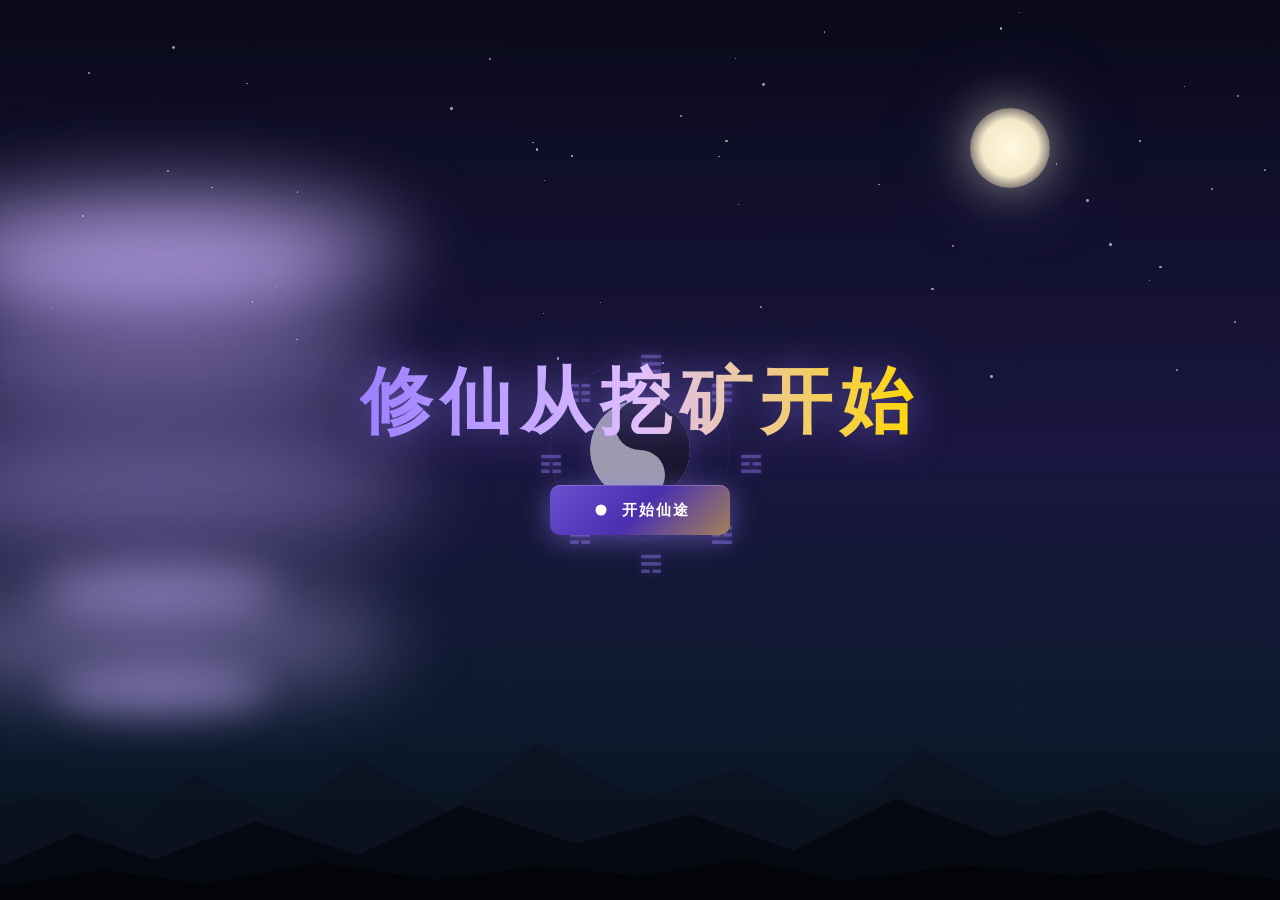
<file: index.html>
<!DOCTYPE html>
<html lang="zh-CN" class="theme-dark">
<head>
  <meta charset="UTF-8">
  <meta name="viewport" content="width=device-width, initial-scale=1.0">
  <meta http-equiv="Cache-Control" content="no-cache, no-store, must-revalidate">
  <meta http-equiv="Pragma" content="no-cache">
  <meta http-equiv="Expires" content="0">
  <title>修仙·从挖灵石开始</title>
  <!-- 零依赖：无 CDN、无外部字体/图标，双击本文件即玩 -->
  <!-- 通用框架样式 + 各玩法模块专属样式（灵脉） -->
  <link rel="stylesheet" href="css/base.css?v=20261005d">
  <link rel="stylesheet" href="css/modules/lm/lm.css?v=20261005d">
  <link rel="stylesheet" href="css/modules/vill/vill.css">
  <link rel="stylesheet" href="css/modules/farm/fa.css">
  <link rel="stylesheet" href="css/modules/horde/ho.css">
  <link rel="stylesheet" href="css/modules/school/sc.css?v=13">
  <link rel="stylesheet" href="css/modules/school/sc_zf.css?v=10">
  <link rel="stylesheet" href="css/modules/ruin/ru.css">
  <link rel="stylesheet" href="css/modules/xianqi/xianqi.css?v=DAO_TXLATE_FINAL">
  <link rel="stylesheet" href="css/modules/general/gen.css">
  <link rel="stylesheet" href="css/modules/dao/dao.css?v=DAO_TXLATE_FINAL">
  <style>/* fallback: 深色底，避免首屏白闪 */ html,body{background:#0f1017;}</style>
</head>
<body class="theme-dark">
  <div id="app"></div>

  <!-- 图标系统 -->
  <script src="js/icon.js?v=7"></script>

  <!-- 跨模块注册地基：统一注册表 / 跨模块 key 索引 / gooboo 式统一 tick（必须最先加载） -->
  <script src="js/gb_registry.js?v=20261005g"></script>

  <!-- 全局 Feature 解锁注册表 + globalLevel 系统 -->
  <script src="js/global_unlock.js?v=20260930a"></script>
  <script src="js/meta.js?v=9"></script>

  <!-- 灵脉引擎（数值照抄 gooboo-mining，仅改写设定）：依赖顺序固定 -->
  <script src="js/modules/lm/lm_text.js?v=7ab"></script>
  <script src="js/modules/lm/lm_core.js?v=20261005d"></script>
  <script src="js/modules/lm/lm_data.js?v=20260924b"></script>
  <script src="js/modules/lm/lm_store.js?v=20261005d"></script>

  <!-- 版本更新日志（数据文件，app.js 里 openPatchnotes() 读取） -->
  <script src="js/patchnotes.js?v=20261005g"></script>

  <!-- 应用壳 + 各模块视图 -->
  <script src="js/app.js?v=20261004a"></script>
  <script src="js/views/lm_view.js?v=20261005e"></script>

  <!-- 宗门引擎（数值照抄 gooboo-village，仅改写设定） -->
  <script src="js/modules/vill/vi_text.js"></script>
  <script src="js/modules/vill/vi_core.js"></script>
  <script src="js/modules/vill/vi_data.js"></script>
  <script src="js/modules/vill/vi_store.js"></script>
  <script src="js/views/vi_view.js"></script>

  <!-- 灵植引擎（数值照抄 gooboo-farm，仅改写设定） -->
  <script src="js/modules/farm/fa_text.js"></script>
  <script src="js/modules/farm/fa_core.js"></script>
  <script src="js/modules/farm/fa_data.js"></script>
  <script src="js/modules/farm/fa_store.js"></script>
  <script src="js/views/fa_view.js"></script>

  <!-- 降妖引擎（数值照抄 gooboo-horde，仅改写设定） -->
  <script src="js/modules/horde/ho_core.js"></script>
  <script src="js/modules/horde/ho_data.js"></script>
  <script src="js/modules/horde/ho_mod.js"></script>
  <script src="js/modules/horde/ho_store.js"></script>
  <script src="js/modules/horde/ho_text.js"></script>
  <script src="js/views/ho_view.js"></script>

  <!-- 藏经阁引擎（数值照抄 gooboo-school，仅改写设定）：依赖顺序固定 -->
  <script src="js/modules/school/sc_text.js?v=7"></script>
  <script src="js/modules/school/sc_core.js?v=7"></script>
  <script src="js/modules/school/sc_data.js?v=12"></script>
  <script src="js/modules/school/sc_store.js?v=10"></script>
  <script src="js/modules/school/sc_idioms.js?v=8"></script>
  <script src="js/modules/school/sc_zf.js?v=11"></script>
  <script src="js/views/sc_view.js?v=15"></script>

  <!-- 秘境引擎：派遣 → 等待归来（数据表 / 内核 / store / 模拟引擎 / 视图） -->
  <script src="js/modules/ruin/ru_text.js"></script>
  <script src="js/modules/ruin/ru_data.js"></script>
  <script src="js/modules/ruin/ru_core.js"></script>
  <script src="js/modules/ruin/ru_store.js"></script>
  <script src="js/modules/ruin/ru_sim.js"></script>
  <script src="js/views/ru_view.js"></script>

  <!-- 阶段 2 新模块：大道法则（gooboo gem 宝石模块修仙化移植） -->
  <script src="js/modules/dao/dao_core.js?v=20261005g"></script>
  <script src="js/modules/dao/dao_data.js?v=DAO_TXLATE_FINAL"></script>
  <script src="js/views/dao_view.js?v=DAO_TXLATE_FINAL"></script>

  <!-- 阶段 2 新模块：先天灵宝 / 仙器 / 圣人指引 -->
  <script src="js/modules/relic/card_data.js?v=20261005e"></script>
  <script src="js/modules/relic/card_core.js?v=20261005e"></script>
  <script src="js/modules/relic/relic_core.js?v=20261005g"></script>
  <script src="js/views/relic_view.js?v=20261005g"></script>
  <script src="js/modules/treasure/treasure_core.js?v=20261005g"></script>
  <script src="js/views/xianqi_view.js?v=DAO_TXLATE_FINAL"></script>
  <script src="js/modules/general/general_core.js?v=20261005g"></script>
<script src="js/views/general_view.js?v=20261005d"></script>
<link rel="stylesheet" href="css/modules/general/gen.css?v=20261005d">

  <!-- 调试模式 / 作弊面板（生产版可注释掉） -->
  <script src="js/debug.js?v=7"></script>
</body>
</html>
</file>
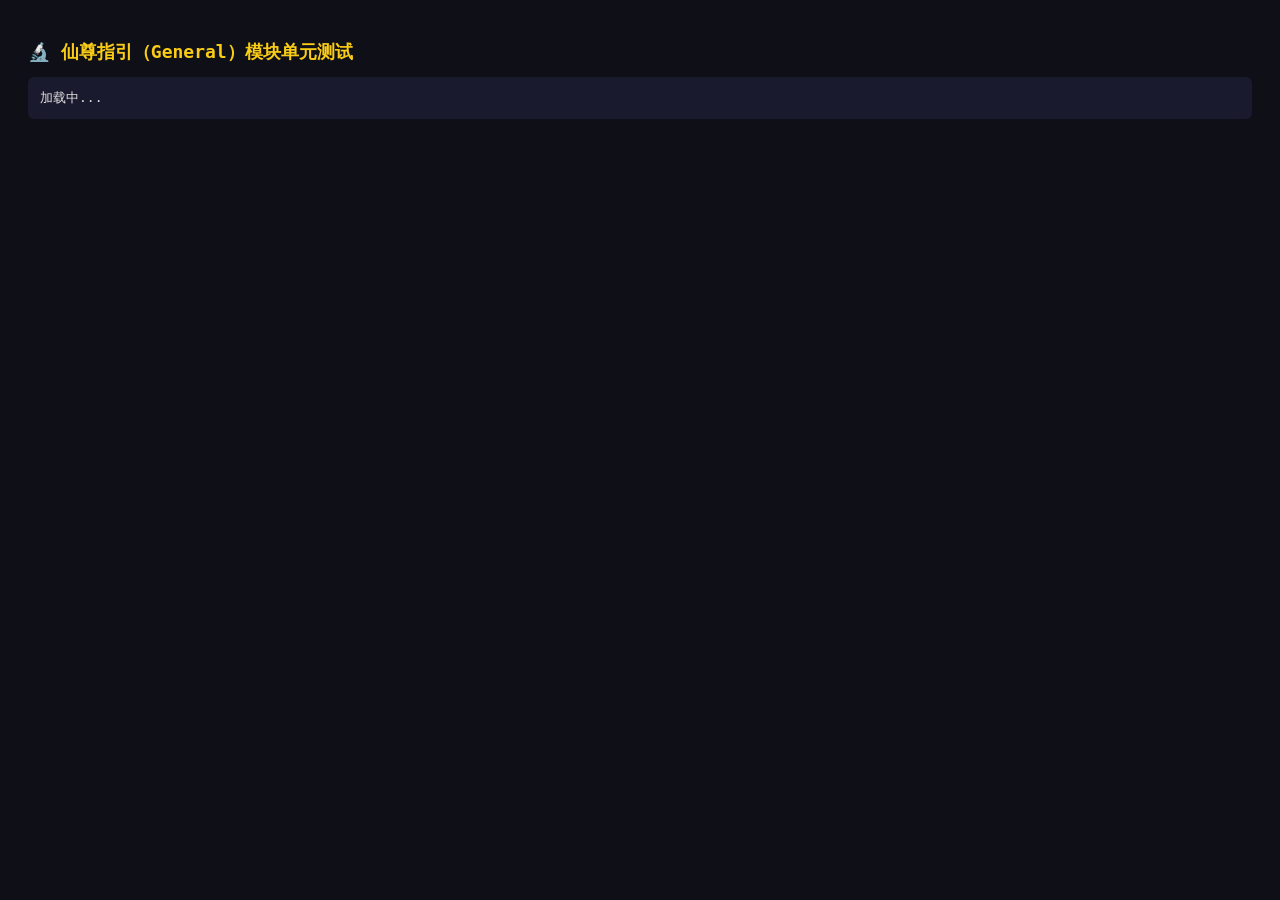
<file: tools/gen_test.html>
<!DOCTYPE html>
<html lang="zh-CN">
<head>
  <meta charset="UTF-8">
  <title>仙尊指引模块单元测试</title>
  <style>
    body { font-family: Consolas, monospace; background: #0f1017; color: #e0e0e0; padding: 20px; }
    h1 { color: #facc15; font-size: 18px; }
    h2 { color: #60a5fa; font-size: 14px; margin-top: 18px; border-bottom: 1px solid #333; padding-bottom: 4px; }
    .ok { color: #4ade80; }
    .fail { color: #f87171; }
    .log { font-size: 12px; line-height: 1.8; }
    .summary { margin-top: 20px; padding: 12px; border-radius: 8px; font-weight: bold; }
    .summary.pass { background: rgba(74,222,128,0.15); color: #4ade80; }
    .summary.fail { background: rgba(248,113,113,0.15); color: #f87171; }
    pre { background: #1a1a2e; padding: 12px; border-radius: 6px; overflow-x: auto; }
  </style>
</head>
<body>
  <h1>🔬 仙尊指引（General）模块单元测试</h1>
  <pre id="output">加载中...</pre>

  <!-- 依赖脚本（严格顺序） -->
  <script src="../js/icon.js"></script>
  <script src="../js/gb_registry.js"></script>
  <script src="../js/global_unlock.js"></script>
  <script src="../js/meta.js"></script>
  <script src="../js/modules/general/general_core.js"></script>
  <script src="../js/views/general_view.js"></script>

  <script>
  (function(){
    const out = document.getElementById('output');
    const lines = [];
    const log = (...m) => { lines.push(m.join(' ')); console.log(...m); };
    let pass = 0, fail = 0;
    const assert = (cond, msg) => {
      if (cond) { lines.push('  ✓ ' + msg); pass++; }
      else { lines.push('  ✗ FAIL: ' + msg); fail++; }
      return cond;
    };
    const section = (title) => { lines.push('\n' + '='.repeat(50)); lines.push('  ' + title); lines.push('='.repeat(50)); };

    // 初始化全局 Feature 解锁
    GB_META.initAllFeatureKeys();

    // ============ 1. Boot ============
    section('1. Boot & 数据结构完整性');

    assert(typeof GEN_MODULE !== 'undefined', 'GEN_MODULE 存在');
    assert(typeof GEN_GENERALS !== 'undefined', 'GEN_GENERALS 存在');
    assert(typeof GEN_STATE !== 'undefined', 'GEN_STATE 存在');
    assert(typeof GEN_CUR !== 'undefined', 'GEN_CUR 存在');
    assert(typeof GEN_MULT !== 'undefined', 'GEN_MULT 存在');
    assert(typeof GB_GEN_VIEW !== 'undefined', 'GB_GEN_VIEW 视图存在');

    const genKeys = Object.keys(GEN_GENERALS);
    assert(genKeys.length === 6, '6 位仙尊已注册（实际 ' + genKeys.length + '）');

    const expectedGens = ['yuanshi', 'tongtian', 'laojun', 'yinjie', 'zhundi', 'yaochi'];
    expectedGens.forEach(gk => {
      assert(GEN_GENERALS[gk] !== undefined, '仙尊 ' + gk + ' 存在');
      assert(GEN_GENERALS[gk].name, '仙尊 ' + gk + ' 有中文名');
      assert(GEN_GENERALS[gk].icon, '仙尊 ' + gk + ' 有图标');
    });

    assert(typeof GEN_CUR.defs['gen_merit'] !== 'undefined', '功德 gen_merit 已注册');
    assert(GEN_CUR.value('gen_merit') === 0, '初始功德 = 0');
    assert(GEN_MODULE.STAT.values.gen_questsCompleted.value === 0, '初始 questsCompleted = 0');
    assert(GEN_MODULE.STAT.values.gen_stagesCleared.value === 0, '初始 stagesCleared = 0');

    const mod = GB_MODULES.get('general');
    assert(mod !== null, 'GB_MODULES 已注册 general 模块');
    assert(mod.tickSpeed === 1, 'tickSpeed = 1');
    assert(mod.unlockNeeded === 'generalFeature', 'unlockNeeded = generalFeature');

    genKeys.forEach(gk => {
      assert(GEN_STATE.quests[gk] !== undefined, 'GEN_STATE.quests.' + gk + ' 存在');
      const questKeys = Object.keys(GEN_GENERALS[gk].quests);
      questKeys.forEach(qk => {
        const qs = GEN_STATE.quests[gk][qk];
        assert(qs !== undefined, 'GEN_STATE.quests.' + gk + '.' + qk + ' 存在');
        assert(qs.stage === 0, '初始 stage = 0');
        assert(qs.completed === false, '初始 completed = false');
      });
    });

    // ============ 2. 查询 API ============
    section('2. 查询 API');
    assert(GEN_MODULE.getQuestStage('yuanshi', 'dao') === 0, 'getQuestStage yuanshi/dao = 0');
    assert(GEN_MODULE.isQuestCompleted('yuanshi', 'dao') === false, 'isQuestCompleted yuanshi/dao = false');

    // ============ 3. Tick 推进：unlock 条件 ============
    section('3. Tick 推进：unlock 类型条件');

    // 解锁 generalFeature（让 tick 守卫通过）
    GB_UNLOCK.unlock('generalFeature');

    // 元始天尊 dao 第 0 阶段需要 daoFeature
    assert(GEN_MODULE.getQuestStage('yuanshi', 'dao') === 0, '初始 stage=0');
    GEN_MODULE.RT.tick();
    assert(GEN_MODULE.getQuestStage('yuanshi', 'dao') === 0, 'tick 后仍 0（daoFeature 未解锁）');

    GB_UNLOCK.unlock('daoFeature');
    GEN_MODULE.RT.tick();
    assert(GEN_MODULE.getQuestStage('yuanshi', 'dao') === 1, '解锁 daoFeature → stage 0→1');
    assert(GEN_CUR.value('gen_merit') === 10, '功德 +10');
    assert(GEN_MODULE.STAT.values.gen_stagesCleared.value === 1, 'stagesCleared = 1');

    GB_UNLOCK.unlock('villFeature');
    GEN_MODULE.RT.tick();
    assert(GEN_MODULE.getQuestStage('yuanshi', 'dao') === 2, '解锁 villFeature → stage 1→2');
    assert(GEN_CUR.value('gen_merit') === 30, '功德 +20 = 累计 30');

    // ============ 4. Tick 推进：stat 条件 ============
    section('4. Tick 推进：stat 类型条件');

    if (!GB_MODULES._byPrefix['lm']) GB_MODULES._byPrefix['lm'] = { core: { STAT: { values: {} } } };
    GB_MODULES._byPrefix['lm'].core.STAT.values['lm_maxDepth0'] = { total: 55, value: 55 };
    GEN_MODULE.RT.tick();
    assert(GEN_MODULE.getQuestStage('yuanshi', 'dao') === 3, 'lm_maxDepth0≥50 → stage 2→3');
    assert(GEN_MODULE.isQuestCompleted('yuanshi', 'dao') === true, 'dao 任务线全部完成');
    assert(GEN_MODULE.STAT.values.gen_questsCompleted.value === 1, 'questsCompleted = 1');
    assert(GEN_CUR.value('gen_merit') === 80, '功德 +50 = 累计 80');

    // ============ 5. 通天教主 ============
    section('5. 通天教主 faFeature / hoFeature / ruFeature 链');

    GB_UNLOCK.unlock('faFeature');
    GEN_MODULE.RT.tick();
    assert(GEN_MODULE.getQuestStage('tongtian', 'fa') === 1, 'faFeature → tongtian/fa 0→1');
    assert(GEN_CUR.value('gen_merit') === 90, '功德 +10');

    GB_UNLOCK.unlock('hoFeature');
    GEN_MODULE.RT.tick();
    assert(GEN_MODULE.getQuestStage('tongtian', 'fa') === 2, 'hoFeature → tongtian/fa 1→2');
    assert(GEN_CUR.value('gen_merit') === 110, '功德 +20');

    GB_UNLOCK.unlock('ruFeature');
    GEN_MODULE.RT.tick();
    assert(GEN_MODULE.isQuestCompleted('tongtian', 'fa') === true, 'ruFeature → tongtian/fa 完成');
    assert(GEN_CUR.value('gen_merit') === 210, '功德 +100 = 累计 210');

    // ============ 6. Snapshot / Restore ============
    section('6. Snapshot / Restore 往返');

    const meritBefore = GEN_CUR.value('gen_merit');
    const snap = GEN_MODULE.snapshot();
    assert(typeof snap === 'object', 'snapshot 返回对象');
    assert(snap.cur_merit === meritBefore, 'snapshot 含功德 = ' + meritBefore);
    assert(snap.yuanshi && snap.yuanshi.dao === 3, 'snapshot 含 yuanshi.dao stage=3');
    assert(snap.tongtian && snap.tongtian.fa === 3, 'snapshot 含 tongtian.fa stage=3');

    GEN_MODULE.hardReset();
    assert(GEN_CUR.value('gen_merit') === 0, 'hardReset 功德清空');
    assert(GEN_MODULE.getQuestStage('yuanshi', 'dao') === 0, 'hardReset stage 归零');
    assert(GEN_MODULE.isQuestCompleted('yuanshi', 'dao') === false, 'hardReset completed=false');
    assert(GEN_MODULE.STAT.values.gen_questsCompleted.value === 0, 'hardReset questsCompleted=0');
    assert(GEN_MODULE.STAT.values.gen_stagesCleared.value === 0, 'hardReset stagesCleared=0');

    GEN_MODULE.restore(snap);
    assert(GEN_CUR.value('gen_merit') === meritBefore, 'restore 功德恢复 = ' + meritBefore);
    assert(GEN_MODULE.getQuestStage('yuanshi', 'dao') === 3, 'restore stage 恢复 = 3');
    assert(GEN_MODULE.isQuestCompleted('yuanshi', 'dao') === true, 'restore completed 恢复 = true');
    assert(GEN_MODULE.getQuestStage('tongtian', 'fa') === 3, 'restore tongtian/fa 恢复 = 3');

    // ============ 7. 子 feature 守卫 ============
    section('7. 子 feature 解锁守卫');

    assert(GEN_GENERALS.laojun.unlock === 'generalOppenschroeSubfeature', 'laojun 解锁条件正确');
    GB_UNLOCK.unlock('generalOppenschroeSubfeature');
    GB_UNLOCK.unlock('daoGemDiamondSubfeature');
    GEN_MODULE.RT.tick();
    assert(GEN_MODULE.getQuestStage('laojun', 'alchemy') === 1, 'laojun alchemy 0→1');
    assert(GEN_CUR.value('gen_merit') === meritBefore + 30, '功德 +30');

    // ============ 8. 视图渲染 ============
    section('8. 视图渲染');

    const headerHtml = GB_GEN_VIEW.renderHeader();
    assert(typeof headerHtml === 'string', 'renderHeader 返回字符串');
    assert(headerHtml.length > 20, 'renderHeader chars=' + headerHtml.length);
    assert(headerHtml.indexOf('功德') >= 0, 'renderHeader 含"功德"');

    const generalsHtml = GB_GEN_VIEW.renderGenerals();
    assert(typeof generalsHtml === 'string', 'renderGenerals 返回字符串');
    assert(generalsHtml.length > 100, 'renderGenerals chars=' + generalsHtml.length);
    assert(generalsHtml.indexOf('元始天尊') >= 0, '含元始天尊');
    assert(generalsHtml.indexOf('通天教主') >= 0, '含通天教主');
    assert(generalsHtml.indexOf('太上老君') >= 0, '含太上老君');
    assert(generalsHtml.indexOf('接引道人') >= 0, '含接引道人');
    assert(generalsHtml.indexOf('准提道人') >= 0, '含准提道人');
    assert(generalsHtml.indexOf('瑶池圣母') >= 0, '含瑶池圣母');

    // renderGeneralCard（已解锁）
    const yuanCard = GB_GEN_VIEW.renderGeneralCard('yuanshi');
    assert(yuanCard.indexOf('locked') === -1, '已解锁卡片不含 locked 类');
    assert(yuanCard.indexOf('元始天尊') >= 0, '卡片含仙尊名');

    // renderGeneralCard（未解锁的 laojun 但子 feature 已解锁）
    const laoCard = GB_GEN_VIEW.renderGeneralCard('laojun');
    assert(laoCard.length > 50, 'laojun 卡片可渲染');

    // renderGeneralCard（未解锁且无子 feature 的 yaochi）
    const yaoCard = GB_GEN_VIEW.renderGeneralCard('yaochi');
    assert(yaoCard.indexOf('locked') >= 0, 'yaochi 未解锁卡片含 locked 类');

    // renderTask
    const task = { type: 'unlock', name: 'daoFeature', op: '==', value: true };
    const taskHtml = GB_GEN_VIEW.renderTask(task, 0);
    assert(typeof taskHtml === 'string' && taskHtml.length > 10, 'renderTask 产出 HTML');

    // renderReward
    const rewardHtml = GB_GEN_VIEW.renderReward({ merit: 50 });
    assert(rewardHtml.indexOf('50') >= 0, 'renderReward 含数值');

    // _taskDesc 覆盖检查
    const desc1 = GB_GEN_VIEW._taskDesc({ type: 'unlock', name: 'generalFeature' });
    const desc2 = GB_GEN_VIEW._taskDesc({ type: 'stat', feature: 'lm', name: 'lm_maxDepth0' });
    assert(typeof desc1 === 'string' && desc1.length > 0, 'unlock 类型任务描述非空');
    assert(typeof desc2 === 'string' && desc2.length > 0, 'stat 类型任务描述非空');

    // ============ 总结 ============
    section('总结');
    const total = pass + fail;
    lines.push(`\n共 ${total} 项检查：${pass} 通过 ✓，${fail} 失败 ✗`);
    lines.push(fail === 0 ? '\n🎉 ALL TESTS PASSED' : '\n⚠️ SOME TESTS FAILED');

    out.textContent = lines.join('\n');
    out.className = fail === 0 ? 'pass' : 'fail';
  })();
  </script>
</body>
</html>
</file>
<file: css/base.css>
/* ============================================================
 * base.css —— 修仙版gooboo 通用框架样式（全游戏共享）
 *
 * 依据：gooboo-art-style.md（Material 扁平矢量 / 半透明灰卡 #80808020 /
 *       3px 黑白描边卡 / 8 向 text-shadow 描边字 / 暗色半透明叠层 /
 *       CSS 渐变主题 / premium 发光）
 * 约束：零依赖、无外部字体/图片/图标，全部用内联系统实现。
 * 职责：主题变量、应用栏、瓷砖导航、页面滚动、tabs、卡片、描边字、
 *       进度条、货币/chip、按钮、升级卡、图标卡、统计卡、tooltip、
 *       premium 发光、设置遮罩、通用工具与响应式。
 * 注意：各玩法模块专属样式（如灵脉的深度导航）放在 modules/<mod>/ 下。
 * ============================================================ */

/* ---------- 0. 主题变量（default 主题，dark/light 通用） ---------- */
:root {
  --clr-primary: #1976D2;
  --clr-secondary: #424242;
  --clr-accent: #82B1FF;
  --clr-info: #2196F3;
  --clr-success: #4CAF50;
  --clr-warning: #FFC107;
  --clr-error: #FF5252;

  --grey-black: #000000;
  --grey-9: #202020;
  --grey-8: #404040;
  --grey-6: #9e9e9e;
  --grey-3: #E0E0E0;
  --grey-0: #FFFFFF;

  --surface-tile: rgba(128, 128, 128, 0.13);
  --surface-tile-solid: #80808020;
  --surface-panel-dark: #12121280;
  --surface-subtle: #80808060;
  --surface-input: #121212;

  --outline-strong: 3px solid var(--outline-color);
  --shadow-elevation: 0 2px 4px rgba(0, 0, 0, 0.25);

  /* 卡片 / 进度条底色（跨模块共用） */
  --bg-card: rgba(255, 255, 255, 0.08);
  --bg-card-elevated: rgba(255, 255, 255, 0.14);
  --bg-progress: rgba(255, 255, 255, 0.15);
}

/* 暗色主题（默认） */
.theme-dark {
  --text-main: #FFFFFF;
  --text-sub: rgba(255, 255, 255, 0.6);
  --text-dim: rgba(255, 255, 255, 0.5);
  --outline-color: #FFFFFF;
  --card-border: 3px solid #FFFFFF;
  --card-border-thin: 2px solid #FFFFFF;
  --appbar-bg: linear-gradient(#121212, #0e0e14);
  --field-bg: #121212;
  --bg-grad: radial-gradient(120% 80% at 50% 0%, #1a1a2e 0%, #121212 60%, #0b0b12 100%);
  --tooltip-bg: #404040;
  --tooltip-fg: #FFFFFF;
  --divider: #FFFFFF30;
}

/* 浅色主题（天光）：白底黑字，卡片用白色半透明叠层 + 黑描边 */
.theme-light {
  --text-main: #000000;
  --text-sub: rgba(0, 0, 0, 0.62);
  --text-dim: rgba(0, 0, 0, 0.5);
  --outline-color: #000000;
  --card-border: 3px solid #000000;
  --card-border-thin: 2px solid #000000;
  --appbar-bg: linear-gradient(#FFFFFF, #F2F4F7);
  --field-bg: #FFFFFF;
  --bg-grad: radial-gradient(120% 80% at 50% 0%, #F4FAFF 0%, #EBF1F8 55%, #E0E7F0 100%);
  --tooltip-bg: #FFFFFF;
  --tooltip-fg: #000000;
  --divider: rgba(0, 0, 0, 0.18);
  --surface-tile: rgba(255, 255, 255, 0.65);
  --surface-tile-solid: rgba(255, 255, 255, 0.7);
  --surface-panel-dark: rgba(255, 255, 255, 0.75);
  --surface-subtle: rgba(0, 0, 0, 0.06);
  --surface-input: #FFFFFF;
  --shadow-elevation: 0 2px 4px rgba(0, 0, 0, 0.12);

  /* 浅色主题覆盖卡片底色（白背景用半透明深色叠层保证对比） */
  --bg-card: rgba(0, 0, 0, 0.06);
  --bg-card-elevated: rgba(0, 0, 0, 0.1);
  --bg-progress: rgba(0, 0, 0, 0.12);
}

/* ---------- 1. 全局 ---------- */
* { box-sizing: border-box; }
html, body { margin: 0; padding: 0; height: 100%; }
body {
  font-family: system-ui, -apple-system, "Segoe UI", "Microsoft YaHei", sans-serif;
  color: var(--text-main);
  background: var(--bg-grad);
  background-attachment: fixed;
  user-select: none;
  -webkit-user-select: none;
  overflow: hidden;
}
@media (min-width: 960px) { html { overflow-y: hidden; } }

#app { height: 100vh; display: flex; flex-direction: column; }

/* ---------- 2. 应用栏（64px） ---------- */
.main-app-bar {
  height: 64px;
  flex-shrink: 0;
  display: flex;
  align-items: center;
  padding: 0 16px;
  background: var(--appbar-bg);
  border-bottom: 1px solid var(--divider);
  z-index: 10;
}
.app-bar-title {
  font-size: 20px;
  font-weight: 500;
  letter-spacing: 1px;
  margin-right: 12px;
  color: var(--text-main);
  display: flex;
  align-items: center;
  gap: 8px;
  text-shadow: 0 0 6px rgba(130, 177, 255, 0.4);
  cursor: pointer;
  padding: 4px 8px;
  border-radius: 8px;
  transition: background 0.2s;
}
.app-bar-title:hover { background: var(--surface-tile); }
.app-bar-title .gb-icon { color: var(--clr-accent); }
.app-bar-title .home-btn {
  background: transparent;
  border: none;
  color: var(--text-sub);
  cursor: pointer;
  width: 36px; height: 36px;
  border-radius: 8px;
  display: flex; align-items: center; justify-content: center;
  padding: 0;
  flex-shrink: 0;
}
.app-bar-title .home-btn:hover { color: var(--clr-accent); background: var(--surface-subtle); }
.app-bar-spacer { flex: 1; }
.app-bar-actions { display: flex; align-items: center; gap: 4px; }

.app-bar-btn {
  background: transparent;
  border: none;
  color: var(--text-sub);
  cursor: pointer;
  width: 40px; height: 40px;
  border-radius: 8px;
  display: flex; align-items: center; justify-content: center;
}
.app-bar-btn:hover { color: var(--text-main); background: var(--surface-tile); }

/* ---------- 顶栏沙漏（金尘·时间跳过） ---------- */
.app-bar-btn.hourglass-btn {
  width: auto; min-width: 56px; padding: 0 12px; gap: 6px;
  background: linear-gradient(135deg, rgba(251,191,36,0.12), rgba(217,119,6,0.08));
  border: 1px solid rgba(251,191,36,0.3);
  color: #fde68a;
  margin-left: 12px;
}
.app-bar-btn.hourglass-btn:hover {
  background: linear-gradient(135deg, rgba(251,191,36,0.25), rgba(217,119,6,0.18));
  border-color: #fbbf24;
  color: #fbbf24;
}
.hg-icon-sand { font-size: 18px; line-height: 1; }
.hg-dust-count {
  font-size: 13px; font-weight: 600; line-height: 1;
  font-variant-numeric: tabular-nums;
}

/* ---------- 3. 图标 ---------- */
.gb-icon { display: inline-block; vertical-align: middle; flex-shrink: 0; }

/* ---------- 4. 特质瓷砖导航（gooboo feature tile） ---------- */
.tile-nav {
  display: flex;
  flex-wrap: wrap;
  gap: 16px;
  padding: 24px;
  overflow-y: auto;
}
.feature-tile {
  width: 200px; height: 120px;
  border: var(--card-border);
  border-radius: 12px;
  background: var(--surface-tile-solid);
  display: flex;
  flex-direction: column;
  align-items: center;
  justify-content: center;
  gap: 8px;
  cursor: pointer;
  position: relative;
  color: var(--text-main);
  transition: box-shadow 0.2s, background 0.2s;
}
.feature-tile:hover { background: var(--surface-subtle); }
.feature-tile.locked { opacity: 0.35; cursor: not-allowed; }
.feature-tile .tile-icon { font-size: 44px; line-height: 1; }
.feature-tile .tile-label { font-size: 14px; font-weight: 500; letter-spacing: 1px; }
.feature-tile .tile-desc { font-size: 10px; opacity: 0.5; text-align: center; padding: 0 8px; }
.feature-tile .tile-lock { position: absolute; right: 8px; top: 6px; opacity: 0.5; }

/* ---------- 5. 页面 / 滚动区 ---------- */
.page { flex: 1; display: flex; flex-direction: column; min-height: 0; }
.scroll-container { overflow-y: auto; flex: 1; }
.scroll-container-tab { overflow-y: auto; max-height: calc(100vh - 112px); }
.content-row { display: flex; }
.col-3 { width: 25%; min-width: 0; }
.col-4 { width: 33.33%; min-width: 0; }
.col-6 { width: 50%; min-width: 0; }
.col-9 { width: 75%; min-width: 0; }
.col-12 { width: 100%; }

/* ---------- 6. 顶部标签页（gooboo v-tabs） ---------- */
.gb-tabs {
  display: flex;
  flex-shrink: 0;
  border-bottom: 1px solid var(--divider);
  background: var(--appbar-bg);
}
.gb-tab {
  flex: 1;
  padding: 14px 12px;
  background: transparent;
  border: none;
  border-bottom: 3px solid transparent;
  color: var(--text-sub);
  font-size: 14px;
  cursor: pointer;
  display: flex; align-items: center; justify-content: center;
  gap: 8px;
  letter-spacing: 0.5px;
  font-weight: 500;
}
.gb-tab:hover { color: var(--text-main); }
.gb-tab.active { color: var(--text-main); border-bottom-color: var(--clr-primary); }
.gb-tab.active .gb-icon:not(.colored) { color: var(--text-main); }
.gb-tab .gb-icon { opacity: 0.85; }
.gb-tabs.sticky { position: sticky; top: 64px; z-index: 3; box-shadow: var(--shadow-elevation); }

/* ---------- 7. 卡片 ---------- */
.bg-tile { background: var(--surface-tile-solid); }
.gb-card {
  background: var(--surface-tile-solid);
  border-radius: 8px;
  margin: 8px;
  padding: 12px;
}
.gb-card.bordered { border: var(--card-border-thin); }
.hoverable { cursor: pointer; transition: box-shadow 0.2s, background 0.2s; }
.hoverable:hover { background: var(--surface-subtle); }

/* 特色小标题 */
.feature-title {
  font-size: 12px;
  text-transform: uppercase;
  letter-spacing: 1px;
  opacity: 0.5;
  margin-left: 16px;
  margin-top: 12px;
  margin-bottom: 4px;
  color: var(--text-main);
  font-weight: 400;
}

/* ---------- 8. 描边文字（balloon-text，8 向 text-shadow） ---------- */
.css-shadow-2 .balloon, .css-shadow-2.theme-dark .balloon-d {
  text-shadow: -1px 0 0 #000, 1px 0 0 #000, 0 -1px 0 #000, 0 1px 0 #000,
    1px 1px 0 #000, 1px -1px 0 #000, -1px 1px 0 #000, -1px -1px 0 #000,
    0 0 1px #000, 0 0 2px #000, 0 0 3px #000, 0 0 4px #000;
}
.css-shadow-1 .balloon, .css-shadow-1.theme-dark .balloon-d {
  text-shadow: -2px 0 0 #000, -1px -1px 0 #000, 0 -2px 0 #000, 1px -1px 0 #000,
    2px 0 0 #000, 1px 1px 0 #000, 0 2px 0 #000, -1px 1px 0 #000;
}
.theme-dark .balloon-d { color: #fff; }
.theme-light .balloon-d { color: #000; }
.theme-light .css-shadow-2 .balloon-d, .theme-light .balloon.bright {
  text-shadow: -1px 0 0 #fff, 1px 0 0 #fff, 0 -1px 0 #fff, 0 1px 0 #fff,
    1px 1px 0 #fff, 1px -1px 0 #fff, -1px 1px 0 #fff, -1px -1px 0 #fff;
}
/* 天光专属：描边文字统一为「黑字 + 白色描边」，确保浅底可读 */
.theme-light .css-shadow-1 .balloon,
.theme-light .css-shadow-1 .balloon-d,
.theme-light .css-shadow-2 .balloon,
.theme-light .feature-title,
.theme-light .stat-value,
.theme-light .depth-val {
  color: #000;
  text-shadow: -1px 0 0 #fff, 1px 0 0 #fff, 0 -1px 0 #fff, 0 1px 0 #fff,
    1px 1px 0 #fff, 1px -1px 0 #fff, -1px 1px 0 #fff, -1px -1px 0 #fff,
    0 0 1px #fff, 0 0 2px #fff;
}

/* ---------- 9. 进度条（v-progress-linear 风格） ---------- */
.gb-progress {
  display: flex;
  align-items: center;
  position: relative;
  height: 25px;
  background: rgba(128,128,128,0.25);
  border-radius: 4px;
  overflow: hidden;
}
.gb-progress .bar { height: 100%; transition: width 0.2s; border-radius: 4px; }
.gb-progress .bar-label {
  position: absolute; left: 0; right: 0;
  text-align: center;
  font-size: 13px;
  font-weight: 500;
  color: #fff;
  pointer-events: none;
}
.theme-light .gb-progress .bar-label { color: #000; }

/* ---------- 10. 货币 / Chip ---------- */
.currency-line {
  display: flex;
  align-items: center;
  border: var(--card-border-thin);
  border-radius: 6px;
  padding: 6px 12px;
  font-size: 16px;
  background: var(--surface-tile-solid);
  gap: 6px;
  margin: 4px;
}
.gb-chip {
  display: inline-flex;
  align-items: center;
  gap: 6px;
  padding: 3px 10px;
  border-radius: 16px;
  font-size: 14px;
  margin: 4px;
  background: var(--surface-tile-solid);
  border: 1px solid var(--divider);
  cursor: default;
}
.gb-chip.clickable { cursor: pointer; }
.gb-chip.clickable:hover { filter: brightness(1.15); }

/* 货币颜色（gooboo 色名 → hex，暗主题下取亮档） */
.c-brown{color:#b97854}.c-blue-grey{color:#8eb0c8}.c-orange{color:#ffb74d}.c-grey{color:#bfbfbf}
.c-deep-orange{color:#ff8a65}.c-pale-light-green{color:#dcedc8}.c-skyblue{color:#a8c4ff}
.c-pale-purple{color:#d1c4e9}.c-pale-green{color:#c5e1a5}.c-pale-blue{color:#b3e5fc}
.c-pale-orange{color:#ffe0b2}.c-darker-grey{color:#8a8a8a}.c-lighter-grey{color:#e0e0e0}
.c-dark-grey{color:#b0b0b0}.c-pale-yellow{color:#ffeeba}.c-deep-purple{color:#b48cd8}
.c-red{color:#ff6b5f}.c-green{color:#6fdc79}.c-yellow{color:#ffea4f}.c-cyan{color:#55e0e0}
.c-pink{color:#f066ab}.c-lime{color:#d4ec52}.c-amber{color:#ffc93c}.c-indigo{color:#7d97f0}
.c-primary{color:#4a90d9}.c-accent{color:#a3c2ff}.c-success{color:#6fdc79}.c-error{color:#ff6b5f}
.c-warning{color:#ffc93c}.c-info{color:#55b4f0}

/* ---------- 11. 按钮 ---------- */
.gb-btn {
  padding: 6px 14px;
  border: none;
  border-radius: 4px;
  font-size: 14px;
  font-weight: 500;
  cursor: pointer;
  color: #fff;
  letter-spacing: 0.5px;
  display: inline-flex;
  align-items: center;
  gap: 6px;
}
.gb-btn:disabled { opacity: 0.4; cursor: not-allowed; }
.gb-btn.primary { background: var(--clr-primary); }
.gb-btn.success { background: var(--clr-success); }
.gb-btn.error { background: var(--clr-error); }
.gb-btn.warning { background: var(--clr-warning, #ff9800); }
.gb-btn.grey { background: var(--grey-8); }
.gb-btn.small { padding: 3px 10px; font-size: 12px; }
.gb-btn.tiny { padding: 1px 6px; font-size: 10px; }
.gb-btn.icon { padding: 6px; width: 34px; height: 34px; justify-content: center; background: var(--surface-subtle); }
.gb-btn.ghost { background: transparent; color: var(--text-main); border: var(--card-border-thin); }

/* ---------- 12. 升级项 / 秘法列表（展开 + 折叠双态） ---------- */
.upg-card {
  position: relative;
  margin: 6px 8px;
  border-radius: 10px;
  background: var(--surface-tile-solid);
  border: 1px solid transparent;
  transition: border-color .15s ease;
}
.upg-card.can { border-color: rgba(111, 220, 121, 0.5); }
.upg-card.can:hover { border-color: rgba(111, 220, 121, 0.8); }
.upg-card.maxed { opacity: 0.5; }

/* === 折叠态（紧凑一行） === */
.upg-card.upg-collapsed {
  display: flex;
  align-items: center;
  gap: 8px;
  padding: 8px 10px;
  cursor: pointer;
}
.upg-card.upg-collapsed .upg-collapsed-name {
  flex: 1;
  min-width: 0;
  font-size: 13px;
  font-weight: 500;
  color: var(--text-main);
  overflow: hidden;
  text-overflow: ellipsis;
  white-space: nowrap;
}
.upg-card.upg-collapsed .upg-collapsed-price {
  font-size: 11px;
  opacity: 0.55;
  white-space: nowrap;
  max-width: 160px;
  overflow: hidden;
  text-overflow: ellipsis;
  display: inline-block;
}
.upg-card.upg-collapsed .upg-toggle-btn { padding: 2px; }

/* === 展开态（完整卡片） === */
.upg-card.upg-expanded {
  padding: 12px 14px 10px 14px;
  padding-top: 12px;
}
.upg-card.upg-expanded .upg-toggle-btn.top-right {
  position: absolute;
  top: 6px;
  right: 6px;
  padding: 2px;
}

/* 卡片头部：等级 chip + 标题 */
.upg-header {
  display: flex;
  align-items: center;
  gap: 8px;
  margin-bottom: 8px;
  padding-right: 28px; /* 给右上折叠按钮留空间 */
}
.upg-title {
  display: flex;
  align-items: center;
  gap: 6px;
  font-size: 14px;
  font-weight: 600;
  color: var(--text-main);
}

/* 等级 chip（带图标 + 背景） */
.upg-level-chip {
  display: inline-flex;
  align-items: center;
  gap: 3px;
  padding: 2px 8px;
  border-radius: 10px;
  font-size: 11px;
  font-weight: 600;
  background: rgba(130, 177, 255, 0.15);
  color: #a3c2ff;
  white-space: nowrap;
  line-height: 1.4;
}

/* 效果对比区：四列等宽 */
.upg-effects {
  margin: 6px 0 8px 0;
  padding: 6px 8px;
  background: var(--surface-subtle);
  border-radius: 6px;
}
.upg-effect-row {
  display: grid;
  grid-template-columns: 1fr 1fr 1fr 1fr;
  align-items: center;
  gap: 4px;
  padding: 3px 0;
  font-size: 12px;
}
.upg-effect-label {
  color: var(--text-dim);
  font-size: 11px;
  min-width: 0;
  overflow: hidden;
  text-overflow: ellipsis;
  white-space: nowrap;
  text-align: left;
}
.upg-effect-before {
  color: var(--text-dim);
  font-variant-numeric: tabular-nums;
  opacity: 0.75;
  text-align: right;
}
.upg-effect-row svg {
  display: inline-block;
  color: var(--text-dim);
  opacity: 0.7;
  justify-self: center;
}
.upg-effect-after {
  color: var(--text-main);
  font-weight: 600;
  font-variant-numeric: tabular-nums;
  text-align: right;
}
.upg-effect-value {
  font-weight: 500;
}

/* MAX / 批量按钮：与参悟按钮样式一致（继承 .gb-btn .primary，无额外样式） */
.upg-btn-max { }

/* 卡片底部：价格 + 按钮 */
.upg-footer {
  display: flex;
  align-items: center;
  justify-content: flex-end;
  gap: 6px;
  padding-top: 6px;
  border-top: 1px dashed rgba(128,128,128,0.2);
  margin-top: 4px;
  flex-wrap: wrap;
}
.upg-footer .upg-price {
  flex: 1;
  font-size: 12px;
  display: flex;
  gap: 6px;
  flex-wrap: wrap;
}

/* 折叠/展开切换按钮 */
.upg-toggle-btn {
  background: transparent;
  border: none;
  color: var(--text-dim);
  cursor: pointer;
  display: inline-flex;
  align-items: center;
  justify-content: center;
  width: 24px;
  height: 24px;
  border-radius: 4px;
  padding: 0;
  transition: background .15s ease, color .15s ease, transform .15s ease;
}
.upg-toggle-btn:hover {
  background: var(--surface-subtle);
  color: var(--text-main);
}
/* 折叠态 chevron-up 旋转 180° → 变成向下的 V（表示"还有更多可以展开"） */
.upg-card.upg-collapsed .upg-toggle-btn { transform: rotate(180deg); }

/* 飞升后保留锁图标 */
.upg-lock {
  display: inline-flex;
  align-items: center;
  justify-content: center;
  width: 20px;
  height: 20px;
  border-radius: 4px;
  background: rgba(255, 193, 7, 0.1);
  color: #ffc107;
}

/* 顶部 requirement 提示条 */
.upg-req-bar {
  display: flex;
  flex-wrap: wrap;
  gap: 6px;
  padding: 6px 10px;
  margin: 2px 8px 8px 8px;
  background: rgba(130, 177, 255, 0.08);
  border-radius: 8px;
  border: 1px dashed rgba(130, 177, 255, 0.3);
}
.upg-req-bar .req-chip {
  font-size: 11px;
  display: inline-flex;
  align-items: center;
  gap: 4px;
  padding: 3px 8px;
  background: rgba(130, 177, 255, 0.12);
  border-radius: 10px;
  color: #a3c2ff;
  font-weight: 500;
}

/* 标签角标（保持兼容） */
.gb-tag {
  font-size: 10px;
  padding: 1px 6px;
  border-radius: 4px;
  background: rgba(130,177,255,.15);
  color: #a3c2ff;
  margin-left: 4px;
  letter-spacing: 0.5px;
  vertical-align: 1px;
}
.gb-tag.prestige { background: rgba(199,110,255,.15); color: #c97dff; }
.gb-tag.gold { background: rgba(255,201,60,.15); color: #ffc93c; }

/* --- 旧版 upg-card 子元素样式（兼容 village 等其他模块） --- */
.upg-card .upg-info { flex: 1; min-width: 0; display: flex; flex-direction: column; gap: 2px; }
.upg-card .upg-name { font-size: 14px; font-weight: 500; color: var(--text-main); display: flex; align-items: center; gap: 6px; }
.upg-card .upg-desc { font-size: 11px; opacity: 0.6; margin-top: 2px; }
.upg-card .upg-price { font-size: 12px; margin-top: 3px; display: flex; flex-wrap: wrap; gap: 6px; }
.upg-card .upg-level { font-size: 13px; font-weight: 500; opacity: 0.8; white-space: nowrap; }

/* ---------- 13. 图标卡（icon-card-container 复刻） ---------- */
.icon-card {
  position: relative;
  width: 64px; height: 64px;
  display: flex; justify-content: center; align-items: center;
  background: var(--surface-tile-solid);
  border-radius: 4px;
  cursor: pointer;
}
.icon-card .tag { position: absolute; right: 2px; bottom: -3px; font-size: 14px; font-weight: 500; color: var(--text-main); }
.icon-card .tag-up { position: absolute; right: 2px; top: -3px; font-size: 14px; font-weight: 500; color: var(--text-main); }
.icon-card.no-beacon { opacity: 0.1; }

/* ---------- 14. 状态统计卡 ---------- */
.stat-tile {
  background: var(--surface-tile-solid);
  border-radius: 6px;
  margin: 4px;
  padding: 8px 12px;
  flex-grow: 1;
  display: flex; align-items: center; gap: 8px;
  cursor: help;
}
.stat-tile .stat-value { font-size: 15px; font-weight: 500; color: var(--text-main); }

/* ---------- 15. Tooltip ---------- */
.gb-tooltip {
  position: fixed;
  z-index: 2000;
  min-width: 220px;
  max-width: 340px;
  padding: 10px 12px;
  background: var(--tooltip-bg);
  color: var(--tooltip-fg);
  border-radius: 6px;
  font-size: 13px;
  box-shadow: 0 4px 14px rgba(0,0,0,0.45);
  pointer-events: none;
}
.gb-tooltip h3 { margin: 0 0 4px; font-size: 14px; text-align: center; }
.gb-tooltip .tt-row { margin-top: 4px; display: flex; justify-content: space-between; gap: 10px; }

/* ---------- 16. premium 发光（复刻 gooboo） ---------- */
@keyframes premium-glow-1 {
  0%{box-shadow:0 1px 6px #FF5252}20%{box-shadow:0 2px 12px #FF5722}
  40%{box-shadow:0 1px 6px #FF5252}60%{box-shadow:0 2px 12px #E91E63}
  80%{box-shadow:0 1px 6px #FF5252}100%{box-shadow:0 2px 12px #FF5252}
}
.premium-glow-1 { animation: premium-glow-1 15s linear infinite; }
@keyframes premium-glow-2 {
  0%{box-shadow:0 1px 6px #00BCD4}30%{box-shadow:0 2px 12px #55B4F0}60%{box-shadow:0 1px 6px #4DB6AC}100%{box-shadow:0 2px 12px #00BCD4}
}
.premium-glow-2 { animation: premium-glow-2 15s linear infinite; }

/* ---------- 17. 顶部抽屉 / 设置遮罩 ---------- */
.overlay {
  position: fixed; inset: 0;
  background: rgba(0,0,0,0.6);
  z-index: 1000;
  display: flex; align-items: center; justify-content: center;
  padding: 24px;
}
.modal {
  width: min(560px, 92vw);
  max-height: 86vh;
  overflow-y: auto;
  background: var(--appbar-bg);
  border-radius: 12px;
  padding: 20px;
  border: 1px solid var(--divider);
}
.modal h2 { margin: 0 0 12px; font-size: 18px; color: var(--text-main); }
.modal .set-row {
  display: flex; align-items: center; justify-content: space-between;
  padding: 10px 0; border-bottom: 1px solid var(--divider);
  color: var(--text-main); font-size: 14px;
}
.modal .close-x { float: right; background: none; border: none; color: var(--text-main); cursor: pointer; padding: 4px; }

/* ---------- 18. 幽灵占位动画 / 主体刻度 ---------- */
.mute { opacity: 0.5; }
.dim { opacity: 0.35; }
.center { text-align: center; }

/* 主题切换按钮小色块 */
.theme-dot { width: 26px; height: 26px; border-radius: 50%; border: 2px solid var(--outline-color); cursor: pointer; }
.theme-dot.sel { outline: 2px solid var(--clr-primary); outline-offset: 2px; }

/* 秘法图标尺寸调整 */
.icon-sm { font-size: 16px; }
.mono { font-family: ui-monospace, Consolas, monospace; }

/* ---------- 19. 空态 / 徽标 ---------- */
.empty-hint { text-align: center; padding: 20px; font-size: 12px; opacity: 0.5; color: var(--text-main); }

/* 解锁弹层 */
.badge-flash { color: #ffea4f; text-shadow: 0 0 8px #ffc93c; }

/* 小工具 */
.hstack { display: flex; align-items: center; gap: 6px; }
.hwrap { display: flex; align-items: center; flex-wrap: wrap; gap: 4px; }
.flex1 { flex: 1; min-width: 0; }
.mt8 { margin-top: 8px; } .mt16 { margin-top: 16px; } .mt32 { margin-top: 32px; }
.mx4 { margin: 0 4px; }
.right { margin-left: auto; }
.center-flex { display: flex; justify-content: center; align-items: center; }
.grow { flex-grow: 1; }

/* 响应式：窄屏单列 */
@media (max-width: 960px) {
  .content-row { flex-direction: column; }
  .col-3, .col-4, .col-6 { width: 100%; }
}



/* Landing Page —— 修仙意境版
 * 月景远山 + 飘动云雾 + 灵气上飘 + 八卦太极 + 紫金紫气东来
 */
.landing {
  height: 100vh;
  display: flex;
  flex-direction: column;
  position: relative;
  overflow: hidden;
  background: linear-gradient(180deg,
    #0a0a1a 0%,
    #12102e 25%,
    #1a1640 50%,
    #0d1a2e 80%,
    #081018 100%);
}

/* ========== 月景天空 ========== */
.landing-sky {
  position: absolute;
  inset: 0;
  pointer-events: none;
  z-index: 0;
}
/* 月亮 */
.landing-moon {
  position: absolute;
  top: 12%;
  right: 18%;
  width: 80px;
  height: 80px;
  border-radius: 50%;
  background: radial-gradient(circle, #fff8e1 0%, #f5e9c8 50%, rgba(245,233,200,0.3) 80%, transparent 100%);
  box-shadow:
    0 0 40px rgba(255, 248, 225, 0.4),
    0 0 80px rgba(255, 248, 225, 0.2),
    0 0 120px rgba(155, 127, 255, 0.15);
  animation: landing-moon-glow 8s ease-in-out infinite;
}
@keyframes landing-moon-glow {
  0%, 100% { box-shadow: 0 0 40px rgba(255,248,225,0.4), 0 0 80px rgba(255,248,225,0.2); }
  50% { box-shadow: 0 0 60px rgba(255,248,225,0.55), 0 0 120px rgba(255,248,225,0.3); }
}

/* 远山剪影（三层） */
.landing-mountains {
  position: absolute;
  bottom: 0;
  left: 0;
  right: 0;
  pointer-events: none;
}
.landing-m-far {
  height: 35%;
  background: #0d1020;
  clip-path: polygon(0 100%,
    0 70%, 5% 65%, 10% 80%, 15% 60%, 22% 75%, 28% 55%, 35% 72%, 42% 50%, 50% 68%, 58% 58%, 65% 75%, 72% 52%, 80% 70%, 88% 62%, 95% 78%, 100% 65%,
    100% 100%);
  opacity: 0.7;
}
.landing-m-mid {
  height: 25%;
  background: #060810;
  clip-path: polygon(0 100%,
    0 85%, 6% 70%, 12% 82%, 20% 65%, 28% 80%, 36% 58%, 45% 75%, 54% 62%, 62% 78%, 70% 55%, 78% 72%, 86% 60%, 94% 76%, 100% 68%,
    100% 100%);
  opacity: 0.9;
}
.landing-m-near {
  height: 15%;
  background: #030408;
  clip-path: polygon(0 100%,
    0 90%, 8% 78%, 16% 88%, 25% 72%, 34% 85%, 42% 75%, 50% 82%, 58% 70%, 66% 86%, 75% 74%, 84% 82%, 92% 76%, 100% 85%,
    100% 100%);
}

/* ========== 飘动云雾（多层椭圆叠加，柔化不规则） ========== */
.landing-clouds {
  position: absolute;
  inset: 0;
  pointer-events: none;
  z-index: 1;
}
.landing-cloud {
  position: absolute;
  width: 320px;
  height: 100px;
  background:
    radial-gradient(ellipse 160% 100% at 30% 50%, rgba(180,160,220,0.38) 0%, transparent 60%),
    radial-gradient(ellipse 120% 80% at 70% 40%, rgba(200,180,240,0.28) 0%, transparent 70%),
    radial-gradient(ellipse 100% 60% at 50% 60%, rgba(155,127,255,0.22) 0%, transparent 70%);
  border-radius: 50%;
  filter: blur(24px);
  animation: landing-cloud-drift linear infinite;
}
@keyframes landing-cloud-drift {
  0% { transform: translateX(-35vw); }
  100% { transform: translateX(135vw); }
}

/* ========== 稀疏星光 ========== */
.landing-stars {
  position: absolute;
  inset: 0;
  pointer-events: none;
  z-index: 1;
}
.landing-star {
  position: absolute;
  border-radius: 50%;
  background: #fff;
  opacity: 0.6;
  animation: landing-twinkle ease-in-out infinite alternate;
}
@keyframes landing-twinkle {
  0% { opacity: 0.2; transform: scale(0.8); }
  100% { opacity: 0.85; transform: scale(1.15); }
}

/* ========== 灵气光点上飘 ========== */
.landing-lingqi {
  position: absolute;
  bottom: -20px;
  left: 0;
  right: 0;
  height: 120%;
  pointer-events: none;
  z-index: 2;
  overflow: hidden;
}
.landing-lq {
  position: absolute;
  bottom: 0;
  border-radius: 50%;
  animation: landing-lq-rise linear infinite;
}
@keyframes landing-lq-rise {
  0% { transform: translateY(0) scale(1); opacity: 0; }
  10% { opacity: 0.8; }
  90% { opacity: 0.6; }
  100% { transform: translateY(-110vh) scale(0.3); opacity: 0; }
}

/* ========== 中央道法轮盘 ========== */
.landing-dao {
  position: absolute;
  top: 50%;
  left: 50%;
  transform: translate(-50%, -50%);
  width: 280px;
  height: 280px;
  pointer-events: none;
  z-index: 3;
  opacity: 0.6;
}
/* 外圈八卦符文 */
.landing-bagua {
  position: absolute;
  top: 50%;
  left: 50%;
  width: 0; height: 0;
  font-family: "STKaiti","KaiTi",serif;
  font-size: 22px;
  color: rgba(155, 127, 255, 0.7);
  animation: landing-bagua-spin 50s linear infinite;
}
.landing-bagua-item {
  position: absolute;
  top: 0;
  left: 0;
  transform-origin: 0 0;
  display: inline-block;
  filter: drop-shadow(0 0 4px rgba(155, 127, 255, 0.5));
}
@keyframes landing-bagua-spin {
  from { transform: translate(-50%, -50%) rotate(0deg); }
  to { transform: translate(-50%, -50%) rotate(360deg); }
}
/* 中圈 */
.landing-dao-mid {
  position: absolute;
  top: 50%; left: 50%;
  width: 180px; height: 180px;
  transform: translate(-50%, -50%);
  border-radius: 50%;
  border: 1px dashed rgba(199, 110, 255, 0.25);
  animation: landing-mid-spin 40s linear infinite reverse;
}
/* 内圈太极（SVG 阴阳鱼，20s 自转） */
.landing-taiji {
  position: absolute;
  top: 50%; left: 50%;
  width: 100px; height: 100px;
  transform: translate(-50%, -50%);
  border-radius: 50%;
  overflow: hidden;
  animation: landing-taiji-spin 20s linear infinite;
  box-shadow: 0 0 30px rgba(155, 127, 255, 0.35);
  background: transparent;
}
@keyframes landing-mid-spin {
  from { transform: translate(-50%, -50%) rotate(0deg); }
  to { transform: translate(-50%, -50%) rotate(360deg); }
}
@keyframes landing-taiji-spin {
  from { transform: translate(-50%, -50%) rotate(0deg); }
  to { transform: translate(-50%, -50%) rotate(360deg); }
}

/* ========== 中央主区域 ========== */
.landing-center {
  position: relative;
  z-index: 5;
  flex: 1;
  display: flex;
  flex-direction: column;
  align-items: center;
  justify-content: center;
  padding: 20px;
  text-align: center;
}

/* ========== 主标题（紫金紫气东来 + 扫光） ========== */
.landing-title {
  position: relative;
  font-size: 72px;
  font-weight: 800;
  letter-spacing: 8px;
  margin: 0 0 48px 0;
  line-height: 1;
}
.landing-title-text {
  position: relative;
  z-index: 1;
  background: linear-gradient(90deg,
    #9b7fff 0%,
    #e0bfff 25%,
    #ffd700 50%,
    #e0bfff 75%,
    #9b7fff 100%);
  background-size: 200% 100%;
  animation: landing-title-flow 8s linear infinite;
  -webkit-background-clip: text;
  background-clip: text;
  -webkit-text-fill-color: transparent;
  filter: drop-shadow(0 0 20px rgba(155, 127, 255, 0.55));
}
@keyframes landing-title-flow {
  0% { background-position: 0% 50%; }
  100% { background-position: 200% 50%; }
}

/* ========== 按钮组 ========== */
.landing-buttons {
  display: flex;
  gap: 20px;
  justify-content: center;
  flex-wrap: wrap;
}
.landing-btn {
  position: relative;
  display: inline-flex;
  align-items: center;
  gap: 10px;
  padding: 14px 40px;
  border: none;
  border-radius: 10px;
  font-size: 15px;
  font-weight: 600;
  cursor: pointer;
  letter-spacing: 2px;
  transition: transform 0.2s, box-shadow 0.25s, filter 0.2s;
  font-family: inherit;
  user-select: none;
  overflow: hidden;
}
.landing-btn:hover { filter: brightness(1.12); transform: translateY(-3px); }
.landing-btn:active { transform: translateY(0); }

.landing-btn-primary {
  background: linear-gradient(135deg, #6a4fcf 0%, #4a2fb0 50%, #ffd700 150%);
  color: #fff;
  box-shadow: 0 4px 28px rgba(155, 127, 255, 0.5), inset 0 1px 0 rgba(255,255,255,0.2);
}
.landing-btn-primary:hover {
  box-shadow: 0 8px 40px rgba(155, 127, 255, 0.75), inset 0 1px 0 rgba(255,255,255,0.25);
}
.landing-btn-shine {
  position: absolute;
  top: 0;
  left: -100%;
  width: 50%;
  height: 100%;
  background: linear-gradient(90deg,
    transparent 0%,
    rgba(255, 255, 255, 0.4) 50%,
    transparent 100%);
  animation: landing-btn-sweep 3.5s ease-in-out infinite;
  pointer-events: none;
}
@keyframes landing-btn-sweep {
  0% { left: -60%; }
  70% { left: 120%; }
  100% { left: 120%; }
}

.landing-btn-secondary {
  background: rgba(155, 127, 255, 0.08);
  color: var(--text-main);
  border: 1px solid rgba(155, 127, 255, 0.3);
  backdrop-filter: blur(4px);
}
.landing-btn-secondary:hover {
  box-shadow: 0 4px 20px rgba(155, 127, 255, 0.25);
  border-color: rgba(155, 127, 255, 0.6);
}


/* 响应式：窄屏适配 */
@media (max-width: 640px) {
  .landing-title { font-size: 44px; letter-spacing: 4px; margin-bottom: 36px; }
  .landing-rings { width: 380px; height: 380px; }
  .landing-ring-1 { width: 180px; height: 180px; }
  .landing-ring-2 { width: 280px; height: 280px; }
  .landing-ring-3 { width: 380px; height: 380px; }
  .landing-btn { padding: 12px 28px; font-size: 14px; letter-spacing: 1px; }
  .landing-floater { opacity: 0.22; }
}
/* 响应式 */
@media (max-width: 640px) {
  .landing-title { font-size: 44px; letter-spacing: 4px; margin-bottom: 36px; }
  .landing-dao { width: 200px; height: 200px; }
  .landing-bagua-item { font-size: 16px; }
  .landing-mid { width: 130px; height: 130px; }
  .landing-taiji { width: 70px; height: 70px; }
  .landing-moon { width: 50px; height: 50px; }
  .landing-btn { padding: 12px 28px; font-size: 14px; letter-spacing: 1px; }
}

/* ============ 调试面板样式 ============ */
.debug-section { margin-bottom: 14px; padding-bottom: 10px; border-bottom: 1px solid var(--border); }
.debug-section:last-child { margin-bottom: 0; border-bottom: none; }
.debug-title { font-size: 13px; font-weight: bold; color: var(--clr-warning); margin-bottom: 6px; padding-bottom: 4px; }
.debug-row { display: flex; align-items: center; gap: 6px; padding: 4px 0; font-size: 12px; flex-wrap: wrap; }
.debug-label { color: var(--text-sub); min-width: 130px; font-size: 12px; }
#debug-body details summary::-webkit-details-marker { display: none; }
#debug-body details summary::marker { content: ''; }

/* ============ 先天灵宝模块样式 ============ */
.bg-progress { background: rgba(128,128,128,0.25); }

/* ===== Relic.vue: v-tabs（grow show-arrows）===== */
.rel-tabs-root {
  display: flex;
  border-bottom: 1px solid var(--divider);
  margin-bottom: 4px;
}
.rel-tab {
  flex: 1;
  display: flex;
  align-items: center;
  justify-content: center;
  gap: 6px;
  padding: 10px 14px;
  font-size: 13px;
  font-weight: 500;
  color: var(--text-dim);
  background: transparent;
  border: none;
  border-bottom: 2px solid transparent;
  cursor: pointer;
  transition: all 0.15s;
  position: relative;
}
.rel-tab:hover { color: var(--text-main); background: rgba(255,255,255,0.03); }
.rel-tab.active {
  color: var(--text-main);
  border-bottom-color: var(--clr-accent, #4f8cff);
  background: rgba(255,255,255,0.04);
}
.rel-tab-badge-dot {
  display: inline-block;
  width: 6px; height: 6px;
  border-radius: 50%;
  background: #f43f5e;
  margin-right: 4px;
}

/* ===== RelicList.vue — Currency.vue (large) ===== */
/* 100% 对齐 gooboo src/components/render/Currency.vue 的 scoped 样式 */
.rel-currency-wrap {
  display: flex;
  justify-content: center;
  margin: 8px 4px 12px;
}
/* currency-container + render-currency-large: 380px 宽 / 44px 高 / 相对定位 */
.rel-currency-container {
  position: relative;
  display: flex;
  align-items: center;
  height: 44px;
  border-radius: 4px;
  padding: 8px;
  gap: 8px;
  color: #000;
}
.rel-currency-large {
  width: 380px;
  font-size: 16px;
}
/* 左侧 ring 图标 */
.rel-currency-icon {
  display: flex;
  align-items: center;
  justify-content: center;
  flex-shrink: 0;
}
.rel-currency-icon svg { width: 24px !important; height: 24px !important; color: #000; }
/* currency-border: 2px solid white 包裹进度条 */
.rel-currency-border {
  flex: 1;
  width: 100%;
  border-radius: 4px;
  overflow: visible;
}
/* 进度条主体 */
.rel-currency-bar {
  position: relative;
  border-radius: 3px;
}
.rel-currency-bar-fill {
  transition: width .3s ease;
}
/* currency-line 刻度竖线 */
.rel-currency-line {
  position: absolute;
  bottom: 0;
  border-left: 1px solid rgba(255,255,255,0.19);
  border-right: 1px solid rgba(255,255,255,0.19);
  pointer-events: none;
}
.rel-currency-line--small { height: 10px; }
.rel-currency-line--medium { height: 16px; }
.rel-currency-line--large { height: 24px; }
/* 居中文字 currency-text text-center */
.rel-currency-text {
  position: absolute;
  top: 0; left: 0; right: 0; bottom: 0;
  display: flex;
  align-items: center;
  justify-content: center;
  z-index: 1;
  font-size: 13px;
  font-weight: 700;
  color: #000;
  line-height: 1;
  white-space: nowrap;
  text-shadow: 0 0 2px rgba(255,255,255,0.8);
}
/* 底部标签 currency-labels */
.rel-currency-labels {
  position: absolute;
  font-size: 12px;
  bottom: -8px;
  left: 40px;
  right: 8px;
  display: flex;
  justify-content: center;
  gap: 4px;
}
.rel-currency-label {
  border: 2px solid #FFFFFF;
  border-radius: 4px;
  padding: 0 6px;
  font-size: 11px;
  color: #000;
  font-weight: 600;
}

/* ===== Item.vue 外层 d-flex align-center ===== */
.rel-items-wrap {
  display: flex;
  flex-wrap: wrap;
  margin: 4px;
  padding-bottom: 8px;
  gap: 4px;
}
.rel-item-root {
  display: flex;
  align-items: center;
  gap: 0;
}

/* ===== v-card 180×128 ===== */
.rel-card {
  position: relative;
  width: 180px; height: 128px;
  border-radius: 8px;
  display: flex;
  flex-direction: column;
  justify-content: center;
  align-items: center;
  margin-bottom: 12px;
  margin: 0 4px 12px;
}
@media (max-width: 600px) {
  .rel-card { width: 112px; height: 96px; }
  .rel-card-icon svg { width: 32px !important; height: 32px !important; }
}

/* ===== v-icon x-large（48px）===== */
.rel-card-icon {
  display: flex;
  align-items: center;
  justify-content: center;
}

/* ===== text-center ma-2 mb-n3（负 margin 紧贴）===== */
.rel-card-name {
  text-align: center;
  margin: 8px 8px -12px;
  font-size: 13px;
  font-weight: bold;
  color: #000;
}

/* ===== relic-feature-list 绝对定位 bottom:-12px right:4px ===== */
.rel-feature-list {
  position: absolute;
  left: 0; right: 4px;
  bottom: -12px;
  display: flex;
  flex-wrap: wrap;
  justify-content: flex-end;
}
.rel-feature-circle {
  display: inline-flex;
  align-items: center;
  justify-content: center;
  width: 26px; height: 26px;
  border-radius: 50%;
  margin-right: 4px;
  box-sizing: border-box;
}
.rel-feature-circle svg { width: 14px !important; height: 14px !important; }

/* ===== relic-glyph-list 绝对定位 top:4px ===== */
.rel-item-root .rel-card { position: relative; }
.rel-item-root .rel-card .rel-feature-list { z-index: 2; }
.rel-item-root .rel-card::before { content: ''; }
.rel-item-root .rel-card .rel-feature-circle:last-child { margin-right: 0; }

/* glyph chip 直接放在 card 里（因为 card 已经是 relative） */
.rel-glyph-chip {
  display: inline-flex;
  align-items: flex-end;
  height: 26px;
  padding: 2px 2px 2px 4px;
  margin: 0 4px 0 0;
  border-radius: 4px;
  box-sizing: border-box;
}
.rel-glyph-chip svg { width: 20px !important; height: 20px !important; }
.rel-glyph-amount {
  line-height: 11px; font-size: 11px; color: #000;
}
/* 因为 glyph-list 和 feature-list 都绝对定位在 card 里，改 card 为包含它们 */
.rel-card .rel-glyph-chip { position: relative; }
/* glyph 组容器 */
.rel-card > .rel-glyph-list-group {
  position: absolute; left: 0; right: 0; top: 4px;
  display: flex; flex-wrap: wrap;
}

/* ===== active-box 占位 ===== */
.rel-active-box {
  width: 376px; height: 120px;
  border-radius: 0 8px 8px 0;
  padding: 8px 10px;
  display: flex;
  flex-direction: column;
  margin-bottom: 12px;
}
@media (max-width: 600px) {
  .rel-active-box { width: 240px; height: 88px; }
}
.rel-active-desc {
  font-size: 16px;
  text-align: center;
  font-weight: 500;
}
.rel-active-formula {
  font-size: 12px;
  line-height: 14px;
  opacity: 0.7;
}
.rel-active-bottom {
  margin-top: auto;
  display: flex;
  align-items: flex-end;
  justify-content: space-between;
}
.rel-active-btn {
  padding: 6px 16px;
  background: var(--clr-accent, #4f8cff);
  color: #fff;
  border: none;
  border-radius: 4px;
  cursor: pointer;
  font-size: 13px;
}
.rel-active-btn:disabled { opacity: 0.5; cursor: not-allowed; }
.rel-active-cost {
  display: inline-flex;
  align-items: center;
  gap: 2px;
  font-size: 12px;
}

/* ===== MuseumTab.vue ===== */
.rel-museum-root { display: flex; gap: 0; }
.rel-museum-left {
  flex: 0 0 220px;
  min-width: 180px;
  padding: 4px;
}
@media (max-width: 768px) { .rel-museum-left { flex: 0 0 100%; } }
.rel-museum-right {
  flex: 1;
  min-width: 0;
  padding: 4px;
}

/* toolbar filter + modify */
.rel-museum-toolbar {
  display: flex;
  justify-content: center;
  gap: 8px;
  align-items: center;
  margin: 6px 0;
}
.rel-filter-menu-wrap { position: relative; }
.rel-filter-btn {
  padding: 6px 8px;
  background: var(--bg-card);
  border: 1px solid var(--divider);
  border-radius: 4px;
  cursor: pointer;
  color: var(--text-main);
  display: flex; align-items: center; justify-content: center;
}
.rel-filter-menu {
  position: absolute;
  top: calc(100% + 4px);
  left: 50%;
  transform: translateX(-50%);
  background: var(--bg-card);
  border: 1px solid var(--divider);
  border-radius: 6px;
  min-width: 180px;
  max-height: 280px;
  overflow-y: auto;
  z-index: 100;
  box-shadow: 0 4px 12px rgba(0,0,0,0.2);
}
.rel-filter-item {
  display: flex;
  align-items: center;
  gap: 6px;
  padding: 6px 10px;
  font-size: 12px;
  cursor: pointer;
  transition: background .1s;
  color: var(--text-main);
}
.rel-filter-item:hover { background: rgba(255,255,255,0.06); }
.rel-filter-item.active { background: rgba(79,140,255,0.15); color: var(--clr-accent); }
.rel-filter-icon {
  display: inline-block;
  width: 14px; height: 14px;
  border-radius: 3px;
}

.rel-pedestal-modify {
  padding: 6px 12px;
  background: var(--clr-accent, #4f8cff);
  color: #fff;
  border: none;
  border-radius: 4px;
  cursor: pointer;
  font-size: 13px;
  display: flex; align-items: center; gap: 4px;
}
.rel-pedestal-modify:disabled { opacity: 0.5; cursor: not-allowed; }

.rel-warn-banner {
  margin: 6px;
  padding: 6px 8px;
  background: rgba(245,158,11,0.15);
  border: 1px solid var(--clr-warning, #f59e0b);
  border-radius: 4px;
  color: var(--clr-warning, #f59e0b);
  font-size: 11px;
  text-align: center;
}

/* ===== RelicPedestal.vue ===== */
.rel-pedestal-root {
  display: flex;
  align-items: center;
  margin: 8px 0;
  gap: 6px;
}
.rel-pedestal-select {
  flex: 1;
  min-width: 0;
  font-size: 11px;
  background: var(--bg-card);
  color: var(--text-main);
  border: 1px solid var(--divider);
  border-radius: 4px;
  padding: 2px;
  outline: none;
}
.rel-pedestal-info {
  display: flex;
  flex-direction: column;
  align-items: center;
  flex-shrink: 0;
  width: 48px;
  font-size: 11px;
  color: var(--text-dim);
}
.rel-pedestal-letter {
  font-size: 24px;
  line-height: 24px;
  color: var(--text-main);
}

/* ===== GlyphBar.vue（精确复刻 gooboo）===== */
.rel-glyphs-wrap {
  display: flex;
  flex-wrap: wrap;
  justify-content: center;
  padding: 4px;
}
.rel-glyph-bar {
  display: flex;
  align-items: center;
  margin: 4px;
}
/* 40×40 圆（rounded-circle + themeCss） */
.rel-glyph-level {
  width: 40px; height: 40px;
  border-radius: 50%;
  display: flex;
  align-items: center;
  justify-content: center;
  font-size: 24px;
  font-weight: bold;
  color: #000;
  flex-shrink: 0;
  z-index: 1;
  box-shadow: 0 0 0 2px var(--bg-card), 0 0 0 3px rgba(0,0,0,0.1);
}
/* v-progress-linear ml-n2（和圆重叠）height=32 :color */
.rel-glyph-progress {
  position: relative;
  width: 200px; height: 32px;
  margin-left: -8px; /* ml-n2 负 margin 重叠圆 */
  background: rgba(128,128,128,0.15);
  border-radius: 4px 0 0 4px;
  overflow: hidden;
  display: flex;
  flex-direction: column;
  justify-content: center;
  padding: 2px 0 2px 12px;
  gap: 2px;
  color: var(--text-main);
  font-size: 12px;
}
.rel-glyph-progress::before {
  content: '';
  position: absolute;
  top: 0; left: 0; bottom: 0;
  width: var(--rel-glyph-fill, 0%);
  background: var(--glyph-color, #888);
  opacity: 0.3;
  transition: width .3s;
}
/* 32×32 侧色块（rounded-r-lg + themeCss） */
.rel-glyph-side {
  width: 32px; height: 32px;
  display: flex;
  align-items: center;
  justify-content: center;
  border-radius: 0 8px 8px 0;
  flex-shrink: 0;
}
.rel-glyph-side svg { color: #000; }

/* GlyphBar 内部文本 */
.rel-glyph-stat {
  display: flex;
  align-items: center;
  gap: 3px;
  position: relative;
  z-index: 1;
  font-size: 12px;
}
.rel-glyph-change { opacity: 0.7; }
.rel-glyph-change svg { opacity: 0.7; }
.rel-glyph-reset { text-decoration: line-through var(--clr-accent); }
.rel-glyph-change-new {
  display: flex;
  align-items: center;
  gap: 3px;
  position: relative;
  z-index: 1;
  color: var(--clr-accent, #4f8cff);
  font-size: 12px;
}
.rel-glyph-empty {
  position: relative; z-index: 1;
  font-size: 11px;
  color: var(--text-dim);
}

/* 响应式 */
@media (max-width: 600px) {
  .rel-glyph-progress { width: 140px; font-size: 11px; }
  .rel-glyph-level { width: 32px; height: 32px; font-size: 18px; }
  .rel-glyph-side { width: 28px; height: 28px; }
  .rel-currency-large { flex-wrap: wrap; padding: 8px 14px; }
  .rel-card-name { font-size: 10px; margin: 4px 4px -8px; }
}

/* 通用 */
.balloon-text-dynamic {
  overflow: hidden;
  text-overflow: ellipsis;
  white-space: nowrap;
}

/* ============ 灵宝碎片（Card 集卡系统，100% 对齐 gooboo Card.vue + CardItem.vue） ============ */

/* Card.vue 顶栏 */
.card-topbar {
  display: flex;
  align-items: center;
  flex-wrap: wrap;
  gap: 6px;
  margin: 4px;
}
.card-pack-select {
  font-size: 13px;
  padding: 6px 10px;
  background: var(--bg-card);
  color: var(--text-main);
  border: 1px solid var(--divider);
  border-radius: 4px;
  outline: none;
  min-width: 180px;
}
.card-buy-btn {
  padding: 6px 14px;
  background: var(--clr-accent, #4f8cff);
  color: #fff;
  border: none;
  border-radius: 4px;
  cursor: pointer;
  font-size: 13px;
  display: inline-flex;
  align-items: center;
  gap: 4px;
}
.card-buy-btn.small { padding: 4px 10px; font-size: 12px; }
.card-buy-btn:disabled { opacity: 0.45; cursor: not-allowed; }

/* 货币 + feature chip 行 */
.card-currency-row {
  display: flex;
  flex-wrap: wrap;
  align-items: center;
  gap: 8px;
  margin: 6px 4px;
}
.card-shiny-dust, .card-qingyuan {
  display: inline-flex;
  align-items: center;
  gap: 4px;
  padding: 4px 10px;
  background: var(--bg-card);
  border: 1px solid var(--divider);
  border-radius: 16px;
  font-size: 13px;
  font-weight: 600;
  color: var(--text-main);
}
.card-feature-chip {
  display: inline-flex;
  align-items: center;
  gap: 3px;
  padding: 3px 10px;
  background: var(--bg-card);
  border: 1px solid var(--divider);
  border-radius: 14px;
  font-size: 12px;
  color: var(--text-main);
}
.card-feature-shiny {
  display: inline-flex;
  align-items: center;
  gap: 1px;
  color: #38bdf8;
  font-size: 11px;
}

/* 收藏面板（expansion panel） */
.card-collections { margin: 8px 4px; }
.card-panel {
  border: 1px solid var(--divider);
  border-radius: 6px;
  margin-bottom: 6px;
  background: var(--bg-card);
  overflow: hidden;
}
.card-panel-header {
  display: flex;
  align-items: center;
  gap: 8px;
  padding: 8px 12px;
  cursor: pointer;
  background: var(--bg-card-elevated, rgba(255,255,255,0.03));
}
.card-panel-title { flex: 1; font-size: 14px; font-weight: 600; color: var(--text-main); }
.card-panel-arrow { display: flex; align-items: center; transition: transform .2s; color: var(--text-dim); }
.card-panel-body { padding: 4px 12px 12px; }
.card-reward-title { font-size: 12px; color: var(--text-dim); margin: 4px 0; }
.card-collection-reward { font-size: 12px; color: var(--text-main); margin: 2px 0; }

.card-chip {
  display: inline-flex;
  align-items: center;
  gap: 3px;
  min-width: 72px;
  padding: 2px 10px;
  border-radius: 12px;
  background: rgba(128,128,128,0.2);
  font-size: 12px;
  font-weight: 600;
  color: var(--text-main);
}
.card-chip-crown { background: #f59e0b; color: #000; }

/* 卡片网格 */
.card-items-wrap {
  display: flex;
  flex-wrap: wrap;
  gap: 4px;
  margin: 8px -4px -4px;
}

/* ===== CardItem.vue（扑克牌式 120×168） ===== */
.card-playing {
  position: relative;
  width: 120px;
  height: 168px;
  border: 3px solid black;
  border-radius: 8px;
  display: flex;
  flex-direction: column;
  margin: 4px;
  box-shadow: 0 2px 6px rgba(0,0,0,0.3);
  flex-shrink: 0;
}
.card-hidden {
  width: 120px;
  height: 168px;
  border-radius: 8px;
  margin: 4px;
  background: var(--bg-card);
  border: 2px dashed var(--divider);
  display: flex;
  align-items: center;
  justify-content: center;
  flex-shrink: 0;
}
@media (max-width: 600px) {
  .card-playing, .card-hidden { width: 80px; height: 112px; }
}

/* 标题条 */
.card-playing-title {
  width: 100%;
  height: 32px;
  font-size: 12px;
  line-height: 1;
  display: flex;
  flex-wrap: wrap;
  justify-content: center;
  align-items: center;
  text-align: center;
  padding: 2px 4px;
  overflow: hidden;
  box-sizing: border-box;
}

/* 中间画布 */
.card-playing-inner {
  flex: 1;
  padding: 8px 12px;
  border-top: 2px solid black;
  border-bottom: 2px solid black;
  position: relative;
}
.card-playing-inner-frame {
  position: relative;
  width: 100%;
  height: 100%;
}
.card-playing-icon {
  position: absolute;
  display: flex;
  align-items: center;
  justify-content: center;
}

/* 数量角标 */
.card-playing-amount {
  position: absolute;
  opacity: 0.75;
  font-size: 14px;
  left: -13px;
  top: -13px;
  display: inline-flex;
  align-items: center;
  padding: 1px 5px;
  border-radius: 8px;
  line-height: 1;
}

/* 能力值圆（右上角） */
.card-playing-power {
  position: absolute;
  width: 24px;
  height: 24px;
  right: -18px;
  top: -26px;
  border-radius: 50%;
  border: 4px solid black;
  display: flex;
  align-items: center;
  justify-content: center;
}
.card-playing-power-inner {
  width: 20px;
  height: 20px;
  margin-left: -2px;
  margin-top: -2px;
  border-radius: 50%;
  display: flex;
  align-items: center;
  justify-content: center;
  font-size: 12px;
  font-weight: bold;
  color: #000;
}

/* 底部条 */
.card-playing-bottom {
  width: 100%;
  height: 12px;
  padding-left: 4px;
  font-size: 10px;
  line-height: 1;
  display: flex;
  align-items: center;
  gap: 3px;
  box-sizing: border-box;
}

/* feature 角标（右下角） */
.card-feature-icon {
  position: absolute;
  right: 0;
  bottom: 0;
  width: 24px;
  height: 24px;
  border-top-left-radius: 8px;
  border-top: 2px solid black;
  border-left: 2px solid black;
  display: flex;
  align-items: center;
  justify-content: center;
}

/* 闪光动画 */
@keyframes shiny-card {
  0%   {opacity: 30%;}
  10%  {opacity: 40%;}
  20%  {opacity: 60%;}
  30%  {opacity: 30%;}
  40%  {opacity: 40%;}
  50%  {opacity: 30%;}
  60%  {opacity: 65%;}
  70%  {opacity: 40%;}
  80%  {opacity: 30%;}
  90%  {opacity: 55%;}
  100% {opacity: 30%;}
}
.card-shiny {
  position: absolute;
  top: 0; right: 0; bottom: 0; left: 0;
  background: linear-gradient(25deg, #ffffffdd, #e0f0ffaa);
  animation: shiny-card 10s linear infinite;
  border-radius: 5px;
  pointer-events: none;
}

/* ============ 全局基础组件（跨模块共用） ============ */

/* 按钮：默认 secondary（半透明灰底 + 白字） */
.gb-btn {
  display: inline-flex;
  align-items: center;
  justify-content: center;
  gap: 4px;
  font-family: inherit;
  font-size: 12px;
  font-weight: 500;
  padding: 8px 14px;
  border-radius: 6px;
  color: #fff;
  background: rgba(255, 255, 255, 0.1);
  border: 1px solid rgba(255, 255, 255, 0.2);
  cursor: pointer;
  transition: background 0.15s, border-color 0.15s, transform 0.1s;
  user-select: none;
  white-space: nowrap;
}
.gb-btn:hover { background: rgba(255, 255, 255, 0.18); border-color: rgba(255, 255, 255, 0.35); }
.gb-btn:active { transform: translateY(1px); }
.gb-btn:disabled { opacity: 0.45; cursor: not-allowed; transform: none; }

.gb-btn.primary { background: var(--clr-primary, #1976D2); border-color: transparent; }
.gb-btn.primary:hover { filter: brightness(1.15); background: var(--clr-primary, #1976D2); }

.gb-btn.small { font-size: 11px; padding: 4px 10px; border-radius: 5px; }

/* 浅色主题按钮：白字改成黑字，背景用半透明深色 */
.theme-light .gb-btn {
  color: #000;
  background: rgba(0, 0, 0, 0.08);
  border-color: rgba(0, 0, 0, 0.22);
}
.theme-light .gb-btn:hover { background: rgba(0, 0, 0, 0.14); border-color: rgba(0, 0, 0, 0.3); }
.theme-light .gb-btn.primary { color: #fff; background: var(--clr-primary, #1976D2); border-color: transparent; }

/* 下拉选择框 */
.gb-select,
.gb-pedestal-select {
  font-family: inherit;
  font-size: 12px;
  color: var(--text-main);
  background: var(--bg-card);
  border: 1px solid var(--divider);
  border-radius: 4px;
  padding: 4px 6px;
  cursor: pointer;
  outline: none;
}
.gb-select:focus,
.gb-pedestal-select:focus { border-color: var(--clr-accent, #82B1FF); }
.gb-pedestal-select[multiple] { min-height: 60px; }
.gb-pedestal-select[multiple] option {
  padding: 2px 4px;
  background: var(--bg-card);
  color: var(--text-main);
}
.gb-pedestal-select[multiple] option:checked {
  background: rgba(130, 177, 255, 0.35);
}

/* 浅色主题下拉框 */
.theme-light .gb-select,
.theme-light .gb-pedestal-select {
  color: #000;
  background: #fff;
  border-color: rgba(0, 0, 0, 0.22);
}
.theme-light .gb-pedestal-select[multiple] option { background: #fff; color: #000; }
.theme-light .gb-pedestal-select[multiple] option:checked {
  background: #1976D2;
  color: #fff;
}

/* 卡片容器（通用） */
.gb-card {
  background: var(--bg-card);
  border: 1px solid var(--divider);
  border-radius: 8px;
  padding: 10px;
}

/* 圆点徽章 */
.rel-tab-badge {
  display: inline-flex;
  align-items: center;
  justify-content: center;
  margin-right: 2px;
}
</file>
<file: css/modules/lm/lm.css>
/* ============================================================
 * modules/lm/lm.css —— 灵脉（mining）模块专属样式
 *
 * 职责：仅放灵脉玩法特有的样式，通用框架件一律在 css/base.css。
 * 依赖：本文件需在 base.css 之后引入（复用其主题变量与通用类）。
 * ============================================================ */

/* 深度导航行（灵脉采掘特有的层数跳转条） */
.depth-nav { display: flex; align-items: center; justify-content: center; gap: 2px; margin: 4px 4px 8px; }
.depth-nav .depth-val { min-width: 56px; text-align: center; font-size: 16px; font-weight: 500; color: var(--text-main); }

/* ============================================================
 * 灵脉两层结构：场景层（聚焦中心）+ UI 层（四边）
 * ============================================================ */

/* 整体纵向布局：深度导航 → 中线体（左资源|中场景|右道法） → 底部轮回条 */
.lm-wrap { display: flex; flex-direction: column; height: 100%; min-height: 0; }
.lm-body { flex: 1; min-height: 0; display: flex; gap: 10px; padding: 0 10px 4px; }

/* UI 左右列 */
.lm-side { width: 250px; flex-shrink: 0; overflow-y: auto; padding: 4px 2px; }
.lm-side.lm-right { width: 320px; }
.lm-side-title { font-size: 12px; font-weight: 600; letter-spacing: 1px; color: var(--text-sub); margin: 4px 2px 6px; display: flex; align-items: center; gap: 6px; }

/* ---- 场景层（居中焦点） ---- */
.lm-scene {
  flex: 1; min-width: 0; position: relative;
  border: 1px solid var(--divider); border-radius: 14px;
  background:
    radial-gradient(130% 120% at 50% 0%, rgba(130,177,255,0.10), transparent 60%),
    linear-gradient(180deg, var(--surface-tile), transparent 70%);
  overflow: hidden;
}
/* 场景层底部岩层地纹 */
.lm-scene::after {
  content: ""; position: absolute; inset: auto 0 0 0; height: 34%;
  background:
    radial-gradient(circle at 12% 100%, rgba(255,255,255,0.05) 22%, transparent 23%),
    radial-gradient(circle at 60% 100%, rgba(255,255,255,0.05) 16%, transparent 17%);
  pointer-events: none;
}
.lm-scene-stage {
  position: absolute; inset: 0; display: flex;
  align-items: center; justify-content: center;
}
/* 中心矿位（含矿锄 + 灵矿 + 上血条） */
.lm-mine-rig {
  position: relative; display: flex; flex-direction: column; align-items: center;
}
/* 矿上方层岩余量血条 */
.lm-ore-hp { width: 240px; margin-bottom: 10px; }
.lm-ore-hp .bar { background: linear-gradient(90deg, #F4511E, #FF6B5F); }
/* 保护罩：没被击碎过的矿，矿石自带柔和蓝色灵气光晕 + 外围光环 */
.lm-ore.shielded {
  filter: drop-shadow(0 10px 14px rgba(0,0,0,0.4))
          drop-shadow(0 0 8px rgba(100,180,255,0.6))
          drop-shadow(0 0 22px rgba(80,150,255,0.35));
}
.lm-ore.shielded::before {
  content: '';
  position: absolute; inset: -14px -18px -14px -18px;
  border-radius: 50%;
  border: 1.5px solid rgba(130, 200, 255, 0.45);
  background: radial-gradient(circle, rgba(100,180,255,0.08) 0%, rgba(100,180,255,0) 70%);
  animation: lm-shield-ring 4.2s ease-in-out infinite;
  pointer-events: none;
  z-index: -1;
}
.lm-ore.shielded::after {
  content: '';
  position: absolute; inset: -20px -24px -20px -24px;
  border-radius: 50%;
  border: 1px dashed rgba(140, 210, 255, 0.25);
  animation: lm-shield-spin 18s linear infinite;
  pointer-events: none;
  z-index: -1;
}
@keyframes lm-shield-ring {
  0%, 100% { opacity: 0.5; transform: scale(1); }
  50%      { opacity: 0.85; transform: scale(1.08); }
}
@keyframes lm-shield-spin {
  from { transform: rotate(0deg); }
  to   { transform: rotate(360deg); }
}
/* 灵矿本体：可点击 */
.lm-ore {
  position: relative; cursor: pointer;
  filter: drop-shadow(0 10px 14px rgba(0,0,0,0.4));
  transition: transform 0.12s ease;
}
.lm-ore:hover { transform: translateY(-2px); filter: drop-shadow(0 14px 18px rgba(0,0,0,0.45)); }
/* 点击触发的一次下压回弹 */
.lm-ore.hit { animation: lm-ore-bounce 0.25s ease; }
@keyframes lm-ore-bounce {
  0% { transform: translateY(0) scale(1); }
  35% { transform: translateY(4px) scale(0.97); }
  100% { transform: translateY(0) scale(1); }
}
/* 矿锄：默认停在「举起」状态，点击时由 JS 加 swing-once 类触发一次挥动 */
.lm-pickaxe {
  position: absolute;
  width: 86px; height: 86px; color: #c8b28a;
  transform: translateY(-50%) rotate(-30deg);
  pointer-events: none; z-index: 2;
}
.lm-pickaxe .lm-pick-handle { position: absolute; inset: 0; display: flex; align-items: center; justify-content: center; }
/* 单次挥动画：拉到 -30° → 砸到 +24° → 回 -30° */
.lm-pickaxe.swing-once {
  animation: lm-pick-swing 320ms cubic-bezier(.25,.46,.45,.94) forwards;
}
@keyframes lm-pick-swing {
  0%   { transform: translateY(-50%) rotate(-30deg); }
  40%  { transform: translateY(-50%) rotate(28deg); }
  70%  { transform: translateY(-50%) rotate(8deg); }
  100% { transform: translateY(-50%) rotate(-30deg); }
}

/* ---- 环形熔炉 ---- */
.lm-forge-ring { position: absolute; inset: 0; pointer-events: none; }
.lm-forge {
  position: absolute; cursor: pointer; pointer-events: auto;
  transform: translate(-50%,-50%);
  display: flex; flex-direction: column; align-items: center; gap: 2px;
  color: var(--text-main);
  transition: transform 0.15s ease, opacity 0.2s ease;
}
.lm-forge:hover { transform: translate(-50%,-50%) scale(1.15); }
.lm-forge.locked { opacity: 0.3; filter: grayscale(1); }
.lm-forge .lm-forge-ic {
  width: 40px; height: 40px; border-radius: 10px;
  display: flex; align-items: center; justify-content: center;
  background: var(--surface-tile); border: 1px solid var(--divider);
  box-shadow: 0 3px 8px rgba(0,0,0,0.25);
}
.lm-forge .lm-forge-name { font-size: 10px; letter-spacing: 1px; color: var(--text-sub); max-width: 56px; text-align: center; line-height: 1.1; }

/* ---- 底部轮回条 ---- */
.lm-foot {
  flex-shrink: 0; display: flex; justify-content: center; align-items: center; gap: 10px;
  padding: 8px 10px 10px; border-top: 1px solid var(--divider);
}
.lm-rebirth-btn {
  display: flex; align-items: center; gap: 8px;
  padding: 9px 26px; border-radius: 999px; cursor: pointer;
  font-size: 15px; font-weight: 600; letter-spacing: 2px;
  color: var(--text-main); background: linear-gradient(180deg, rgba(211,136,77,0.35), rgba(211,136,77,0.18));
  border: 1px solid rgba(255,179,90,0.55); box-shadow: 0 0 16px rgba(211,136,77,0.28);
}
.lm-rebirth-btn:hover { box-shadow: 0 0 24px rgba(211,136,77,0.5); border-color: #ffb35a; }
.lm-sec-btn {
  display: flex; align-items: center; gap: 6px;
  padding: 8px 14px; border-radius: 8px; cursor: pointer;
  font-size: 13px; color: var(--text-main);
  background: var(--surface-tile); border: 1px solid var(--divider);
}
.lm-sec-btn:hover { border-color: var(--clr-accent); background: var(--surface-subtle); }

/* ---- 弹层通用 ---- */
.lm-dialog { width: min(640px, 94vw); }
.lm-dialog .lm-dialog-grid { display: grid; grid-template-columns: 1fr 1fr; gap: 10px; margin-top: 8px; }

/* ---- 轮回弹层：上下布局 ---- */
.lm-prestige { display: flex; flex-direction: column; gap: 10px; margin-top: 8px; }
.lm-upg-region { min-height: 0; padding: 8px; }

/* 轮回秘法 grid：一行5格，预设3行高，可上下滑动 */
.lm-upg-grid-scroll { max-height: 276px; overflow-y: auto; overflow-x: hidden; }
.lm-upg-grid { display: grid; grid-template-columns: repeat(5, 1fr); gap: 8px; }
/* 单个秘法格 */
.lm-upg-cell {
  font: inherit;
  position: relative; display: flex; flex-direction: column; align-items: center; gap: 3px;
  padding: 8px 6px 6px; min-height: 92px; border-radius: 10px; cursor: pointer;
  background: var(--surface-tile); border: 1px solid var(--divider);
  color: var(--text-main); text-align: center; font-weight: 500;
  transition: transform 0.12s ease, border-color 0.15s ease, background 0.15s ease;
}
.lm-upg-cell:hover { border-color: var(--clr-accent); background: var(--surface-subtle); transform: translateY(-1px); }
.lm-upg-cell.can { border-color: rgba(255,179,90,0.5); box-shadow: 0 0 10px rgba(211,136,77,0.20); }
.lm-upg-cell.maxed { opacity: 0.6; }
.lm-upg-cell:disabled { cursor: not-allowed; opacity: 0.45; }
.lm-upg-cell:disabled:hover { border-color: var(--divider); background: var(--surface-tile); transform: none; }
.lm-upg-cell-ic { height: 22px; display: flex; align-items: center; justify-content: center; }
.lm-upg-cell-ic.locked { color: var(--text-dim); }
.lm-upg-cell-name { font-size: 11px; line-height: 1.15; color: var(--text-main); max-height: 2.3em; overflow: hidden; }
.lm-upg-cell-price { font-size: 10px; color: var(--text-sub); white-space: nowrap; overflow: hidden; text-overflow: ellipsis; max-width: 100%; }
.lm-upg-cell-lvl { font-size: 10px; color: var(--clr-accent); display: flex; align-items: center; gap: 2px; }
.lm-upg-cell-eff { font-size: 9px; color: var(--text-dim); overflow: hidden; text-overflow: ellipsis; white-space: nowrap; max-width: 100%; }

/* ---- 灵脉资源面板：每行带背景容量进度条 ---- */
.lm-res-card { display: flex; flex-direction: column; gap: 2px; }
.lm-res-sub { margin-top: 6px; border-radius: 10px; padding: 4px 8px; background: var(--surface-subtle); }
.lm-res-line {
  position: relative; overflow: hidden;
  display: flex; align-items: center; gap: 7px;
  padding: 5px 7px; border-radius: 7px;
}
.lm-res-fill {
  position: absolute; inset: 0; width: 0;
  background: linear-gradient(90deg, rgba(130,177,255,0.28), rgba(130,177,255,0.10));
  z-index: 0; pointer-events: none;
}
.lm-res-ic { display: flex; align-items: center; z-index: 1; }
.lm-res-name { flex: 1; min-width: 0; font-size: 12px; color: var(--text-main); z-index: 1; white-space: nowrap; overflow: hidden; text-overflow: ellipsis; }
.lm-res-val { font-size: 12px; font-weight: 600; color: var(--text-main); z-index: 1; white-space: nowrap; }
.lm-res-cap { font-size: 10px; font-weight: 400; color: var(--text-dim); }

/* 场景层：矿血条上方的当前层属性（纵向卡片布局：图标/标签/数值） */
.lm-scene-stats {
  display: grid; grid-template-columns: repeat(5, minmax(0,1fr)); gap: 8px;
  width: min(600px, 100%); margin-bottom: 8px;
}
.lm-stat-item {
  display: flex; flex-direction: column; align-items: center; justify-content: center;
  gap: 1px; padding: 6px 4px; border-radius: 10px; text-align: center;
  background: rgba(0,0,0,0.22); border: 1px solid var(--divider);
}
.lm-stat-ic { height: 18px; display: flex; align-items: center; justify-content: center; color: var(--text-sub); }
.lm-stat-label { font-size: 10px; color: var(--text-sub); letter-spacing: 0.5px; }
.lm-stat-val { font-size: 14px; font-weight: 600; color: var(--text-main); }
.lm-stat-val.accent { color: var(--clr-accent); }
.lm-stat-val.warn { color: var(--clr-warning); }

/* Canvas 碎裂已接管，旧 CSS 破碎动画移除 */

@media (max-width: 900px) {
  .lm-body { flex-direction: column; gap: 8px; }
  .lm-side, .lm-side.lm-right { width: 100%; max-height: 30vh; }
  .lm-scene { min-height: 340px; }
}

/* ============================================================
 * 铸造台 UI（gooboo Inventory.vue 风格）
 * ============================================================ */

/* 上排：可点击的矿图标 */
.lm-craft-ores {
  display: flex; flex-wrap: wrap; justify-content: center;
  gap: 6px; margin-bottom: 10px;
}
.lm-craft-ore {
  position: relative; width: 44px; height: 44px; border-radius: 10px;
  display: flex; align-items: center; justify-content: center;
  cursor: pointer; transition: transform 0.12s ease, box-shadow 0.15s ease;
  border: 1px solid var(--divider);
}
.lm-craft-ore:hover:not(.disabled) {
  transform: translateY(-2px);
  box-shadow: 0 4px 12px rgba(0,0,0,0.3);
  border-color: var(--clr-accent);
}
.lm-craft-ore.disabled { opacity: 0.35; cursor: not-allowed; }
.lm-craft-ore .lm-craft-ore-count {
  position: absolute; right: 1px; bottom: -2px;
  font-size: 10px; font-weight: 600;
  background: var(--bg-surface); border-radius: 6px; padding: 0 3px;
  line-height: 1.3;
}

/* 中排：槽位区 */
.lm-craft-slots {
  display: flex; flex-wrap: wrap; justify-content: center;
  gap: 6px; margin: 10px 0;
  padding: 10px; border-radius: 10px;
  background: var(--surface-subtle); min-height: 56px;
}
.lm-craft-slot {
  position: relative; width: 56px; height: 56px; border-radius: 10px;
  display: flex; align-items: center; justify-content: center;
  border: 1px solid var(--divider);
  transition: transform 0.15s ease, box-shadow 0.15s ease;
}
.lm-craft-slot.empty {
  background: var(--surface-tile); opacity: 0.5;
  border-style: dashed; cursor: default;
}
.lm-craft-slot.premium {
  box-shadow: 0 0 0 1px rgba(255,200,100,0.4), 0 0 18px rgba(255,200,100,0.25);
  border-color: rgba(255,200,100,0.55);
}
.lm-craft-slot .lm-craft-slot-amt {
  position: absolute; right: 2px; bottom: -1px;
  font-size: 11px; font-weight: 700;
}
.lm-craft-slot .lm-craft-slot-btn {
  position: absolute; width: 22px; height: 22px; padding: 0;
  border-radius: 6px; border: none; cursor: pointer;
  display: flex; align-items: center; justify-content: center;
  background: rgba(0,0,0,0.6); color: #fff;
  opacity: 0; transition: opacity 0.12s ease;
}
.lm-craft-slot:hover .lm-craft-slot-btn { opacity: 0.85; }
.lm-craft-slot .lm-craft-slot-btn:hover { opacity: 1 !important; }
.lm-craft-slot .lm-craft-slot-btn:disabled { display: none; }
.lm-craft-slot .lm-craft-slot-btn.up    { left: 2px;   top: 2px; color: #4ade80; }
.lm-craft-slot .lm-craft-slot-btn.down  { left: 2px;   bottom: 2px; color: #60a5fa; }
.lm-craft-slot .lm-craft-slot-btn.close { right: 2px;  top: 2px;   color: #f87171; }

/* 当前锋锐值（顶部） */
.lm-craft-current {
  display: flex; align-items: center; justify-content: center;
  padding: 10px 0 4px; margin-bottom: 6px;
  border-bottom: 1px dashed var(--divider);
  font-size: 13px;
}

/* 属性显示行 */
.lm-craft-props {
  display: flex; align-items: center; justify-content: center;
  flex-wrap: wrap; gap: 4px;
  font-size: 13px; margin: 8px 0;
}

/* 操作栏 */
.lm-craft-actions {
  display: flex; align-items: center; justify-content: center;
  gap: 10px; flex-wrap: wrap;
  margin-top: 8px;
}
.lm-craft-resin {
  display: flex; align-items: center; gap: 4px;
  padding: 4px 10px; border-radius: 8px;
  background: var(--surface-tile); border: 1px solid var(--divider);
  font-size: 13px; font-weight: 600;
}
.lm-craft-resin .gb-btn.icon.small { width: 22px; height: 22px; padding: 0; }
</file>
<file: css/modules/vill/vill.css>
/* ============================================================
 * vill.css ——「宗门（village）」模块专属样式
 * 通用框架（app-bar/瓷砖/面板/upg-card/gb-btn 等）见 css/base.css。
 * 这里只补宗门 UI 需要的少量类，避免与公共样式冲突。
 * ============================================================ */

/* 更小的按钮（建筑/职司/政策条上用） */
.gb-btn.tiny { padding: 1px 6px; font-size: 11px; border-radius: 3px; }
.gb-btn.gold { background: linear-gradient(135deg, #f5c542, #c98a1b); color: #1a1a1a; font-weight: 600; }

/* 建筑卡片墙（可换行排布） */
.warp-list { display: flex; flex-wrap: wrap; gap: 8px; }
.warp-list .upg-card { min-width: 168px; flex: 1 1 168px; align-items: center; gap: 8px; }

/* 职司内奖励提示的小字 */
.job-reward { font-size: 11px; opacity: 0.7; margin-top: 2px; }

/* 状态栏小分组标题 */
.feature-title.sub { margin-top: 10px; font-size: 13px; }

/* 宗门材色补全（base.css 未收录的少数色） */
.c-wooden{color:#8a6d4b}.c-blue{color:#5cb8e8}.c-light-blue{color:#82d0f0}
.c-cherry{color:#e08a8a}.c-red-orange{color:#ff7b54}.c-pink-purple{color:#e590d0}
.c-light-grey{color:#d0d0d0}.c-gold{color:#ffc93c}

@media (max-width: 900px) {
  .warp-list .upg-card { flex: 1 1 100%; }
}

/* ============================================================
   完全复刻 gooboo Vuetify 组件观感（v-btn / v-chip / v-card / 进度条 / 货币胶囊）
   ============================================================ */

/* ---------- v-btn 复刻 ---------- */
.gb-vbtn {
  display:inline-flex; align-items:center; justify-content:center;
  height:36px; min-width:64px; padding:0 16px; border-radius:4px;
  font-size:14px; font-weight:500; letter-spacing:.09em; text-transform:uppercase;
  border:none; cursor:pointer; color:#fff; line-height:1; user-select:none;
  box-shadow:0 3px 1px -2px rgba(0,0,0,.25),0 2px 2px 0 rgba(0,0,0,.14),0 1px 5px 0 rgba(0,0,0,.12);
  transition:.28s box-shadow,.28s background;
}
.gb-vbtn:hover:not(.disabled){box-shadow:0 5px 5px -3px rgba(0,0,0,.25),0 8px 10px 1px rgba(0,0,0,.14),0 3px 14px 2px rgba(0,0,0,.12);}
.gb-vbtn:active:not(.disabled){box-shadow:none;}
.gb-vbtn.small{height:28px;min-width:64px;padding:0 12px;font-size:13px;}
/* 职司加减：gooboo 图标方钮，minButtonSize 32px */
.gb-vbtn.icon{height:32px;min-width:32px;width:32px;padding:0;box-shadow:none;border-radius:4px;}
.gb-vbtn.primary{background:#6153cc;}
.gb-vbtn.success{background:#43a047;}
.gb-vbtn.error{background:#e53935;}
.gb-vbtn.gold{background:linear-gradient(135deg,#f5c542,#c98a1b);color:#1a1a1a;}
.gb-vbtn.grey{background:#3a3a46;}
.gb-vbtn.disabled{opacity:.4;cursor:default;box-shadow:none;}

/* ---------- v-chip 复刻 ---------- */
.gb-chip{
  display:inline-flex; align-items:center; height:24px; padding:0 10px; border-radius:12px;
  font-size:12px; background:rgba(255,255,255,.12); color:#eee; margin-left:4px; white-space:nowrap;
}
.gb-chip.small{height:20px;padding:0 8px;font-size:11px;}

/* ---------- v-card 复刻（宗门各卡片） ---------- */
.vi-card{background:#1b1c22;border-radius:4px;box-shadow:0 2px 4px -1px rgba(0,0,0,.25),0 4px 5px 0 rgba(0,0,0,.14),0 1px 10px 0 rgba(0,0,0,.12);margin-bottom:8px;}

/* ---------- 职司列表顺序卡（Job.vue：两列 + 4 个图标方钮） ---------- */
.vi-job{display:flex;align-items:center;padding:6px 8px 6px 12px;gap:8px;}
.vi-job + .vi-job{border-top:1px solid rgba(255,255,255,.06);}
.vi-job-name{width:33%;min-width:0;padding-right:6px;font-size:14px;color:#eee;flex:1;}
.vi-job-ctrl{display:flex;align-items:center;justify-content:flex-end;gap:6px;}
.vi-job-count{display:inline-flex;align-items:center;font-size:15px;color:#eee;white-space:nowrap;padding:0 6px;}
.vi-job-count .dim{opacity:.6;}

/* 村民摘要小卡（JobList 顶部） */
.vi-jobsummary{display:flex;gap:14px;padding:10px 12px;align-items:center;color:#ccc;}
.vi-jobsummary .st{display:flex;flex-direction:column;line-height:1.2;font-size:12px;}
.vi-jobsummary .st b{font-size:15px;color:#eee;font-weight:600;}

/* ---------- 资源数货币胶囊（Currency.vue：flex-wrap，材质色底 + 进度条） ---------- */
.vi-resources{display:flex;flex-wrap:wrap;justify-content:center;gap:8px 8px;}
.vi-resgrp{text-align:center;font-size:12px;color:rgba(255,255,255,.5);margin:10px 0 2px;}
.vi-currency{position:relative;display:flex;align-items:center;gap:8px;height:44px;padding:8px 8px;border-radius:4px;color:#fff;box-sizing:border-box;}
.vi-currency.small{width:210px;font-size:16px;}
.vi-currency.large{width:380px;font-size:16px;margin:0 auto;}
.vi-currency .vi-ic{display:inline-flex;align-items:center;flex:none;}
.vi-currency-bar{flex:1;position:relative;height:24px;border-radius:4px;overflow:hidden;background:rgba(0,0,0,.35);box-sizing:border-box;}
.vi-currency-fill{position:absolute;top:0;left:0;bottom:0;width:0%;background:rgba(255,255,255,.3);}
.vi-currency-val{position:absolute;top:0;right:0;bottom:0;left:0;display:flex;align-items:center;justify-content:center;font-size:15px;font-weight:600;color:#fff;text-align:center;line-height:1;z-index:2;}
.vi-currency .vi-gain{flex:none;display:inline-flex;align-items:center;font-size:12px;opacity:.9;}

/* ---------- 升级 / 建筑卡片（Upgrade.vue 展开态：标题 + 价格tags + 动作条） ---------- */
.vi-upg{padding:6px;}
.vi-upg-title{display:flex;align-items:center;gap:8px;padding:6px 8px;font-size:15px;color:#eee;font-weight:500;}
.vi-upg-title .name{flex:1;min-width:0;}
.vi-upg-body{padding:2px 8px 6px;}
.vi-price{display:flex;flex-wrap:wrap;align-items:center;gap:6px;font-size:12px;color:#bbb;}
.vi-price .tag{display:inline-flex;align-items:center;gap:5px;}
.vi-price .dim{opacity:.6;}
.vi-upg-actions{display:flex;align-items:center;justify-content:flex-end;gap:8px;padding-top:10px;}
.vi-upg-actions .spacer{flex:1;}

/* 建造队列（UpgradeQueue.vue：图标行 + 统一进度条） */
.vi-q-card{padding:10px 12px;}
.vi-q-icons{display:flex;flex-wrap:wrap;align-items:center;gap:6px;padding:6px 0 8px;min-height:40px;}
.vi-q-icon{position:relative;width:36px;height:36px;display:flex;align-items:center;justify-content:center;border-radius:6px;background:rgba(255,255,255,.06);color:var(--c-accent,#b39ddb);}
.vi-bar{position:relative;height:20px;border-radius:4px;overflow:hidden;background:rgba(255,255,255,.1);}
.vi-bar-fill{position:absolute;top:0;bottom:0;left:0;background:#7e57c2;transition:width .3s ease;}
.vi-bar span{position:absolute;inset:0;display:flex;align-items:center;justify-content:center;font-size:12px;color:#fff;}
</file>
<file: css/modules/farm/fa.css>
/* ============================================================
 * fa.css —— 灵植（farm）模块专属样式（复刻 gooboo farm 视觉）
 * ============================================================ */
.fa-page { padding: 8px; }

/* ---------- 顶部操作栏（gooboo FieldBar：居中双行 + 右侧灵雨壶） ---------- */
.fa-bar { display: flex; justify-content: center; align-items: center; gap: 10px; min-height: 76px; padding: 6px 8px; }
.fa-bar-center { display: flex; flex-direction: column; align-items: center; }
.fa-bar-row { display: flex; flex-wrap: wrap; justify-content: center; gap: 2px; margin: 2px 0; }
.fa-btn {
  min-width: 36px; height: 36px; border: none; border-radius: 8px; cursor: pointer;
  background: var(--c-btn, #3949ab); color: #fff; display: inline-flex; align-items: center; justify-content: center; margin: 4px;
}
.fa-btn:hover { filter: brightness(1.1); }
.fa-btn:disabled { opacity: 0.4; cursor: default; }
.fa-btn.active { outline: 2px solid var(--c-accent, #ff5252); outline-offset: 1px; }
.fa-btn.danger { background: var(--c-error, #e53935); }
.fa-btn.mini { width: 26px; height: 26px; min-width: 26px; border-radius: 6px; margin: 0; }
.fa-color-chip { width: 18px; height: 18px; border-radius: 4px; display: inline-block; }
.fa-colors { display: flex; flex-wrap: wrap; justify-content: center; gap: 4px; width: 100%; padding: 4px; }
.fa-colorbtn { width: 22px; height: 22px; border-radius: 4px; border: 2px solid transparent; cursor: pointer; margin-right: 4px; }
.fa-colorbtn.sel { border-color: #fff; }
/* 灵雨壶 */
.fa-can { position: relative; width: 64px; height: 64px; margin: 0 8px; }
.fa-can-ico { position: absolute; inset: 0; color: #90a4ae; }
.fa-can-ico.dim { opacity: 0.5; }
.fa-can-fill { position: absolute; left: 0; right: 0; bottom: 0; overflow: hidden; color: #4fc3f7; transition: height 0.4s; }

/* ---------- 灵田页：左右两栏（左田格 80% / 右作物列表 20%） ---------- */
.fa-farm-grid { display: flex; gap: 12px; align-items: flex-start; margin: 6px auto; max-width: 1100px; padding: 0 8px; }
.fa-field-wrap { flex: 0 0 80%; min-width: 0; display: flex; justify-content: center; padding: 8px; }
.fa-crop-panel { flex: 1; min-width: 0; display: flex; flex-direction: column; gap: 6px; max-height: 70vh; overflow: auto; }
.fa-crop-item {
  display: flex; align-items: center; gap: 6px; width: 100%; text-align: left;
  padding: 6px 8px; border: none; border-radius: 8px; cursor: pointer;
  background: var(--c-chip, rgba(255,255,255,0.05)); color: #cfd8dc; font-size: 13px;
}
.fa-crop-item:hover { filter: brightness(1.1); }
.fa-crop-item.sel { background: var(--c-accent, #1565c0); color: #fff; }
.fa-crop-item .fa-crop-time { margin-left: auto; opacity: 0.75; }
@media (max-width: 900px) { .fa-farm-grid { flex-direction: column; } .fa-field-wrap { flex: none; width: 100%; } }

/* ---------- 灵田网格（gooboo Field：响应式尺寸） ---------- */
.fa-field { margin: 0 auto; border-spacing: 12px; }
.fa-tile {
  position: relative; border-radius: 8px; text-align: center; vertical-align: middle;
  width: 44px; height: 44px; cursor: default;
}
.fa-tile.filled { background: var(--tile-fill, rgba(255,255,255,0.10)); cursor: pointer; box-shadow: 0 2px 4px rgba(0,0,0,0.3); }
.fa-cell-color { position: absolute; inset: 0; opacity: 0.25; pointer-events: none; border-radius: 8px; }
/* gooboo Field.vue 响应式田格尺寸（xs:44/4、md~lg:80/8、xl:96/16） */
@media (min-width: 1904px) { .fa-field { border-spacing: 16px; } .fa-tile { width: 96px; height: 96px; } }
@media (min-width: 960px) and (max-width: 1903px) { .fa-field { border-spacing: 8px; } .fa-tile { width: 80px; height: 80px; } }
@media (max-width: 959px) { .fa-field { border-spacing: 4px; } .fa-tile { width: 44px; height: 44px; border-radius: 4px; } }
.fa-cell-crop { position: relative; width: 100%; height: 100%; display: flex; flex-direction: column; align-items: center; justify-content: space-between; }
.fa-crop-head { font-size: 11px; line-height: 1; margin-top: 3px; min-height: 14px; }
.fa-crop-mid { display: flex; align-items: center; justify-content: center; }
.fa-crop-icon { line-height: 1; }
.fa-giant { position: absolute; top: 2px; right: 2px; font-size: 10px; padding: 1px 3px; border-radius: 3px; background: var(--c-accent, #ff5252); color: #fff; }
/* gooboo Crop.vue 底部 grow 进度条：占满格宽，桌面 高12/max 圆角12，移动 高4/圆角4 */
.fa-progress { width: 100%; height: 12px; border-radius: 12px; background: rgba(0,0,0,0.3); overflow: hidden; }
.fa-progress-fill { height: 100%; background: var(--c-progress, #8bc34a); transition: width 0.3s; }
.fa-progress-fill.grown { background: #66bb6a; }
.fa-hp { font-size: 10px; opacity: 0.7; }
@media (max-width: 959px) { .fa-progress { height: 4px; border-radius: 4px; } }
.fa-cell-building { position: relative; width: 100%; height: 100%; display: flex; align-items: center; justify-content: center; }
.fa-premium { position: absolute; top: 2px; right: 2px; font-size: 10px; padding: 1px 3px; border-radius: 3px; background: #ffd54f; color: #000; }

/* ---------- 选择栏 ---------- */
.fa-selector { padding: 8px; }
.fa-selector-title { font-weight: 600; margin: 6px 2px 4px; opacity: 0.8; }
.fa-chip-row { display: flex; flex-wrap: wrap; gap: 6px; }
.fa-chip {
  display: inline-flex; align-items: center; gap: 5px; padding: 4px 10px; border: none; border-radius: 16px;
  background: var(--c-chip, #3a4557); color: #cfd8dc; cursor: pointer; font-size: 13px;
}
.fa-chip.sel { background: var(--c-accent, #1565c0); color: #fff; }
.fa-time { font-size: 11px; opacity: 0.7; }
.fa-time.ft { color: var(--c-accent, #ff5252); }
.fa-cnt { font-size: 11px; opacity: 0.7; margin-left: 2px; }

/* ---------- 仓库页 ---------- */
.fa-inv { padding: 12px; max-width: 640px; margin: 0 auto; }
.fa-inv-sep { height: 1px; margin: 10px 2px; background: rgba(255,255,255,0.12); }
.fa-inv-section { margin-bottom: 16px; }
.fa-ress { display: grid; grid-template-columns: repeat(auto-fill, minmax(180px, 1fr)); gap: 6px; }
.fa-res { display: flex; align-items: center; gap: 6px; padding: 6px 8px; border-radius: 8px; background: var(--c-chip, rgba(255,255,255,0.05)); }
.fa-res-name { flex: 1; opacity: 0.85; }
.fa-res-val { font-weight: 600; }
.fa-crop-list, .fa-gene-list { display: flex; flex-direction: column; gap: 4px; }
.fa-crop-row { display: flex; align-items: center; gap: 8px; padding: 6px 8px; border-radius: 8px; background: rgba(255,255,255,0.05); }
.fa-crop-ic { display: inline-flex; }
.fa-crop-name { flex: 1; }
.fa-crop-lvl, .fa-crop-genes { font-size: 12px; opacity: 0.75; }
.fa-gene { display: flex; align-items: center; justify-content: space-between; padding: 4px 8px; border-radius: 6px; background: rgba(255,255,255,0.04); }
.fa-gene-pts { font-size: 12px; opacity: 0.7; }

/* ---------- 仓库两列布局（gooboo md+） ---------- */
.fa-inv-row { display: flex; align-items: flex-start; gap: 12px; }
.fa-inv-left { flex: 1; min-width: 0; }
.fa-inv-right { width: 320px; min-width: 300px; }

/* ---------- 升级道法列表 ---------- */
.fa-upg { display: flex; flex-direction: column; gap: 6px; }
.fa-upg-title { font-weight: 600; font-size: 14px; opacity: 0.85; margin: 4px 2px; }
.fa-upg-title.ft { color: var(--c-accent, #ffd54f); }
.fa-upg-card {
  padding: 8px 10px; border-radius: 8px; background: var(--c-card, rgba(255,255,255,0.06));
  display: flex; flex-direction: column; gap: 5px;
}
.fa-upg-card.locked { opacity: 0.75; }
.fa-upg-card.maxed { opacity: 0.55; }
.fa-upg-head { display: flex; align-items: center; justify-content: space-between; }
.fa-upg-name { font-weight: 600; }
.fa-upg-lvl { font-size: 12px; opacity: 0.75; }
.fa-upg-price { display: flex; flex-wrap: wrap; gap: 4px; font-size: 12px; }
.fa-price { padding: 1px 5px; border-radius: 4px; background: rgba(0,0,0,0.25); }
.fa-price.ok { color: #a5d6a7; }
.fa-price.no { color: #ef9a9a; }
.fa-upg-buy { align-self: flex-start; }
.fa-upg-status { font-size: 12px; opacity: 0.7; }
.fa-upg-effs { font-size: 11px; opacity: 0.7; }
.fa-upg-eff { line-height: 1.5; }

@media (max-width: 900px) {
  .fa-inv-row { flex-direction: column; }
  .fa-inv-right { width: 100%; min-width: 0; }
}
</file>
<file: css/modules/horde/ho.css>
/* ============================================================
 * ho.css —— 降妖（horde）模块专属样式
 * 依据：gooboo-art-style.md（Material 扁平矢量 / 半透明灰卡 /
 *       3px 描边卡 / 8 向描边字 / 圆形按钮 4 列战场布局）
 * 注意：通用框架（tabs/卡片）在 base.css。
 * ============================================================ */

/* ---------- 四列战场骨架 ---------- */
.ho-cols { display: grid; grid-template-columns: 6fr 3fr 3fr; gap: 8px; padding: 8px; align-items: start; }
.ho-cols { grid-template-columns: 6fr 3fr 3fr; }
.ho-col { display: flex; flex-direction: column; gap: 8px; min-width: 0; }
.ho-cols-2 { display: grid; grid-template-columns: 1fr 1fr; gap: 8px; }

/* ---------- 状态区：妖界导航 ---------- */
.ho-zonebar { display: flex; align-items: center; justify-content: center; gap: 4px; }
.ho-zone-btn {
  width: 34px; height: 34px; border-radius: 50%;
  border: var(--card-border-thin); background: var(--surface-tile-solid);
  color: var(--text-main); cursor: pointer; display: inline-flex; align-items: center; justify-content: center;
}
.ho-zone-btn:hover:not(.disabled) { filter: brightness(1.2); }
.ho-zone-btn.disabled { opacity: 0.35; cursor: default; }
.ho-zone-label { min-width: 64px; text-align: center; font-weight: 600; text-shadow: var(--stroke-text, none); }

/* ---------- 连斩/引孽/妖王 状态条 ---------- */
.ho-bar { display: flex; flex-wrap: wrap; gap: 6px; justify-content: center; margin: 6px 0; }
.ho-bar-chip {
  border: var(--card-border-thin); border-radius: 16px; padding: 2px 10px; min-width: 92px;
  background: var(--surface-tile-solid); color: var(--text-main); cursor: pointer;
  font-size: 13px; display: inline-flex; gap: 6px; align-items: center; justify-content: center; text-shadow: var(--stroke-text, none);
}
.ho-bar-chip.on { background: rgba(244, 67, 54, 0.35); }
.ho-bar-chip.boss { background: rgba(92, 107, 192, 0.35); }
.ho-bar-chip.boss.ready { background: rgba(156, 39, 176, 0.45); }

/* ---------- 面板 / 卡片 ---------- */
.ho-panel { border: var(--card-border); border-radius: 12px; background: var(--surface-panel-dark); padding: 8px; }
.ho-panel-title { font-weight: 700; font-size: 14px; margin-bottom: 6px; text-shadow: var(--stroke-text, none); }
.ho-card {
  border: var(--card-border); border-radius: 12px; padding: 8px 10px;
  background: var(--surface-panel-dark); color: var(--text-main); display: flex; flex-direction: column; gap: 6px;
}
.ho-card-title { font-size: 14px; font-weight: 600; text-shadow: var(--stroke-text, none); }

/* ---------- 状态条（血/元/炁） ---------- */
.ho-barstat { position: relative; height: 22px; border-radius: 6px; border: var(--card-border-thin); background: #00000080; overflow: hidden; }
.ho-barstat-fill { position: absolute; left: 0; top: 0; bottom: 0; transition: width 0.3s; }
.ho-barstat-fill.hp { background: linear-gradient(#4CAF50, #2E7D32); }
.ho-barstat-fill.en { background: linear-gradient(#FFC107, #FF8F00); }
.ho-barstat-fill.en2, .ho-barstat-fill.ma { background: linear-gradient(#2196F3, #1565C0); }
.ho-barstat-fill.enm { background: linear-gradient(#F44336, #B71C1C); }
.ho-barstat-fill.rv { background: linear-gradient(#42A5F5, #1565C0); }
.ho-barstat-fill.en { background: linear-gradient(#FFC107, #FF8F00); }
.ho-barstat-fill.ma { background: linear-gradient(#2196F3, #1565C0); }
.ho-barstat > span { position: relative; z-index: 1; font-size: 12px; display: flex; align-items: center; gap: 5px; justify-content: center; height: 100%; text-shadow: 0 0 2px #000; }

/* ---------- 属性小徽章 ---------- */
.ho-statrow { display: flex; flex-wrap: wrap; gap: 4px; }
.ho-chip-mini {
  border: 2px solid var(--outline-color); border-radius: 12px; padding: 0 6px; font-size: 11px;
  background: var(--surface-tile-solid); display: inline-flex; gap: 4px; align-items: center; text-shadow: var(--stroke-text, none);
}
.ho-chip-mini.cur { border-radius: 14px; padding: 2px 8px; }
.ho-curs { display: flex; flex-wrap: wrap; gap: 6px; justify-content: center; }

/* ---------- 装备列表 ---------- */
.ho-eq { display: flex; flex-direction: column; gap: 4px; }
.ho-eqitem {
  display: flex; flex-direction: column; gap: 3px;
  border: var(--card-border-thin); border-radius: 8px; padding: 4px 6px; background: var(--surface-tile-solid);
}
.ho-eqitem.equipped { background: rgba(76, 175, 80, 0.2); }
.ho-eqitem .ho-eqhead { display: flex; align-items: center; gap: 6px; }
.ho-eqname { flex: 1; text-align: left; font-size: 12px; font-weight: 600; background: none; border: none; color: var(--text-main); display: inline-flex; gap: 5px; align-items: center; text-shadow: var(--stroke-text, none); }
.ho-eqlvl { font-size: 11px; color: var(--text-sub); white-space: nowrap; }
.ho-eqstats { display: flex; flex-direction: column; gap: 1px; padding: 2px 2px 0; }
.ho-statline { font-size: 11px; display: flex; gap: 4px; align-items: center; }
.ho-statline.pos { color: var(--clr-pos, #81C784); }
.ho-statline.neg { color: var(--text-sub); }
.ho-dot { width: 4px; height: 4px; border-radius: 50%; background: currentColor; flex: none; }
.ho-eqbtns { display: flex; align-items: center; gap: 5px; flex-wrap: wrap; }
.ho-eqbtn {
  border: 2px solid var(--outline-color); border-radius: 6px; padding: 1px 10px;
  font-size: 12px; cursor: pointer; font-weight: 700; color: #fff; background: var(--clr-primary);
}
.ho-eqbtn.unequip { background: #E53935; }
.ho-eqbtn.disabled { background: var(--surface-tile-solid); color: var(--text-sub); cursor: default; }
.ho-upgbtn {
  border: 2px solid var(--outline-color); border-radius: 6px; padding: 1px 8px; margin-left: auto;
  background: #5C6BFF; color: #fff; font-size: 11px; cursor: pointer; font-weight: 700; display: inline-flex; gap: 3px; align-items: center;
}
.ho-upgbtn.disabled { background: var(--surface-tile-solid); color: var(--text-sub); cursor: default; }
.ho-max-tag { font-size: 11px; color: var(--text-sub); margin-left: auto; text-transform: uppercase; }

/* ---------- 按钮 ---------- */
.ho-buy {
  border: 2px solid var(--outline-color); border-radius: 6px; padding: 1px 8px;
  background: var(--clr-primary); color: #fff; font-size: 12px; cursor: pointer; font-weight: 600; white-space: nowrap;
}
.ho-buy.disabled { background: var(--surface-tile-solid); color: var(--text-sub); cursor: default; }

/* ---------- 道法升级列表 ---------- */
.ho-upgs { display: flex; flex-direction: column; gap: 5px; }
.ho-upg {
  display: flex; align-items: center; justify-content: space-between; gap: 6px;
  border: var(--card-border-thin); border-radius: 8px; padding: 4px 8px; background: var(--surface-tile-solid);
}
.ho-upg.maxed { opacity: 0.6; }
.ho-upg-main { display: flex; flex-direction: column; min-width: 0; }
.ho-upg-name { font-size: 12px; text-shadow: var(--stroke-text, none); white-space: nowrap; overflow: hidden; text-overflow: ellipsis; }
.ho-upg-lvl { font-size: 10px; color: var(--text-sub); }
.ho-upg-desc { font-size: 11px; line-height: 1.3; color: var(--text-sub, rgba(255,255,255,.7)); margin: 2px 0; }
.ho-max { font-size: 12px; color: var(--text-sub); }
.ho-soft { font-size: 11px; color: var(--text-sub); white-space: nowrap; }

/* ---------- 响应式：窄屏塌成一列 ---------- */
@media (max-width: 900px) { .ho-cols { grid-template-columns: 1fr; } }
</file>
<file: css/modules/school/sc.css>
/* ============================================================
 * sc.css —— 藏经阁（school）模块专属样式
 * 依据：gooboo School.vue / book-library（Material 扁平 30px 网格 / 半透明灰卡 /
 *       3px 描边卡 / 8 向描边字 / 圆形按钮）。通用框架在 base.css。
 * ============================================================ */

/* ---------- 页面骨架 ---------- */
.sc-page { padding: 8px; display: flex; flex-direction: column; gap: 8px; }
.sc-top { display: flex; flex-wrap: wrap; align-items: center; gap: 8px; }

/* ---------- 顶部考签/货币条 ---------- */
.sc-curchip {
  border: var(--card-border-thin); border-radius: 16px; padding: 3px 10px;
  background: var(--surface-tile-solid); color: var(--text-main);
  display: inline-flex; gap: 6px; align-items: center; font-weight: 600; text-shadow: var(--stroke-text, none);
}
.sc-buy {
  border: 2px solid var(--outline-color); border-radius: 6px; padding: 2px 10px;
  background: var(--clr-primary); color: #fff; font-size: 12px; cursor: pointer; font-weight: 600;
  display: inline-flex; gap: 5px; align-items: center; white-space: nowrap;
}
.sc-buy.disabled { background: var(--surface-tile-solid); color: var(--text-sub); cursor: default; }
.sc-hint { font-size: 11px; color: var(--text-sub); display: inline-flex; gap: 4px; align-items: center; }

/* ---------- 多重通行 ---------- */
.sc-mp { display: inline-flex; align-items: center; gap: 6px; font-size: 12px; color: var(--text-main); }
.sc-mp-input {
  width: 52px; padding: 2px 4px; border: var(--card-border-thin); border-radius: 6px;
  background: var(--surface-input); color: var(--text-main); text-align: center; font-size: 12px;
}

/* ---------- 学科网格（3 列卡片） ---------- */
.sc-grid { display: grid; grid-template-columns: repeat(3, 1fr); gap: 8px; }
.sc-card {
  border: var(--card-border); border-radius: 12px; padding: 10px;
  background: var(--surface-panel-dark); color: var(--text-main);
  display: flex; flex-direction: column; gap: 8px;
}
.sc-card-title { font-size: 16px; font-weight: 700; text-shadow: var(--stroke-text, none); }
.sc-card-sub { font-size: 12px; color: var(--text-sub); }

/* 年级行 */
.sc-grade-row { display: flex; align-items: center; gap: 8px; }
.sc-gbtn {
  width: 32px; height: 32px; border-radius: 50%;
  border: var(--card-border-thin); background: var(--surface-tile-solid);
  color: var(--text-main); cursor: pointer; display: inline-flex; align-items: center; justify-content: center;
}
.sc-gbtn.disabled { opacity: 0.35; cursor: default; }
.sc-gbtn:hover:not(.disabled) { filter: brightness(1.2); }
.sc-grade { font-size: 20px; font-weight: 800; min-width: 52px; text-align: center; text-shadow: var(--stroke-text, none); }
.sc-check { color: var(--c-success, #6fdc79); display: inline-flex; }

/* 进度条 */
.sc-progress { position: relative; flex: 1; height: 16px; border-radius: 8px; border: var(--card-border-thin); background: #00000050; overflow: hidden; }
.sc-progress-fill { position: absolute; left: 0; top: 0; bottom: 0; background: linear-gradient(#66bb6a, #2E7D32); }
.sc-progress-text { position: absolute; inset: 0; display: flex; align-items: center; justify-content: center; font-size: 11px; font-weight: 600; color: #fff; text-shadow: 0 1px 2px rgba(0,0,0,0.7); z-index: 1; }

/* 书籍分段（12 格） */
.sc-seg-row { display: flex; gap: 4px; }
.sc-seg { width: 22px; height: 22px; border-radius: 4px; border: 1px solid var(--outline-color); cursor: pointer; position: relative; }
.sc-seg-skip { position: absolute; inset: 0; display: flex; align-items: center; justify-content: center; font-size: 10px; color: #000; }

.sc-points { font-size: 12px; color: var(--text-sub); display: flex; align-items: center; gap: 6px; }
.sc-crown { display: inline-flex; color: #ffc93c; }

/* 学科操作按钮 */
.sc-actions { display: flex; gap: 6px; }
.sc-btn {
  border: 2px solid var(--outline-color); border-radius: 6px; padding: 4px 12px;
  background: var(--clr-primary); color: #fff; font-size: 12px; cursor: pointer; font-weight: 600;
  display: inline-flex; gap: 5px; align-items: center;
}
.sc-btn.disabled { background: var(--surface-tile-solid); color: var(--text-sub); cursor: default; }
.sc-btn.error { background: var(--clr-error, #f44336); }
.sc-btn.ghost { background: transparent; border: 1px solid rgba(136,221,255,0.4); color: #88ddff; }
.sc-btn.ghost:hover { background: rgba(136,221,255,0.1); }
.sc-exam-ready { display: flex; align-items: center; gap: 6px; padding: 8px 12px; border-radius: 8px; background: linear-gradient(90deg, rgba(74,222,128,0.15), rgba(74,222,128,0.05)); border: 1px solid rgba(74,222,128,0.4); color: #4ade80; font-weight: 600; font-size: 14px; animation: sc-pulse 1.5s ease-in-out infinite; }
@keyframes sc-pulse { 0%,100% { opacity:1; } 50% { opacity:0.7; } }
.sc-fine { font-size: 10px; color: var(--text-sub); line-height: 1.5; }
.sc-warn { color: var(--clr-error, #ff6b5f); font-weight: 600; }

/* ---------- 藏书阁 ---------- */
.sc-feat-tabs { display: flex; flex-wrap: wrap; gap: 6px; }
.sc-feat-tab {
  border: var(--card-border-thin); border-radius: 8px; padding: 4px 10px;
  background: var(--surface-tile-solid); color: var(--text-sub);
  display: inline-flex; gap: 6px; align-items: center; cursor: pointer;
  font-size: 12px; font-weight: 600; transition: all .15s ease;
}
.sc-feat-tab:hover { color: var(--text-main); filter: brightness(1.15); }
.sc-feat-tab.active {
  background: var(--clr-primary); color: #fff; border-color: var(--clr-primary);
  box-shadow: 0 0 0 2px rgba(255,255,255,.15) inset;
}
.sc-feat-tab .gl-badge {
  display: inline-flex; align-items: center; justify-content: center;
  width: 18px; height: 18px; border-radius: 50%; background: rgba(255,255,255,.15);
  font-size: 10px; font-weight: 700; flex:none;
}
.sc-feat-tab.active .gl-badge { background: rgba(255,255,255,.28); }
.sc-feat-tab .book-badge {
  display: inline-flex; align-items: center; justify-content: center;
  min-width: 18px; height: 18px; padding: 0 4px; border-radius: 9px; background: rgba(255,255,255,.15);
  font-size: 10px; font-weight: 700; flex:none;
}
.sc-feat-tab.active .book-badge { background: rgba(255,255,255,.28); }
.sc-feat-tab.has-new .book-badge::after {
  content: ''; width: 6px; height: 6px; border-radius: 50%;
  background: #ffc93c; margin-left: 2px; flex:none;
}
.sc-select {
  padding: 2px 6px; border: var(--card-border-thin); border-radius: 6px;
  background: var(--surface-input); color: var(--text-main); font-size: 12px;
}
.sc-libgrid { display: grid; grid-template-columns: repeat(auto-fill, minmax(240px, 1fr)); gap: 8px; }
.sc-book {
  border: var(--card-border-thin); border-radius: 12px; padding: 10px;
  background: var(--surface-panel-dark); color: var(--text-main);
  display: flex; flex-direction: column; gap: 8px;
}
.sc-book.owned { background: rgba(76, 175, 80, 0.14); }
.sc-book-name { font-size: 14px; font-weight: 700; text-shadow: var(--stroke-text, none); }
.sc-effect-list { display: flex; flex-direction: column; gap: 3px; }
.sc-effect { font-size: 11px; color: var(--text-sub); }
.sc-scales { font-size: 10px; color: var(--text-sub); opacity: 0.7; }
.sc-book-act { display: flex; align-items: center; }
.sc-owned { font-size: 12px; color: #6fdc79; display: inline-flex; gap: 4px; align-items: center; font-weight: 600; }
.sc-book.sc-locked { align-items: center; justify-content: center; gap: 6px; min-height: 90px; background: var(--surface-tile-solid); }
.sc-lock { color: var(--text-sub); }
.sc-locktxt { font-size: 11px; color: var(--text-sub); }

/* ---------- 小游戏：通用 ---------- */
.sc-playing { display: flex; flex-direction: column; gap: 10px; padding: 8px; }
.sc-scoreboard { display: flex; flex-wrap: wrap; gap: 8px; align-items: center; }
.sc-chip {
  border: var(--card-border-thin); border-radius: 14px; padding: 2px 10px;
  background: var(--surface-tile-solid); color: var(--text-main); font-size: 14px; font-weight: 700;
  display: inline-flex; gap: 6px; align-items: center; text-shadow: var(--stroke-text, none);
}
.sc-mg-hint { text-align: center; font-size: 13px; color: var(--text-main); padding: 14px; opacity: 0.85; }
.sc-minigame { width: 100%; max-width: 720px; margin: 0 auto; }
.sc-mg-question { font-size: 24px; font-weight: 700; text-align: center; padding: 16px 0; color: var(--text-main); text-shadow: var(--stroke-text, none); }
.sc-mg-question.small { font-size: 15px; padding: 8px 0; }
.sc-mg-controls { display: flex; gap: 8px; justify-content: center; align-items: center; }
.sc-input {
  padding: 6px 10px; border: var(--card-border-thin); border-radius: 8px;
  background: var(--surface-input); color: var(--text-main); font-size: 16px; width: 180px; text-align: center;
}
.sc-mg-reset { text-align: center; padding: 30px; color: var(--text-sub); font-size: 14px; }
.sc-mg-fine { text-align: center; font-size: 11px; color: var(--text-sub); padding-top: 6px; }

/* 演算(math) → 算24点 */
.p24-hint { text-align: center; font-size: 13px; color: var(--text-sub); padding: 6px 0 12px; }
.p24-board {
  display: flex; gap: 10px; justify-content: center; align-items: center;
  padding: 14px; background: var(--surface-panel-dark); border: var(--card-border); border-radius: 12px;
  min-height: 90px;
}
.p24-cell {
  width: 72px; height: 72px; border-radius: 10px;
  background: linear-gradient(145deg, #4a90e2, #357abd);
  color: #fff; font-size: 28px; font-weight: 800;
  display: flex; align-items: center; justify-content: center;
  cursor: pointer; user-select: none;
  border: 3px solid transparent;
  box-shadow: 0 3px 8px rgba(0,0,0,.3);
  transition: all .15s ease;
  text-shadow: 0 1px 2px rgba(0,0,0,.4);
}
.p24-cell:hover { filter: brightness(1.12); transform: translateY(-2px); }
.p24-cell.sel { border-color: #ffc93c; box-shadow: 0 0 0 3px rgba(255,201,60,.35); transform: translateY(-3px); }
.p24-cell.mid { background: linear-gradient(145deg, #ff9800, #e65100); font-size: 22px; }
.p24-gap { width: 72px; height: 72px; border-radius: 10px; border: 2px dashed rgba(255,255,255,.12); }
.p24-ops { display: flex; gap: 10px; justify-content: center; padding: 14px 0; }
.p24-op {
  width: 56px; height: 48px; border-radius: 10px;
  background: var(--surface-tile-solid); border: var(--card-border-thin);
  color: var(--text-main); font-size: 22px; font-weight: 700;
  cursor: pointer; display: inline-flex; align-items: center; justify-content: center;
  transition: all .15s ease;
}
.p24-op:hover { filter: brightness(1.2); }
.p24-op.sel { background: var(--clr-primary); color: #fff; border-color: var(--clr-primary); }
.p24-tools { display: flex; gap: 10px; justify-content: center; padding-bottom: 8px; }
.p24-btn {
  border: var(--card-border-thin); border-radius: 8px; padding: 6px 14px;
  background: var(--surface-tile-solid); color: var(--text-main);
  cursor: pointer; font-size: 13px; font-weight: 600;
}
.p24-btn:hover { filter: brightness(1.15); }
.p24-btn.primary { background: var(--clr-primary); color: #fff; border-color: var(--clr-primary); }
.p24-result-ok {
  text-align: center; padding: 10px; font-size: 15px; font-weight: 700;
  color: #6fdc79; animation: p24-pop .4s ease;
}
.p24-steps { text-align: center; font-size: 12px; color: var(--text-sub); padding: 6px 0; font-family: monospace; word-break: break-all; }
.p24-flash {
  text-align: center; padding: 6px; font-size: 13px; font-weight: 600;
  color: #ffc93c; min-height: 18px;
}
@keyframes p24-pop {
  0% { transform: scale(.7); opacity: 0; }
  70% { transform: scale(1.15); }
  100% { transform: scale(1); opacity: 1; }
}
@media (max-width: 600px) {
  .p24-cell { width: 60px; height: 60px; font-size: 22px; }
  .p24-gap { width: 60px; height: 60px; }
  .p24-op { width: 46px; height: 40px; font-size: 18px; }
}

/* 文墨(literature) */
.sc-mg-lit { font-size: 24px; font-weight: 600; text-align: center; letter-spacing: 2px; padding: 14px 0; min-height: 40px; color: var(--text-main); text-shadow: var(--stroke-text, none); }
.sc-mg-lit span { display: inline-block; }
.sc-mg-lit span.ok { color: #6fdc79; }
.sc-mg-lit span.bad { color: #ff6b5f; text-decoration: underline; }
.sc-mg-hints { text-align: center; font-size: 12px; color: var(--text-sub); opacity: 0.6; padding-bottom: 6px; min-height: 18px; }
.sc-lit-input { width: 420px; max-width: 90%; letter-spacing: 1px; font-family: inherit; }

/* 史卷(history) 配对 */
.sc-hist-grid { display: grid; gap: 6px; }
.sc-hist-cell {
  aspect-ratio: 2/1; border: var(--card-border-thin); border-radius: 8px; margin: 0 auto;
  background: var(--surface-tile-solid); color: var(--text-main); font-size: 13px;
  display: flex; align-items: center; justify-content: center; cursor: pointer;
}
.sc-cover { color: var(--text-sub); }
.sc-cover.warn { color: var(--clr-warn, #ffb74d); }
.sc-done { color: #6fdc79; }

/* 绘卷(art) 调色 */
.sc-mg-mixed { display: flex; flex-wrap: wrap; gap: 12px; align-items: center; justify-content: center; padding: 12px 0; }
.sc-color-cell { width: 90px; height: 90px; border-radius: 12px; border: var(--card-border-thin); }
.sc-plus { font-size: 26px; font-weight: 800; color: var(--text-main); text-shadow: var(--stroke-text, none); }
.sc-answer-cells { display: flex; flex-wrap: wrap; gap: 8px; justify-content: center; max-width: 420px; }
.sc-color-ans { width: 54px; height: 54px; border-radius: 10px; border: 3px solid transparent; cursor: pointer; }
.sc-color-ans:hover { border-color: var(--outline-color); }
.sc-color-ans.sol { border-color: #6fdc79; }

/* 丹术(chemistry) 观气 */
.sc-chem-stage { position: relative; height: 260px; max-width: 560px; margin: 0 auto; border: var(--card-border-thin); border-radius: 12px; background: #00000040; overflow: hidden; }
.sc-chem-sym { position: absolute; transform: translate(-50%, -50%); border-radius: 50%; display: flex; align-items: center; justify-content: center; font-size: 9px; color: #000; }
.sc-chem-slider { display: flex; align-items: center; gap: 10px; justify-content: center; padding: 10px 0; }
.sc-chem-slider input[type=range] { width: 320px; max-width: 80%; }
.sc-chem-slider span { font-size: 13px; color: var(--text-main); }

/* 文墨(literature) 成语接龙棋盘 */
.idiom-wrap { display: flex; flex-direction: column; align-items: center; gap: 14px; padding: 12px 0; }
.idiom-board { display: grid; gap: 4px; width: 100%; max-width: 480px; max-height: 480px; aspect-ratio: 1; background: var(--surface-tile-soft, rgba(255,255,255,.05)); padding: 12px; border-radius: 14px; overflow: hidden; }
.idiom-cell { aspect-ratio: 1; min-height: 52px; display: flex; align-items: center; justify-content: center; font-size: 22px; font-weight: 700; font-family: 'PingFang SC','Microsoft YaHei',sans-serif; border-radius: 10px; cursor: pointer; user-select: none; transition: transform .1s, box-shadow .15s, background .15s; }
.idiom-cell.empty { background: transparent; cursor: default; }
.idiom-cell.fixed { background: var(--surface-tile-solid, rgba(255,255,255,.08)); color: var(--text-main, #e6e6e6); border: 2px solid var(--accent-soft, rgba(120,180,255,.25)); }
.idiom-cell.blank { background: rgba(180,140,60,.12); color: transparent; border: 2px dashed rgba(255,200,100,.6); }
.idiom-cell.filled { background: rgba(90,200,120,.18); color: #7ddc8a; border: 2px solid rgba(125,220,138,.6); }
.idiom-cell.filled-right { background: rgba(60,200,100,.28); color: #5cf27f; border: 2px solid rgba(120,240,150,.85); box-shadow: 0 0 8px rgba(120,240,150,.3); }
.idiom-cell.filled-wrong { background: rgba(220,60,60,.22); color: #ff8a8a; border: 2px solid rgba(240,120,120,.7); animation: idiom-shake .3s ease; }
@keyframes idiom-shake { 0%,100%{transform:translateX(0)} 25%{transform:translateX(-3px)} 75%{transform:translateX(3px)} }
.idiom-cell.blank:hover { background: rgba(200,160,80,.2); }
.idiom-cell.selected { box-shadow: 0 0 0 3px rgba(255,200,100,.55); transform: translateY(-2px); background: rgba(255,200,100,.18) !important; }
.idiom-cell.bridge { box-shadow: inset 0 0 0 2px rgba(200,140,255,.3); }
.idiom-choice { min-width: 48px; height: 48px; padding: 0 14px; font-size: 22px; font-weight: 700; font-family: 'PingFang SC','Microsoft YaHei',sans-serif; border-radius: 10px; background: linear-gradient(145deg, rgba(255,255,255,.1), rgba(255,255,255,.04)); color: var(--text-main, #e6e6e6); border: 2px solid rgba(180,180,180,.3); cursor: pointer; transition: transform .1s, box-shadow .15s, border-color .15s; }
.idiom-choice:hover { border-color: rgba(255,200,100,.7); transform: translateY(-2px); }
.idiom-choice:active { transform: translateY(0); }
.idiom-choices { display: flex; flex-wrap: wrap; gap: 10px; justify-content: center; padding: 4px 0; }
.idiom-solved { color: #7ddc8a; font-weight: 700; font-size: 15px; }

/* ---------- 响应式 ---------- */
@media (max-width: 900px) { .sc-grid { grid-template-columns: 1fr; } }
</file>
<file: css/modules/school/sc_zf.css>
/* ========================================================
 * 阵法（扫雷）样式 —— sc_zf.css
 * ======================================================== */

.zf-wrap { padding: 8px 0; display: flex; flex-direction: column; gap: 12px; }
.zf-header { display: flex; align-items: center; gap: 12px; flex-wrap: wrap; font-size: 14px; color: var(--sc-text, #e0d0a0); }
.zf-grade { font-weight: bold; color: var(--sc-accent, #88ddff); padding: 2px 8px; border-radius: 6px; background: rgba(136,221,255,0.1); }
.zf-tier-label { color: #aaa; }
.zf-exam-tag { background: #ff6b6b; color: #fff; padding: 2px 8px; border-radius: 4px; font-size: 12px; }

.zf-board-wrap { display: flex; flex-direction: column; gap: 4px; overflow: auto; align-items: center; justify-content: center; width: 100%; }
.zf-label-row { display: flex; gap: 2px; }
.zf-label-corner { width: 28px; }
.zf-label-cell { width: 100%; max-width: 36px; text-align: center; font-size: 12px; color: #999; display: flex; align-items: center; justify-content: center; }
.zf-row-label { color: var(--sc-accent, #88ddff); font-weight: bold; min-width: 28px; }
.zf-col-label { color: var(--sc-accent, #88ddff); font-weight: bold; }

.zf-board { display: grid; gap: 2px; position: relative; padding: 2px; background: rgba(0,0,0,0.3); border-radius: 8px; max-width: 100%; }
.zf-row { display: contents; }

.zf-cell { width: 100%; aspect-ratio: 1; max-width: 40px; min-width: 24px; display: flex; align-items: center; justify-content: center; font-size: 14px; font-weight: bold; cursor: pointer; user-select: none; transition: transform 0.08s ease; position: relative; border: 1px solid #3a2a1a; box-sizing: border-box; border-radius: 0; }
.zf-cell:hover.hidden { transform: scale(1.05); }
.zf-cell.hidden { background: linear-gradient(135deg, #4a3a2a, #3a2a1a); color: transparent; }
.zf-cell.revealed { background: #2a1a0a; }
.zf-cell.revealed.zero { color: transparent; }
.zf-cell.mine { background: #ff4444; color: #fff; animation: zf-mine-pulse 0.5s ease; }
.zf-cell.flagged { background: linear-gradient(135deg, #2a3a2a, #1a2a1a); border-color: #3a4a3a; }

/* 经典扫雷数字颜色 */
.zf-cell[data-num="1"] { color: #4a9eff; }
.zf-cell[data-num="2"] { color: #4aff6b; }
.zf-cell[data-num="3"] { color: #ff4a4a; }
.zf-cell[data-num="4"] { color: #a04aff; }
.zf-cell[data-num="5"] { color: #ff8040; }
.zf-cell[data-num="6"] { color: #4affee; }
.zf-cell[data-num="7"] { color: #ff4aff; }
.zf-cell[data-num="8"] { color: #888; }

@keyframes zf-mine-pulse {
  0% { transform: scale(1); }
  50% { transform: scale(1.2); }
  100% { transform: scale(1); }
}

/* 宫格标注 */
.zf-grid-label { position: absolute; font-size: 10px; pointer-events: none; transform: translate(50%, -50%); opacity: 0.8; }
.zf-3x3-label { color: #ff4a4a; font-weight: bold; text-shadow: 0 0 3px rgba(255,74,74,0.5); }
.zf-4x4-label { color: #b060ff; font-weight: bold; text-shadow: 0 0 3px rgba(176,96,255,0.5); }

/* 底部控制栏 */
.zf-toolbar { display: flex; align-items: center; gap: 12px; padding: 12px 0; flex-wrap: wrap; border-top: 1px solid rgba(255,255,255,0.1); }
.zf-toolbar-right { margin-left: auto; display: flex; align-items: center; gap: 12px; }

.zf-btn { padding: 8px 16px; border-radius: 8px; border: 1px solid rgba(255,255,255,0.2); background: rgba(255,255,255,0.08); color: #e0d0a0; cursor: pointer; font-size: 14px; transition: all 0.15s ease; }
.zf-btn:hover { background: rgba(255,255,255,0.15); border-color: rgba(255,255,255,0.3); }
.zf-btn:active { transform: scale(0.97); }

.zf-surrender-btn { color: #aaa; border-color: rgba(170,170,170,0.3); }
.zf-surrender-btn:hover { color: #ff9a6b; border-color: rgba(255,154,107,0.5); background: rgba(255,154,107,0.1); }
.zf-restart-btn { border-color: var(--sc-accent, #88ddff); color: var(--sc-accent, #88ddff); }

.zf-hint-btn { color: #ffd700; border-color: rgba(255,215,0,0.4); background: rgba(255,215,0,0.08); }
.zf-hint-btn:hover { background: rgba(255,215,0,0.15); border-color: rgba(255,215,0,0.6); }

.zf-tool-btn { padding: 10px; min-width: 48px; aspect-ratio: 1; display: flex; align-items: center; justify-content: center; font-size: 18px; border-radius: 12px; border: 2px solid rgba(255,255,255,0.2); background: rgba(255,255,255,0.05); }
.zf-tool-btn.active { box-shadow: 0 0 8px currentColor; }
.zf-tool-btn[data-sact*="reveal"].active { border-color: #4a9eff; background: rgba(74,158,255,0.2); color: #4a9eff; }
.zf-tool-btn[data-sact*="flag"].active { border-color: #ff4a4a; background: rgba(255,74,74,0.2); color: #ff4a4a; }

.zf-over-msg { font-size: 18px; font-weight: bold; padding: 8px 16px; border-radius: 8px; }
.zf-over-msg.win { color: #4aff6b; background: rgba(74,255,107,0.1); }
.zf-over-msg.lose { color: #ff4a4a; background: rgba(255,74,74,0.1); }
.zf-over-msg.surrender { color: #aaa; background: rgba(170,170,170,0.1); }
</file>
<file: css/modules/ruin/ru.css>
/* ============================================================
 * ru.css —— 秘境（ruin）模块专属样式
 * 复用 base.css 的主题变量（--text-main / --surface-* / --card-border-thin 等），
 * 适配 theme-dark / theme-light，布局按 375×667 竖屏设计。
 * ============================================================ */
.ru-page { padding: 0 8px 24px; }

/* ---------- 顶部资源条（sticky） ---------- */
.ru-top {
  position: sticky; top: 0; z-index: 4;
  display: flex; align-items: center; gap: 12px;
  margin: 0 -8px 6px;
  padding: 6px 12px;
  background: var(--appbar-bg);
  border-bottom: 1px solid var(--divider);
  font-size: 13px;
}
.ru-top .ru-stone { display: inline-flex; align-items: center; gap: 4px; }
.ru-top .ru-stone b { font-size: 15px; font-variant-numeric: tabular-nums; }
.ru-clock {
  margin-left: auto; display: inline-flex; align-items: center; gap: 4px;
  font-size: 12px; opacity: 0.65; font-variant-numeric: tabular-nums;
}

/* 页签角标 */
.ru-badge {
  margin-left: 5px; padding: 0 6px; border-radius: 9px;
  font-size: 11px; font-style: normal; font-weight: 600;
  background: var(--clr-primary); color: #fff; line-height: 16px;
}

/* ---------- 区块 / 小标题 ---------- */
.ru-sec { margin: 10px 0 4px; }
.ru-sec-title {
  display: flex; align-items: center; gap: 5px;
  font-size: 12px; font-weight: 600; letter-spacing: 0.5px;
  color: var(--text-main); opacity: 0.9;
  padding: 2px 2px 6px;
}
.ru-sec-title em { font-style: normal; font-size: 11px; opacity: 0.55; font-weight: 400; }
.ru-sec-title .gb-icon { color: var(--clr-accent); }
.ru-sub-title { font-size: 11px; opacity: 0.6; margin: 8px 0 4px; }
.ru-hint { font-size: 11px; line-height: 1.6; color: var(--text-dim); margin-top: 5px; }
.ru-desc { font-size: 11px; line-height: 1.65; color: var(--text-dim); margin-top: 6px; }

/* ---------- 选择芯片（弟子 / 时长 / 神器 / 批量出售） ---------- */
.ru-chips { display: flex; flex-wrap: wrap; gap: 6px; }
.ru-chip {
  display: inline-flex; flex-direction: column; align-items: flex-start; gap: 2px;
  padding: 6px 10px;
  border: 1px solid var(--divider);
  border-radius: 10px;
  background: var(--surface-tile-solid);
  color: var(--text-main);
  font-size: 12px; cursor: pointer;
  transition: background .15s, border-color .15s;
}
.ru-chip:hover { background: var(--surface-subtle); }
.ru-chip.on { border-color: var(--clr-primary); background: rgba(25, 118, 210, 0.18); }
.ru-chip.dis { opacity: 0.4; cursor: not-allowed; }
.ru-chip em { font-style: normal; font-size: 10px; opacity: 0.6; }
.ru-chip .ru-disc-name { font-weight: 600; }
.ru-disc .ru-st { font-style: normal; font-size: 10px; opacity: 0.75; }
.ru-st-idle { color: #6fdc79; }
.ru-st-dispatched { color: #ffc93c; }
.ru-st-awaiting { color: #4a90d9; }
.ru-st-needRevive { color: #ff6b5f; }
.ru-art-chip { flex-direction: row; align-items: center; gap: 5px; }

/* ---------- 下拉 / 数字输入 ---------- */
.ru-select {
  width: 100%; padding: 7px 8px; font-size: 13px;
  color: var(--text-main); background: var(--field-bg);
  border: var(--card-border-thin); border-radius: 8px;
}
.ru-select-sm { width: auto; flex: 1; min-width: 0; padding: 4px 6px; font-size: 11px; }
.ru-num-in {
  width: 62px; padding: 4px 6px; font-size: 11px;
  color: var(--text-main); background: var(--field-bg);
  border: var(--card-border-thin); border-radius: 6px;
  font-variant-numeric: tabular-nums; text-align: right;
}

/* ---------- 信息表（键值行） ---------- */
.ru-info {
  margin-top: 6px; padding: 6px 8px;
  background: var(--surface-subtle); border-radius: 8px;
}
.ru-info-row {
  display: flex; align-items: center; justify-content: space-between; gap: 8px;
  padding: 3px 0; font-size: 11.5px;
}
.ru-info-row > span:first-child { color: var(--text-dim); flex-shrink: 0; }
.ru-info-row > b { font-weight: 500; text-align: right; }

/* ---------- 难度标签（4 档） ---------- */
.ru-diff {
  flex-shrink: 0; font-size: 10px; font-weight: 500;
  padding: 1px 8px; border-radius: 9px; white-space: nowrap; line-height: 1.6;
}
.ru-diff-easy    { background: rgba(76, 175, 80, 0.18);  color: #6fdc79; }
.ru-diff-normal  { background: rgba(25, 118, 210, 0.18); color: #7d97f0; }
.ru-diff-hard    { background: rgba(255, 193, 7, 0.18);  color: #ffc93c; }
.ru-diff-extreme { background: rgba(255, 82, 82, 0.18);  color: #ff6b5f; }
.theme-light .ru-diff-easy    { color: #2e7d32; }
.theme-light .ru-diff-normal  { color: #1565c0; }
.theme-light .ru-diff-hard    { color: #9a6c00; }
.theme-light .ru-diff-extreme { color: #c62828; }

/* ---------- 品质色点 ---------- */
.ru-dot {
  width: 9px; height: 9px; border-radius: 50%;
  display: inline-block; flex-shrink: 0;
  border: 1px solid rgba(0, 0, 0, 0.25);
}
.ru-q-white  { background: #cfcfcf; }
.ru-q-green  { background: #6fdc79; }
.ru-q-blue   { background: #4a90d9; }
.ru-q-purple { background: #b48cd8; }
.ru-q-orange { background: #ffb74d; }
.ru-q-red    { background: #ff5252; }

/* ---------- 卡片 ---------- */
.ru-card {
  padding: 9px 11px; margin-bottom: 8px;
  border: var(--card-border-thin); border-radius: 11px;
  background: var(--surface-tile-solid); color: var(--text-main);
  font-size: 12px;
}
.ru-row { display: flex; align-items: center; justify-content: space-between; gap: 8px; }
.ru-bar {
  height: 7px; margin: 6px 0 4px;
  background: rgba(128, 128, 128, 0.25); border-radius: 4px; overflow: hidden;
}
.ru-bar > i { display: block; height: 100%; background: var(--clr-primary); border-radius: 4px; transition: width .3s; }

/* ---------- 在派进度 ---------- */
.ru-run-title { font-weight: 600; }
.ru-run-time { font-variant-numeric: tabular-nums; }
.ru-run-sub { font-size: 10.5px; opacity: 0.6; }

/* ---------- 归来卡片 ---------- */
.ru-ret-title { font-weight: 600; }
.ru-ret-mode { font-size: 11px; color: #6fdc79; }
.ru-ret-sum { margin-top: 5px; font-size: 11.5px; line-height: 1.6; opacity: 0.85; }
.ru-ret-grid { margin-top: 6px; }
.ru-ret-btns { display: flex; gap: 6px; margin-top: 8px; }
.ru-died { color: #ff6b5f; }

/* ---------- 归来日志（摘要 + 可展开） ---------- */
.ru-log {
  margin-top: 8px; padding: 6px 8px;
  max-height: 240px; overflow-y: auto;
  background: var(--surface-subtle); border-radius: 8px;
}
.ru-log-line { display: flex; gap: 6px; padding: 2px 0; font-size: 11px; line-height: 1.6; }
.ru-log-t { flex-shrink: 0; opacity: 0.5; font-variant-numeric: tabular-nums; }
.ru-log-x { flex: 1; min-width: 0; }
.ru-log-death .ru-log-x, .ru-log-abandon .ru-log-x { color: #ff6b5f; }
.ru-log-ward .ru-log-x { color: #ffc93c; }
.ru-log-retreat .ru-log-x { color: #6fdc79; }

/* ---------- 历史记录 ---------- */
.ru-his {
  display: flex; align-items: center; justify-content: space-between; gap: 8px;
  padding: 5px 8px; margin-bottom: 4px;
  background: var(--surface-tile-solid); border-radius: 7px;
  font-size: 11px;
}
.ru-his > span:last-child { opacity: 0.7; text-align: right; }

/* ---------- 撤离条件列表 ---------- */
.ru-rt-row {
  display: flex; align-items: center; gap: 5px;
  padding: 5px 6px; margin-bottom: 5px;
  background: var(--surface-tile-solid); border-radius: 8px;
}
.ru-rt-idx {
  width: 16px; height: 16px; flex-shrink: 0;
  display: inline-flex; align-items: center; justify-content: center;
  border-radius: 50%; background: rgba(130, 177, 255, 0.18);
  color: #a3c2ff; font-size: 10px; font-weight: 600;
}
.ru-rt-btns { display: inline-flex; gap: 2px; flex-shrink: 0; }
.ru-unit { font-size: 10px; opacity: 0.55; }

/* ---------- 派遣按钮区 ---------- */
.ru-foot { margin: 14px 0 4px; }
.ru-foot-line {
  display: flex; justify-content: space-between; gap: 8px;
  font-size: 11px; opacity: 0.7; margin-bottom: 6px;
}
.ru-warn {
  display: flex; align-items: center; gap: 5px;
  font-size: 11px; color: #ffc93c; margin-bottom: 4px;
}
.ru-dispatch-btn { width: 100%; justify-content: center; padding: 10px; font-size: 15px; }

/* ---------- 仓库物品行 ---------- */
.ru-item {
  display: flex; align-items: center; gap: 6px;
  padding: 5px 8px; margin-bottom: 4px;
  background: var(--surface-tile-solid); border-radius: 8px;
  font-size: 11.5px;
}
.ru-item-name { overflow: hidden; text-overflow: ellipsis; white-space: nowrap; }
.ru-item-num { opacity: 0.75; font-variant-numeric: tabular-nums; }
.ru-item-price { margin-left: auto; opacity: 0.6; font-size: 10.5px; white-space: nowrap; }

/* ---------- 神器图鉴 ---------- */
.ru-art {
  padding: 8px 10px; margin-bottom: 6px;
  border: 1px solid var(--divider); border-radius: 10px;
  background: var(--surface-tile-solid); font-size: 11.5px;
}
.ru-art.locked { opacity: 0.55; }
.ru-art-name { display: inline-flex; align-items: center; gap: 5px; font-weight: 600; }
.ru-art-tags { display: inline-flex; align-items: center; gap: 5px; flex-shrink: 0; }
.ru-art-lv { font-size: 11px; font-variant-numeric: tabular-nums; }
.ru-art-sub { font-size: 10.5px; opacity: 0.6; }
.ru-art-eff { font-size: 10.5px; color: #a3c2ff; }
.ru-art-desc { margin-top: 3px; font-size: 10.5px; line-height: 1.6; opacity: 0.7; }

/* ---------- 弟子卡 ---------- */
.ru-dcard { padding: 10px 12px; }
.ru-dname { display: inline-flex; align-items: center; gap: 6px; font-size: 14px; font-weight: 600; }
.ru-dbtns { display: flex; gap: 6px; margin-top: 10px; }
.ru-dbtns .gb-btn { flex: 1; justify-content: center; }
.ru-cost { margin-top: 5px; font-size: 10.5px; opacity: 0.6; line-height: 1.6; }

/* 天光主题：浅底上补足对比度 */
.theme-light .ru-chip.on { background: rgba(25, 118, 210, 0.12); }
.theme-light .ru-art-eff { color: #1565c0; }
.theme-light .ru-rt-idx { color: #1565c0; background: rgba(25, 118, 210, 0.12); }
.theme-light .ru-st-idle { color: #2e7d32; }
.theme-light .ru-st-dispatched { color: #9a6c00; }
.theme-light .ru-st-awaiting { color: #1565c0; }
.theme-light .ru-st-needRevive { color: #c62828; }
</file>
<file: css/modules/xianqi/xianqi.css>
/* ============================================================
 * xianqi.css —— 仙器模块样式 (对齐 gooboo Treasure.vue)
 * ============================================================ */

.xq-page {
  display: flex;
  flex-direction: column;
  gap: 10px;
  padding: 10px;
}

/* ---------- ChanceList 概率条 ---------- */
.xq-chance {
  display: flex;
  flex-wrap: wrap;
  gap: 6px;
}
.xq-chance-bar {
  padding: 2px 8px;
  border-radius: 4px;
  font-size: 11px;
  font-weight: 600;
  box-shadow: 0 2px 4px rgba(0,0,0,0.2);
}
.tier-0 { background: #607d8b; color: #fff; }   /* tier 1 - gray */
.tier-1 { background: #2196f3; color: #fff; }   /* tier 2 - blue */
.tier-2 { background: #4caf50; color: #fff; }   /* tier 3 - green */
.tier-3 { background: #ff9800; color: #fff; }   /* tier 4 - orange */
.tier-4 { background: #e91e63; color: #fff; }   /* tier 5 - pink */
.tier-5 { background: #ffeb3b; color: #333; }   /* tier 6 - yellow (prestige) */

/* ---------- 工具栏 ---------- */
.xq-toolbar {
  display: flex;
  align-items: center;
  gap: 6px;
  padding: 8px 10px;
  background: rgba(255,255,255,0.04);
  border-radius: 6px;
  flex-wrap: wrap;
}
.xq-cc {
  display: inline-flex;
  align-items: center;
  gap: 4px;
  padding: 3px 8px;
  background: rgba(255,255,255,0.08);
  border-radius: 4px;
  font-size: 12px;
  font-weight: 600;
}
.xq-cc b { color: #ffd54f; margin: 0 2px; }
.xq-sep { width: 1px; height: 20px; background: rgba(255,255,255,0.15); margin: 0 2px; }

/* ---------- item-slot 网格 ---------- */
.xq-slots {
  display: grid;
  grid-template-columns: repeat(auto-fill, minmax(76px, 1fr));
  gap: 8px;
  padding: 4px;
}
.xq-slot {
  position: relative;
  width: 72px;
  height: 72px;
  border-radius: 12px;
  background: rgba(255,255,255,0.06);
  box-shadow: 0 2px 6px rgba(0,0,0,0.3);
  cursor: pointer;
  display: flex;
  flex-direction: column;
  align-items: center;
  justify-content: space-between;
  padding: 4px;
  transition: transform .15s ease, box-shadow .15s ease;
  border: 1px solid transparent;
}
.xq-slot:hover:not(.locked) {
  transform: translateY(-2px);
  box-shadow: 0 4px 12px rgba(0,0,0,0.5);
  border-color: rgba(255,255,255,0.25);
}
.xq-slot.empty {
  background: rgba(255,255,255,0.02);
  box-shadow: none;
  border: 1px dashed rgba(255,255,255,0.15);
  cursor: default;
}
.xq-slot.new-item {
  background: linear-gradient(135deg, rgba(33,150,243,0.3), rgba(33,150,243,0.1));
  border-color: #2196f3;
  animation: xq-pulse 1.5s ease-in-out infinite;
}
@keyframes xq-pulse {
  0%, 100% { box-shadow: 0 2px 6px rgba(33,150,243,0.4); }
  50%      { box-shadow: 0 2px 12px rgba(33,150,243,0.8); }
}
.xq-slot.locked {
  opacity: 0.4;
  cursor: not-allowed;
}
.xq-locked {
  position: absolute;
  pointer-events: none;
}
.xq-slot-tier {
  position: absolute;
  left: 2px; top: 2px;
  background: rgba(0,0,0,0.6);
  color: #ffeb3b;
  font-size: 10px;
  font-weight: 700;
  padding: 1px 4px;
  border-radius: 8px;
}
.xq-slot-lv {
  font-size: 11px;
  color: #ffd54f;
  font-weight: 700;
}
.xq-slot-icon {
  display: flex;
  align-items: center;
  justify-content: center;
  opacity: 0.85;
  filter: brightness(1.1);
}
.xq-slot-efs {
  display: flex;
  gap: 2px;
  flex-wrap: wrap;
  justify-content: center;
}
.xq-ef-ico {
  width: 14px; height: 14px;
  display: inline-flex;
  align-items: center; justify-content: center;
  font-size: 10px;
  color: #e0e0e0;
}
.xq-ef-empty::before {
  content: '?';
  opacity: 0.3;
  font-size: 11px;
}
.xq-quick-del {
  width: 72px; height: 72px;
  border-radius: 12px;
  background: rgba(244,67,54,0.15);
  border: 1px dashed rgba(244,67,54,0.5);
  color: #ef5350;
  cursor: pointer;
  display: flex;
  align-items: center; justify-content: center;
  font-size: 22px;
}
.xq-quick-del:disabled { opacity: 0.25; cursor: default; }
.xq-quick-del:not(:disabled):hover {
  background: rgba(244,67,54,0.3);
}

/* ---------- StatList 右栏 ---------- */
.xq-stat {
  padding: 10px;
  background: rgba(255,255,255,0.03);
  border-radius: 8px;
  max-height: 40vh;
  overflow-y: auto;
}
.xq-stat-title {
  font-size: 14px;
  font-weight: 700;
  margin: 0 0 8px 0;
  text-align: center;
  color: #cfd8dc;
  display: flex;
  align-items: center; justify-content: center;
  gap: 4px;
}
.xq-stat-grp {
  margin-bottom: 10px;
  display: flex;
  flex-direction: column;
  gap: 2px;
}
.xq-stat-grp > b {
  font-size: 11px;
  color: #90a4ae;
  margin-bottom: 2px;
  padding-bottom: 2px;
  border-bottom: 1px solid rgba(255,255,255,0.1);
}
.xq-stat-row {
  display: flex;
  align-items: center;
  gap: 6px;
  font-size: 12px;
  padding: 2px 4px;
  border-radius: 3px;
  color: #e0e0e0;
}
.xq-stat-row.dim { opacity: 0.3; }
.xq-stat-row > span { flex: 1; }
.xq-stat-val {
  color: #ffd54f;
  font-weight: 700;
  font-style: normal;
  font-size: 11px;
}
.xq-stat-empty {
  text-align: center;
  color: #78909c;
  font-size: 13px;
  padding: 20px 10px;
  line-height: 1.6;
}

/* ---------- Dialog 弹窗 ---------- */
.xq-mask {
  position: fixed;
  inset: 0;
  background: rgba(0,0,0,0.7);
  z-index: 100;
}
.xq-dialog {
  position: fixed;
  top: 50%; left: 50%;
  transform: translate(-50%, -50%);
  width: 320px;
  max-width: 90vw;
  max-height: 85vh;
  overflow-y: auto;
  background: #1e1e2e;
  border-radius: 14px;
  padding: 16px 18px;
  z-index: 101;
  box-shadow: 0 8px 32px rgba(0,0,0,0.6);
  border: 1px solid rgba(255,255,255,0.1);
}
.xq-dlg-close {
  position: absolute;
  top: 8px; right: 8px;
  width: 28px; height: 28px;
  background: transparent;
  border: none;
  color: #90a4ae;
  cursor: pointer;
  border-radius: 50%;
  display: flex; align-items: center; justify-content: center;
}
.xq-dlg-close:hover { background: rgba(255,255,255,0.1); color: #fff; }

.xq-dlg-head {
  display: flex;
  align-items: center;
  gap: 14px;
  padding-bottom: 12px;
  border-bottom: 1px solid rgba(255,255,255,0.08);
  margin-bottom: 12px;
}
.xq-dlg-ico {
  width: 56px; height: 56px;
  display: flex; align-items: center; justify-content: center;
  border-radius: 12px;
  background: rgba(255,255,255,0.05);
  font-size: 40px;
}
.xq-dlg-tier {
  font-size: 15px;
  font-weight: 700;
  color: #ffd54f;
}
.xq-dlg-lv {
  font-size: 13px;
  color: #90a4ae;
}

.xq-dlg-efs {
  display: flex;
  flex-direction: column;
  gap: 8px;
}
.xq-dlg-ef {
  display: flex;
  flex-direction: column;
  gap: 4px;
  padding: 6px 8px;
  background: rgba(255,255,255,0.03);
  border-radius: 6px;
}
.xq-dlg-ef-row {
  display: flex;
  align-items: center;
  gap: 6px;
  font-size: 13px;
  color: #e0e0e0;
}
.xq-dlg-ef-row > span { flex: 1; }
.xq-dlg-ef-val {
  color: #ffd54f;
  font-weight: 600;
  font-size: 12px;
}
.xq-wildcard {
  flex: 1;
  font-size: 12px;
  padding: 3px 6px;
  background: rgba(255,255,255,0.08);
  color: #e0e0e0;
  border: 1px solid rgba(255,255,255,0.12);
  border-radius: 4px;
}
.xq-wildcard:disabled { opacity: 0.4; cursor: not-allowed; }

/* modifier 栏 */
.xq-dlg-mods {
  margin-top: 12px;
  padding: 10px;
  background: rgba(255,255,255,0.03);
  border-radius: 6px;
}
.xq-dlg-mod-count {
  font-size: 11px;
  color: #90a4ae;
  margin-bottom: 6px;
}
.xq-dlg-mod-list {
  display: flex;
  gap: 6px;
  flex-wrap: wrap;
}
.xq-mod-btn {
  display: inline-flex;
  align-items: center;
  gap: 3px;
  font-size: 11px;
  padding: 3px 6px;
  border-radius: 4px;
}

/* 升级 / 销毁 按钮行 */
.xq-dlg-actions {
  display: flex;
  align-items: center;
  justify-content: flex-end;
  gap: 8px;
  margin-top: 12px;
}
.xq-dlg-cost {
  font-size: 12px;
  color: #ffd54f;
  display: inline-flex;
  align-items: center;
  gap: 3px;
}
.xq-dlg-maxed {
  flex: 1;
  text-align: center;
  color: #78909c;
  font-size: 12px;
  font-style: italic;
}

/* ---------- gb-btn 补（tiny） ---------- */
.gb-btn.tiny {
  font-size: 11px;
  padding: 2px 6px;
  border-radius: 3px;
}
.gb-btn.small {
  font-size: 12px;
  padding: 3px 8px;
}
.gb-btn.primary {
  background: #3f51b5;
  color: #fff;
  border: none;
  font-weight: 600;
  cursor: pointer;
  border-radius: 4px;
  transition: background .15s;
}
.gb-btn.primary:hover:not(:disabled) { background: #303f9f; }
.gb-btn.primary:disabled { opacity: 0.4; cursor: not-allowed; }
.gb-btn.error {
  background: #e53935;
  color: #fff;
  border: none;
  font-weight: 600;
  cursor: pointer;
  border-radius: 4px;
  transition: background .15s;
}
.gb-btn.error:hover:not(:disabled) { background: #c62828; }
.gb-btn.error:disabled { opacity: 0.4; cursor: not-allowed; }
.gb-btn.ghost {
  background: transparent;
  color: #b0bec5;
  border: 1px solid rgba(255,255,255,0.15);
  cursor: pointer;
  border-radius: 4px;
}
.gb-btn.ghost:hover:not(:disabled) { background: rgba(255,255,255,0.08); color: #fff; }
.gb-btn.ghost:disabled { opacity: 0.4; cursor: not-allowed; }
</file>
<file: css/modules/general/gen.css>
/* ============================================================
 * gen.css —— 仙尊指引（general）模块专属样式
 * 复用 base.css 的主题变量，适配 theme-dark / theme-light
 * 布局按 375×667 竖屏设计。
 * ============================================================ */

/* ---------- 顶部资源栏 ---------- */
.gen-header {
  position: sticky; top: 0; z-index: 4;
  padding: 8px 12px;
  background: var(--appbar-bg);
  border-bottom: 1px solid var(--divider);
}
.gen-header-inner {
  display: flex; align-items: center; justify-content: space-between; gap: 8px;
}
.gen-currency {
  display: flex; align-items: center; gap: 6px;
}
.gen-cur-icon { display: flex; }
.gen-cur-name {
  font-size: 11px; color: var(--text-dim);
}
.gen-cur-val {
  font-size: 16px; font-weight: 600;
  color: var(--text-main); font-variant-numeric: tabular-nums;
}
.gen-stats {
  display: flex; gap: 10px;
}
.gen-stat {
  display: inline-flex; align-items: center; gap: 3px;
  font-size: 11px; color: var(--text-dim);
  padding: 2px 6px; border-radius: 10px;
  background: var(--surface-subtle);
}
.gen-stat-icon { display: flex; opacity: 0.8; }

/* ---------- 仙尊卡片网格 ---------- */
.gen-grid {
  padding: 10px;
  display: flex; flex-direction: column; gap: 10px;
}

/* ---------- 仙尊卡片 ---------- */
.gen-card {
  border: 1px solid var(--card-border-thin);
  border-radius: 12px;
  background: var(--surface-tile-solid);
  overflow: hidden;
  transition: border-color .2s;
}
.gen-card.locked {
  opacity: 0.6;
  background: var(--surface-subtle);
}
.gen-card-head {
  display: flex; align-items: center; gap: 10px;
  padding: 10px 12px;
}
.gen-card-head:hover {
  background: var(--surface-subtle);
}
.gen-card.locked .gen-card-head {
  cursor: default !important;
}
.gen-avatar {
  width: 44px; height: 44px; flex-shrink: 0;
  display: flex; align-items: center; justify-content: center;
  border-radius: 50%;
  background: linear-gradient(135deg, rgba(250,204,21,0.15), rgba(250,204,21,0.05));
  border: 1px solid rgba(250,204,21,0.25);
  color: #facc15;
}
.gen-card.locked .gen-avatar {
  background: var(--surface-subtle);
  border-color: var(--divider);
  color: var(--text-dim);
}
.gen-info { flex: 1; min-width: 0; }
.gen-name {
  font-size: 15px; font-weight: 600;
  color: var(--text-main);
}
.gen-sub {
  font-size: 11px; color: var(--text-dim);
  margin-top: 2px;
}
.gen-lock-hint {
  font-size: 11px; color: var(--text-dim);
  margin-top: 2px; font-style: italic;
}
.gen-arrow {
  display: flex; color: var(--text-dim);
  transition: transform .2s;
}

/* ---------- 展开的卡片内容 ---------- */
.gen-card-body {
  padding: 0 12px 12px;
  border-top: 1px solid var(--divider);
}

/* ---------- 任务线 ---------- */
.gen-quest {
  margin-top: 10px;
  padding: 10px;
  border-radius: 10px;
  background: var(--surface-subtle);
  border: 1px solid var(--divider);
}
.gen-quest.completed {
  border-color: rgba(74,222,128,0.3);
  background: rgba(74,222,128,0.08);
}
.gen-quest.locked {
  opacity: 0.5;
  background: var(--surface-tile);
  border-style: dashed;
}
.gen-quest.locked .gen-quest-name {
  color: var(--text-dim);
}
.gen-quest-locked-hint {
  font-size: 11px;
  color: var(--text-dim);
  margin-top: 4px;
  padding: 4px 8px;
  background: var(--surface-subtle);
  border-radius: 4px;
  text-align: center;
}
.gen-quest-head {
  display: flex; align-items: center; justify-content: space-between; gap: 8px;
  margin-bottom: 6px;
}
.gen-quest-name {
  font-size: 13px; font-weight: 600;
  color: var(--text-main);
}
.gen-quest-progress {
  font-size: 11px; color: var(--text-dim);
}

/* ---------- 进度条 ---------- */
.gen-progress-bar {
  height: 4px; border-radius: 2px;
  background: var(--divider);
  overflow: hidden;
}
.gen-progress-fill {
  height: 100%;
  background: linear-gradient(90deg, #6366f1, #8b5cf6);
  border-radius: 2px;
  transition: width .3s ease;
}
.gen-quest.completed .gen-progress-fill {
  background: #4ade80;
}

/* ---------- 阶段信息 ---------- */
.gen-stage-info {
  margin-top: 8px;
  padding: 8px;
  border-radius: 8px;
  background: var(--surface-tile-solid);
}
.gen-stage-label {
  font-size: 11px; font-weight: 600;
  color: var(--text-dim);
  margin-bottom: 6px;
}
.gen-reward {
  margin-top: 8px;
  font-size: 11px; color: var(--text-dim);
  display: flex; align-items: center; gap: 4px;
  padding-top: 6px; border-top: 1px dashed var(--divider);
}
.gen-done {
  text-align: center;
  padding: 10px;
  background: transparent;
}
.gen-done-label {
  font-size: 12px; color: #4ade80;
  font-weight: 500;
  display: inline-flex; align-items: center; gap: 4px;
}

/* ---------- 任务项 ---------- */
.gen-tasks {
  display: flex; flex-direction: column; gap: 6px;
}
.gen-task {
  display: flex; align-items: center; justify-content: space-between; gap: 8px;
  padding: 6px 8px;
  border-radius: 6px;
  background: var(--surface-subtle);
  font-size: 11.5px;
  transition: background .15s;
}
.gen-task.done {
  background: rgba(74,222,128,0.1);
}
.gen-task-left {
  display: flex; align-items: center; gap: 6px;
  flex: 1; min-width: 0;
}
.gen-task-status {
  display: flex; flex-shrink: 0;
  color: var(--text-dim);
}
.gen-task.done .gen-task-status {
  color: #4ade80;
}
.gen-task-desc {
  color: var(--text-main);
  overflow: hidden; text-overflow: ellipsis; white-space: nowrap;
}
.gen-task-right {
  display: flex; flex-direction: column; align-items: flex-end; gap: 2px;
  flex-shrink: 0; max-width: 100px;
}
.gen-task-val {
  font-size: 11px; color: var(--text-dim);
  font-variant-numeric: tabular-nums;
}
.gen-task-mini-bar {
  width: 100%; max-width: 80px;
  height: 3px; border-radius: 1.5px;
  background: var(--divider);
  overflow: hidden;
}
.gen-task-mini-fill {
  height: 100%;
  background: #6366f1;
  border-radius: 1.5px;
  transition: width .3s ease;
}
.gen-task.done .gen-task-mini-fill {
  background: #4ade80;
}

/* 布尔型任务（解锁条件） */
.gen-task-bool.yes {
  color: #4ade80; font-weight: 500;
}
.gen-task-bool.no {
  color: var(--text-dim);
}

/* ======= 任务链链式解锁提示 ======= */
.gen-chain-hint {
  margin-top: 8px;
  padding: 6px 10px;
  background: rgba(99, 102, 241, 0.12);
  border-left: 3px solid #6366f1;
  border-radius: 4px;
  font-size: 11px;
  color: #a5b4fc;
  display: flex; align-items: center; gap: 6px;
}
.gen-chain-final {
  margin-top: 8px;
  padding: 8px 12px;
  background: linear-gradient(135deg, rgba(250, 204, 21, 0.15), rgba(249, 115, 22, 0.15));
  border: 1px solid rgba(250, 204, 21, 0.4);
  border-radius: 6px;
  font-size: 12px;
  font-weight: 600;
  color: #facc15;
  display: flex; align-items: center; justify-content: center; gap: 6px;
  text-shadow: 0 0 8px rgba(250, 204, 21, 0.3);
}
.gen-locked-quests-hint {
  margin-top: 12px;
  padding: 8px 12px;
  background: rgba(148, 163, 184, 0.08);
  border: 1px dashed rgba(148, 163, 184, 0.3);
  border-radius: 6px;
  font-size: 11px;
  color: var(--text-dim);
  display: flex; align-items: center; justify-content: center; gap: 6px;
}

/* ======= 顶部多货币栏 ======= */
.gen-currencies-row {
  display: flex; flex-wrap: wrap; gap: 8px;
  align-items: center;
}
.gen-cur-hint {
  font-size: 11px; color: var(--text-dim);
  font-style: italic;
}
.gen-currency {
  display: inline-flex; align-items: center; gap: 4px;
  padding: 3px 8px;
  background: rgba(255,255,255,0.05);
  border-radius: 4px;
  font-size: 11px;
  white-space: nowrap;
}
.gen-cur-icon { flex-shrink: 0; }
.gen-cur-name { color: var(--text-dim); }
.gen-cur-val { color: var(--text-main); font-variant-numeric: tabular-nums; font-weight: 500; }

/* ======= 仙尊 lore（入场白） ======= */
.gen-lore {
  margin-bottom: 12px;
  padding: 10px 14px;
  background: linear-gradient(135deg, rgba(250, 204, 21, 0.08), rgba(99, 102, 241, 0.08));
  border: 1px solid rgba(250, 204, 21, 0.25);
  border-radius: 8px;
  display: flex; align-items: flex-start; gap: 8px;
  font-size: 12px;
  font-style: italic;
  color: #fcd34d;
  line-height: 1.6;
  position: relative;
}
.gen-lore span { flex: 1; }
.gen-lore .mdi-quote-open {
  flex-shrink: 0;
  margin-top: 3px;
  opacity: 0.6;
}

/* ======= quest story（任务线故事） ======= */
.gen-quest-story {
  margin: 4px 0 8px 0;
  padding: 0 0 8px 12px;
  border-left: 2px solid rgba(148, 163, 184, 0.2);
  font-size: 11px;
  color: var(--text-dim);
  font-style: italic;
  line-height: 1.5;
}
</file>
<file: css/modules/dao/dao.css>
﻿/* ============================================================
 * dao.css ——「大道法则（dao）」模块样式
 *
 * 精确对标 gooboo Gem.vue 三列布局：
 *   桌面：左 6 列（宝石卡）+ 中 3 列（进度条）+ 右 3 列（升级/锻造）
 *   手机：单列纵向堆叠（Gem.vue v-row no-gutters 响应式）
 *
 * 依赖 base.css 变量：
 *   --text-main, --surface-panel-dark, --border, --accent (#d4a855)
 *   --panel-bright (#24242e), --text-dim, --cyan (#06b6d4)
 * ============================================================ */

/* ---------- 主容器：三列 flex 布局 ---------- */
.dao-wrap {
  display: flex;
  gap: 12px;
  align-items: flex-start;
  padding: 8px;
  width: 100%;
  box-sizing: border-box;
}

.dao-col {
  display: flex;
  flex-direction: column;
  gap: 12px;
  min-width: 0;
}

/* 左列 —— 6/12 ≈ 50% */
.dao-col-gems { flex: 6 1 0; min-width: 0; }
/* 中列 —— 3/12 ≈ 25% */
.dao-col-progress { flex: 3 1 0; min-width: 0; }
/* 右列 —— 3/12 ≈ 25% */
.dao-col-shop { flex: 3 1 0; min-width: 0; }

/* ---------- 列标题 ---------- */
.dao-col-title {
  font-size: 13px;
  font-weight: 600;
  color: var(--text-dim, #9a9ab0);
  letter-spacing: 1px;
  padding: 0 4px;
}

/* ---------- 左列：7 元宝石卡片（GemList.vue） ---------- */
.dao-gem-list {
  display: flex;
  flex-wrap: wrap;
  gap: 8px;
  padding: 4px;
}

.dao-gem-card {
  flex: 1 1 calc(50% - 8px);
  min-width: 120px;
  background: var(--surface-panel-dark, #181820);
  border: 1px solid var(--border, rgba(255,255,255,0.12));
  border-radius: 8px;
  padding: 10px;
  display: flex;
  flex-direction: column;
  gap: 4px;
  transition: border-color 0.15s, transform 0.15s;
}

.dao-gem-card:hover {
  border-color: rgba(255,255,255,0.25);
  transform: translateY(-1px);
}

.dao-gem-icon {
  width: 36px;
  height: 36px;
  border-radius: 8px;
  border: 1px solid;
  display: flex;
  align-items: center;
  justify-content: center;
  margin-bottom: 4px;
}

.dao-gem-name {
  font-size: 12px;
  color: var(--text-dim, #9a9ab0);
  letter-spacing: 0.5px;
}

.dao-gem-value {
  font-size: 18px;
  font-weight: 700;
  font-family: 'SF Mono', Consolas, monospace;
}

.dao-gem-cap-bar {
  height: 3px;
  background: rgba(255,255,255,0.06);
  border-radius: 2px;
  overflow: hidden;
  margin-top: 2px;
}
.dao-gem-cap-bar > div { height: 100%; transition: width 0.3s; }

.dao-gem-cap {
  font-size: 10px;
  color: var(--text-dim, #9a9ab0);
  opacity: 0.7;
}

/* ---------- 中列：三进度条（Gem.vue v-progress-linear） ---------- */
.dao-prog-wrap { display: flex; flex-direction: column; gap: 4px; }

.dao-prog-bar {
  position: relative;
  height: 24px;
  border-radius: 4px;
  background: rgba(255,255,255,0.06);
  overflow: hidden;
  border: 1px solid var(--border, rgba(255,255,255,0.12));
}

.dao-prog-fill {
  position: absolute;
  top: 0; left: 0; bottom: 0;
  border-radius: 3px;
  transition: width 0.2s linear;
}

/* 主进度：暖金色 */
.dao-prog-primary .dao-prog-fill {
  background: linear-gradient(90deg, #d4a855, #f0c060);
}
/* 次进度：冷紫色 */
.dao-prog-secondary .dao-prog-fill {
  background: linear-gradient(90deg, #8b5cf6, #a78bfa);
}
/* 稀有进度：青色 */
.dao-prog-diamond .dao-prog-fill {
  background: linear-gradient(90deg, #06b6d4, #22d3ee);
}
/* 锁定状态 */
.dao-prog-locked {
  background: rgba(255,255,255,0.03);
  border-style: dashed;
  display: flex;
  align-items: center;
  justify-content: center;
}

.dao-prog-text {
  position: absolute;
  inset: 0;
  display: flex;
  align-items: center;
  justify-content: center;
  font-size: 12px;
  font-weight: 600;
  color: #fff;
  text-shadow: 0 1px 2px rgba(0,0,0,0.8);
  letter-spacing: 0.5px;
  pointer-events: none;
}

.dao-prog-desc {
  font-size: 11px;
  color: var(--text-dim, #9a9ab0);
  text-align: center;
  padding: 0 2px;
  line-height: 1.4;
}

/* ---------- 右列：锻造/升级 Header ---------- */
.dao-forge-header,
.dao-shop-header {
  display: flex;
  align-items: center;
  gap: 8px;
  min-height: 44px;
}

/* 锻造模式 —— 大标题（Gem.vue diamond-forge glow text） */
.dao-forge-title {
  flex: 1;
  font-size: 18px;
  font-weight: 700;
  text-align: center;
  color: var(--cyan, #06b6d4);
  text-shadow: 0 0 10px rgba(6, 182, 212, 0.5);
  letter-spacing: 2px;
}

.dao-forge-hunyuan {
  font-size: 13px;
  font-family: 'SF Mono', Consolas, monospace;
  color: var(--cyan, #06b6d4);
  background: rgba(6, 182, 212, 0.1);
  border: 1px solid rgba(6, 182, 212, 0.3);
  padding: 4px 10px;
  border-radius: 6px;
  display: flex;
  align-items: center;
  gap: 4px;
}

/* 升级模式 —— 下拉框（Gem.vue v-select outlined） */
.dao-shop-select {
  flex: 1;
  background: transparent;
  border: 1px solid var(--border, rgba(255,255,255,0.2));
  border-radius: 6px;
  color: var(--text-main, #fff);
  font-size: 13px;
  padding: 6px 10px;
  outline: none;
  cursor: pointer;
  appearance: none;
  background-image: url("data:image/svg+xml;utf8,<svg xmlns='http://www.w3.org/2000/svg' viewBox='0 0 20 20' fill='white'><path d='M5.5 7.5l4.5 4.5 4.5-4.5z'/></svg>");
  background-repeat: no-repeat;
  background-position: right 6px center;
  background-size: 16px;
  padding-right: 28px;
}
.dao-shop-select:hover { border-color: rgba(255,255,255,0.35); }
.dao-shop-select:focus { border-color: var(--accent, #d4a855); }
.dao-shop-select option { background: #181820; color: #fff; }

/* anvil 切换按钮（Gem.vue v-btn color="cyan" icon） */
.dao-mode-btn {
  background: transparent;
  border: 1px solid rgba(6, 182, 212, 0.4);
  color: var(--cyan, #06b6d4);
  border-radius: 6px;
  width: 36px;
  height: 36px;
  display: flex;
  align-items: center;
  justify-content: center;
  cursor: pointer;
  transition: all 0.15s;
  flex-shrink: 0;
}
.dao-mode-btn:hover {
  background: rgba(6, 182, 212, 0.15);
  border-color: var(--cyan, #06b6d4);
  box-shadow: 0 0 8px rgba(6, 182, 212, 0.4);
}
.dao-mode-btn.active {
  background: rgba(6, 182, 212, 0.25);
  border-color: var(--cyan, #06b6d4);
}

/* ---------- 锻造卡片（DiamondForge.vue + ForgeItem.vue） ---------- */
.dao-forge-card {
  display: flex;
  align-items: center;
  gap: 10px;
  background: var(--surface-panel-dark, #181820);
  border: 1px solid var(--border, rgba(255,255,255,0.12));
  border-radius: 8px;
  padding: 10px;
  transition: border-color 0.15s;
}
.dao-forge-card:hover { border-color: rgba(6, 182, 212, 0.3); }

.dao-forge-icon {
  width: 44px;
  height: 44px;
  border-radius: 8px;
  border: 1px solid;
  display: flex;
  align-items: center;
  justify-content: center;
  flex-shrink: 0;
}

.dao-forge-info {
  flex: 1;
  min-width: 0;
}

.dao-forge-name {
  font-size: 14px;
  font-weight: 600;
  color: var(--text-main, #fff);
  margin-bottom: 2px;
  display: flex;
  align-items: center;
  gap: 6px;
}

.dao-forge-type {
  font-size: 11px;
  color: var(--cyan, #06b6d4);
  margin-bottom: 3px;
}

.dao-forge-eff {
  font-size: 11px;
  color: var(--text-dim, #9a9ab0);
  line-height: 1.4;
}

.dao-forge-buy {
  background: transparent;
  border: 1px solid rgba(6, 182, 212, 0.5);
  color: var(--cyan, #06b6d4);
  padding: 6px 12px;
  border-radius: 6px;
  font-size: 12px;
  font-weight: 600;
  display: flex;
  align-items: center;
  gap: 4px;
  cursor: pointer;
  font-family: 'SF Mono', Consolas, monospace;
  transition: all 0.15s;
  white-space: nowrap;
  flex-shrink: 0;
}
.dao-forge-buy:hover:not(.disabled) {
  background: rgba(6, 182, 212, 0.15);
  box-shadow: 0 0 8px rgba(6, 182, 212, 0.3);
}
.dao-forge-buy.disabled {
  opacity: 0.4;
  cursor: not-allowed;
  border-color: rgba(255,255,255,0.15);
  color: var(--text-dim, #9a9ab0);
}

/* ---------- 升级卡片（UpgradeList.vue） ---------- */
.dao-upg-header {
  font-size: 12px;
  color: var(--text-dim, #9a9ab0);
  letter-spacing: 1px;
  padding: 2px 4px;
}

.dao-upg-card {
  background: var(--surface-panel-dark, #181820);
  border: 1px solid var(--border, rgba(255,255,255,0.12));
  border-radius: 8px;
  padding: 10px;
  display: flex;
  flex-direction: column;
  gap: 6px;
  transition: border-color 0.15s;
}
.dao-upg-card:hover { border-color: rgba(255,255,255,0.25); }
.dao-upg-card.maxed { opacity: 0.6; }

.dao-upg-title {
  font-size: 13px;
  font-weight: 600;
  color: var(--text-main, #fff);
}

.dao-upg-lv {
  font-size: 11px;
  color: var(--accent, #d4a855);
  font-family: 'SF Mono', Consolas, monospace;
}

.dao-upg-eff {
  font-size: 11px;
  color: var(--text-dim, #9a9ab0);
  line-height: 1.4;
}

.dao-upg-next {
  color: var(--accent, #d4a855);
}

.dao-upg-buy {
  background: var(--surface-panel-dark, #181820);
  border: 1px solid var(--border, rgba(255,255,255,0.15));
  color: var(--text-dim, #9a9ab0);
  padding: 6px 10px;
  border-radius: 6px;
  font-size: 12px;
  font-weight: 600;
  cursor: pointer;
  transition: all 0.15s;
  font-family: inherit;
}
.dao-upg-buy.can-afford {
  border-color: var(--accent, #d4a855);
  color: var(--accent, #d4a855);
}
.dao-upg-buy.can-afford:hover {
  background: rgba(212, 168, 85, 0.1);
  box-shadow: 0 0 8px rgba(212, 168, 85, 0.25);
}
.dao-upg-buy:disabled {
  opacity: 0.4;
  cursor: not-allowed;
}

/* ---------- 空状态 ---------- */
.dao-empty {
  background: var(--surface-panel-dark, #181820);
  border: 1px dashed var(--border, rgba(255,255,255,0.15));
  border-radius: 8px;
  padding: 20px 12px;
  text-align: center;
}
.dao-empty-msg {
  font-size: 13px;
  color: var(--text-main, #fff);
  margin-bottom: 4px;
}
.dao-empty-hint {
  font-size: 11px;
  color: var(--text-dim, #9a9ab0);
}

/* ---------- 移动端：单列堆叠（Gem.vue v-col cols="12"） ---------- */
@media (max-width: 768px) {
  .dao-wrap {
    flex-direction: column;
    gap: 16px;
    padding: 6px;
  }
  .dao-col-gems,
  .dao-col-progress,
  .dao-col-shop {
    flex: none;
    width: 100%;
  }
  .dao-gem-card {
    flex: 1 1 calc(33.333% - 6px);
    min-width: 90px;
    padding: 8px;
  }
  .dao-gem-icon { width: 32px; height: 32px; }
  .dao-gem-value { font-size: 16px; }
  .dao-prog-bar { height: 22px; }
  .dao-forge-title { font-size: 15px; }
}

@media (max-width: 420px) {
  .dao-gem-card {
    flex: 1 1 calc(50% - 6px);
  }
  .dao-prog-bar { height: 20px; }
  .dao-prog-text { font-size: 11px; }
  .dao-forge-card { flex-wrap: wrap; }
  .dao-forge-buy { width: 100%; margin-top: 4px; }
}
</file>
